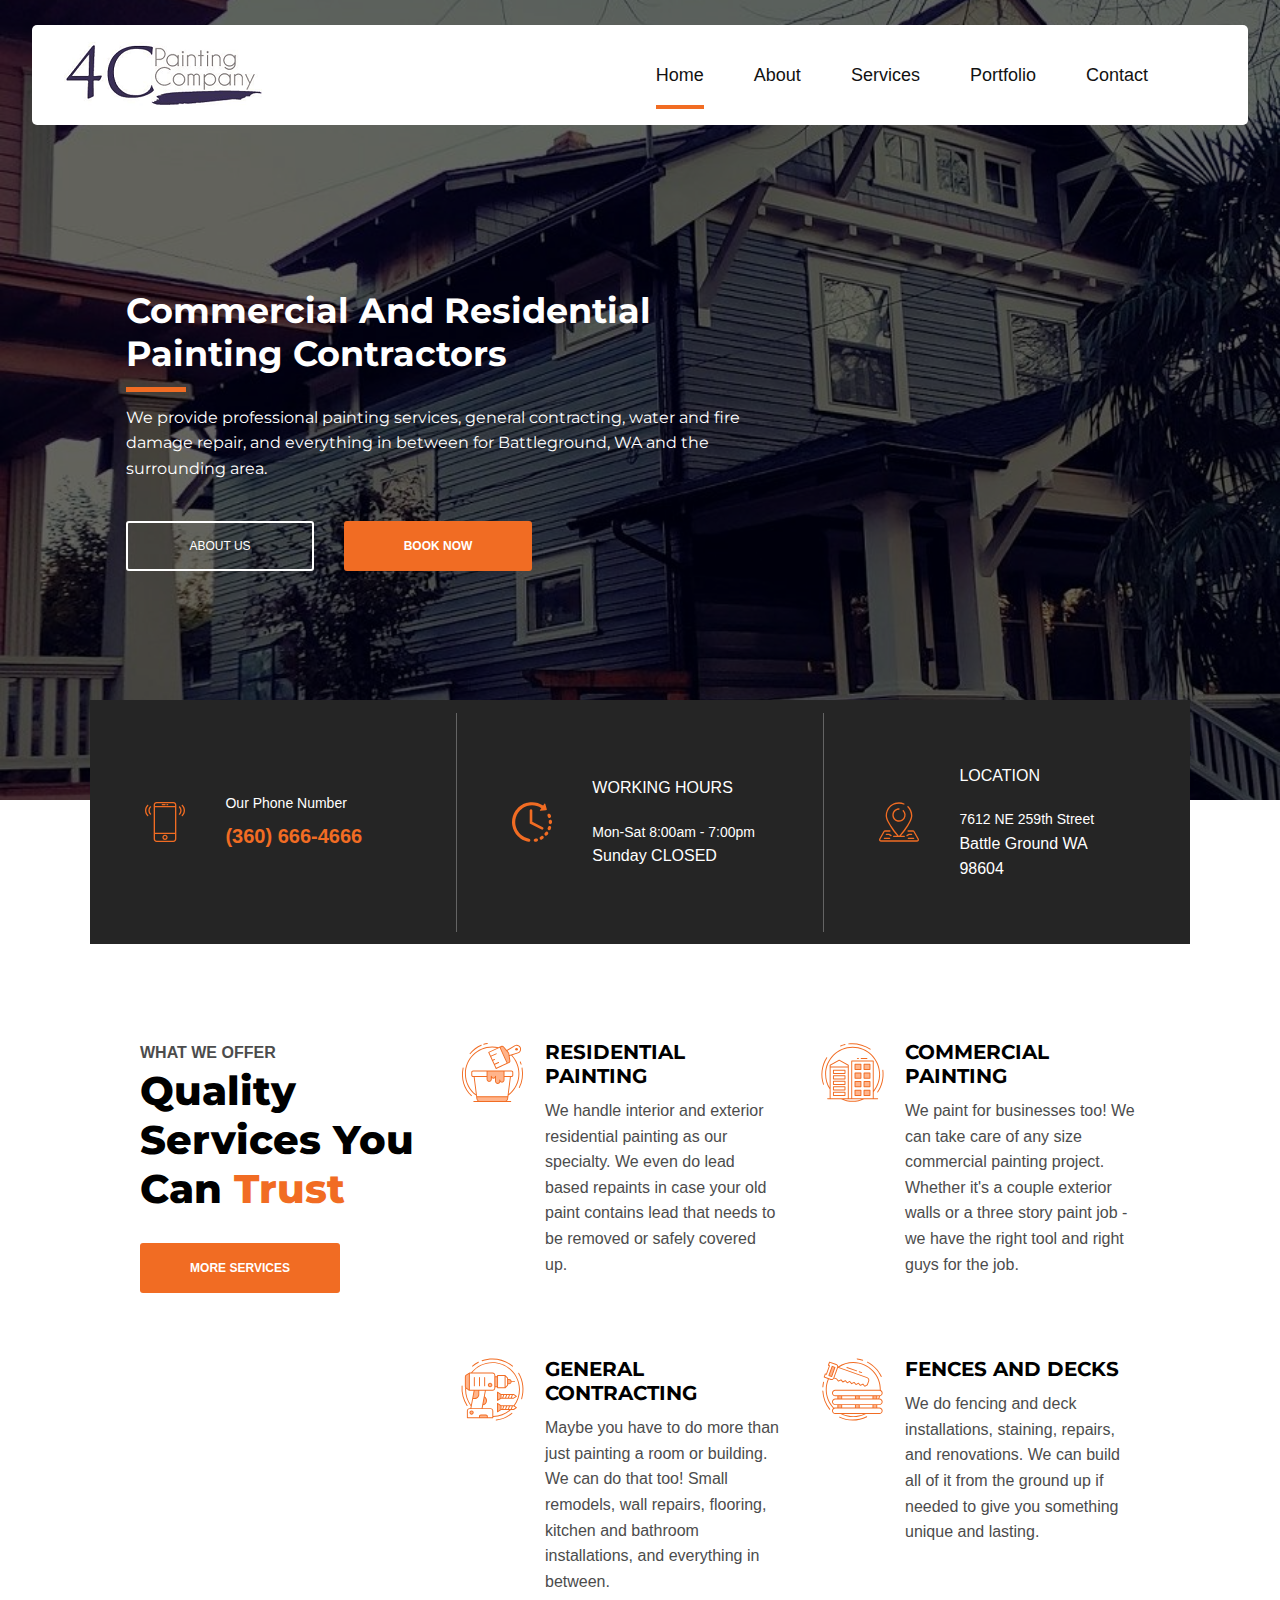
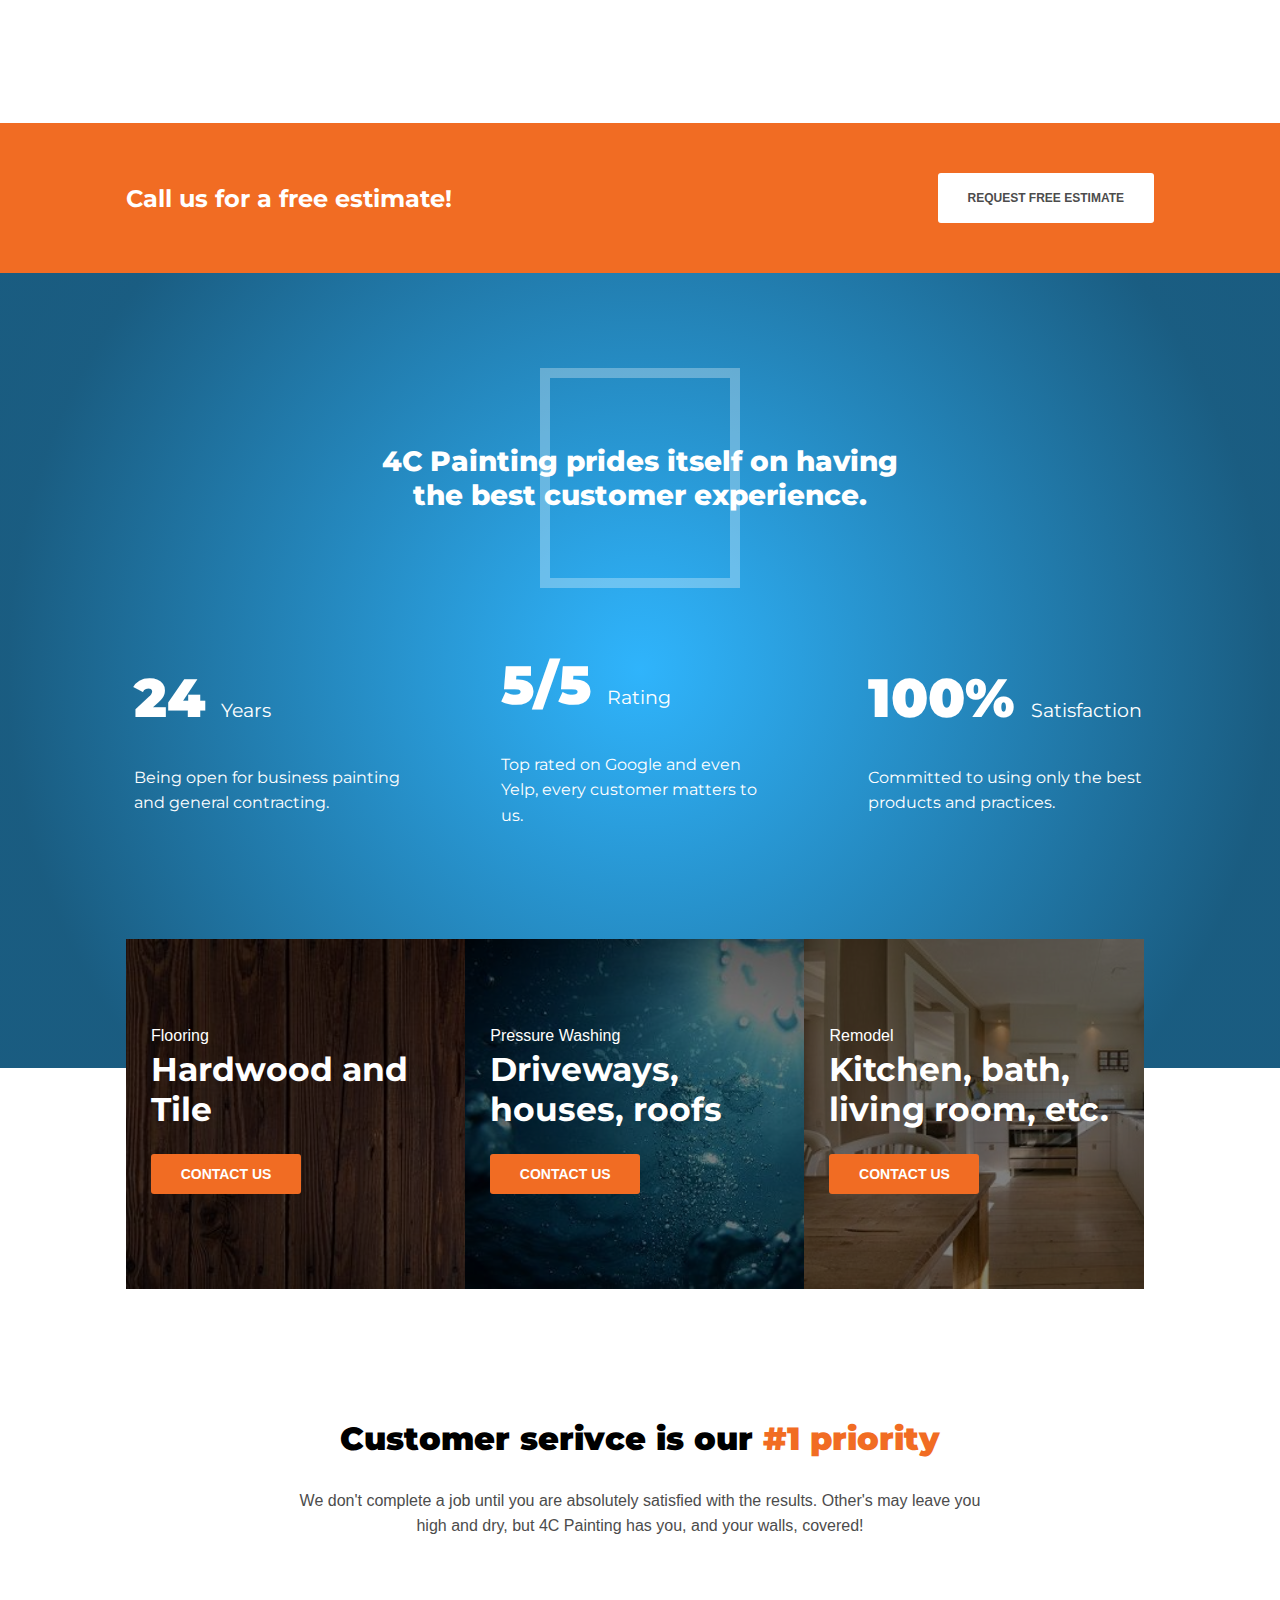
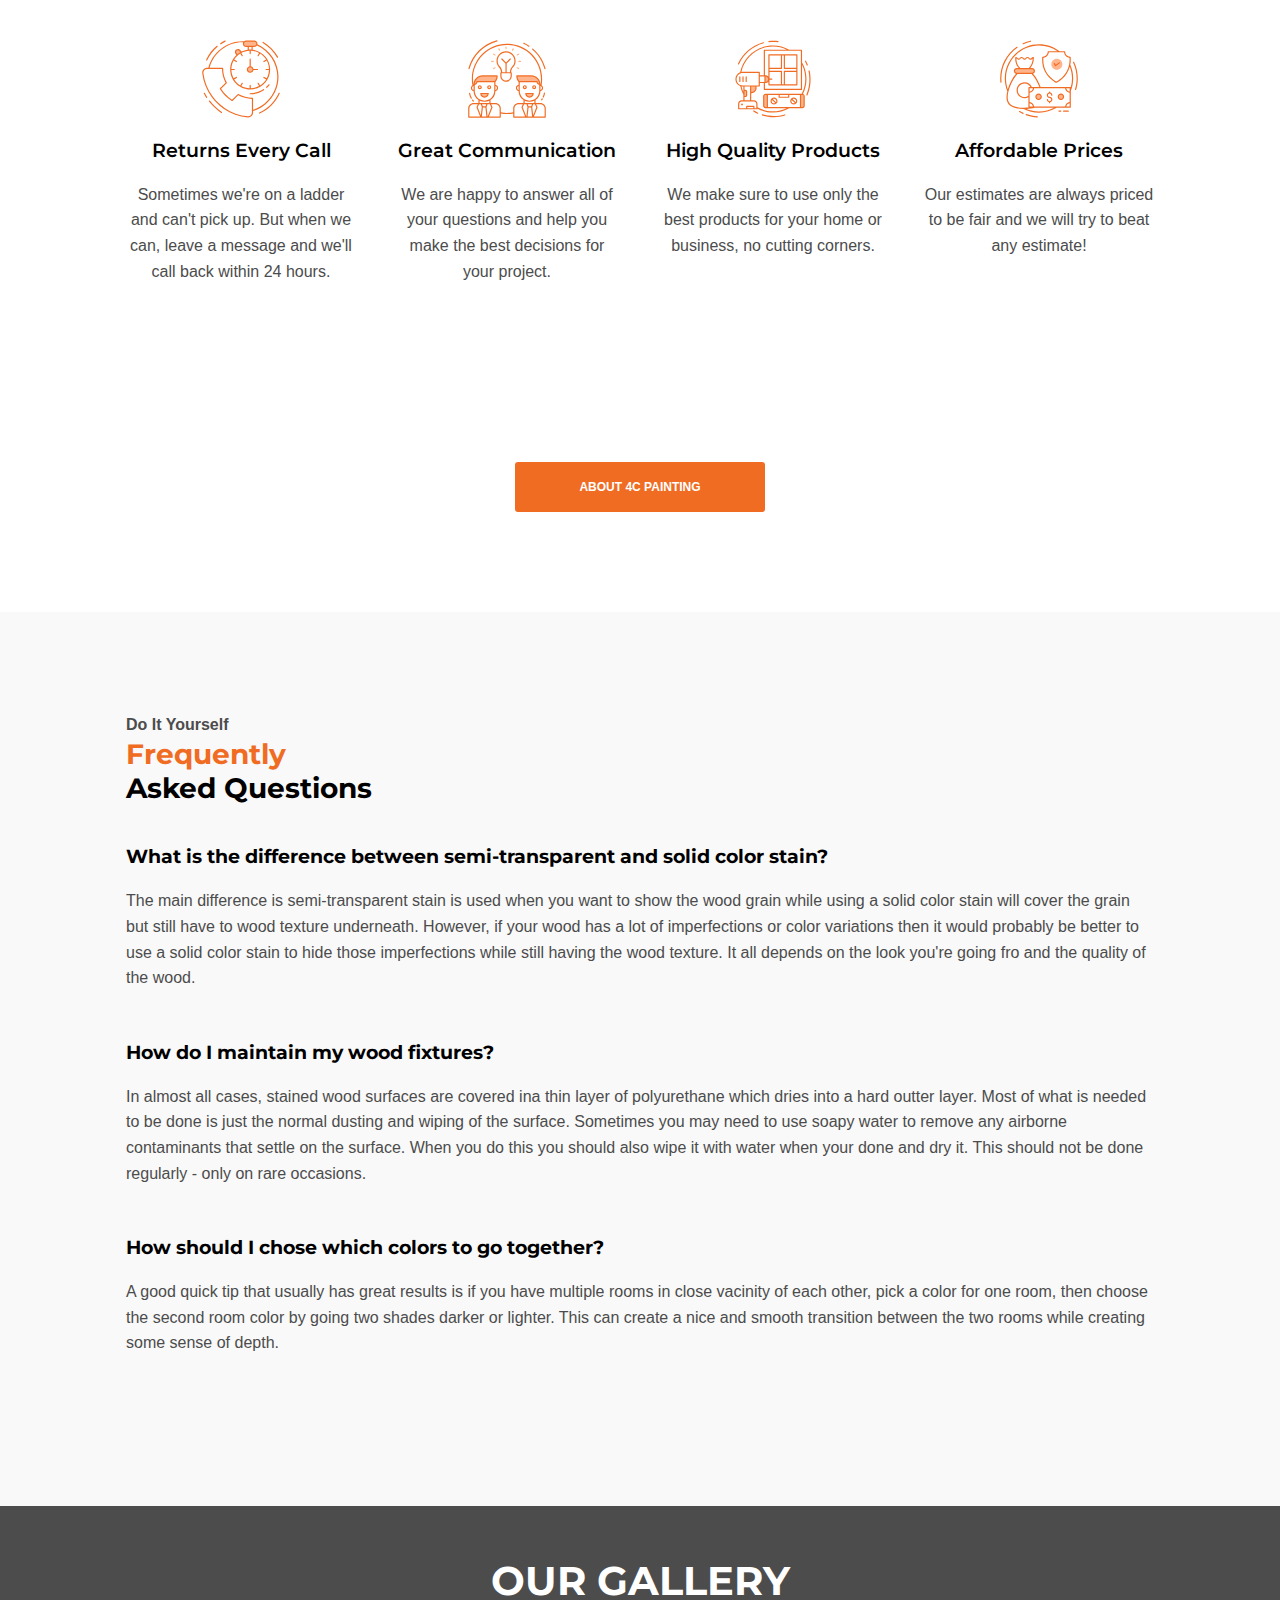
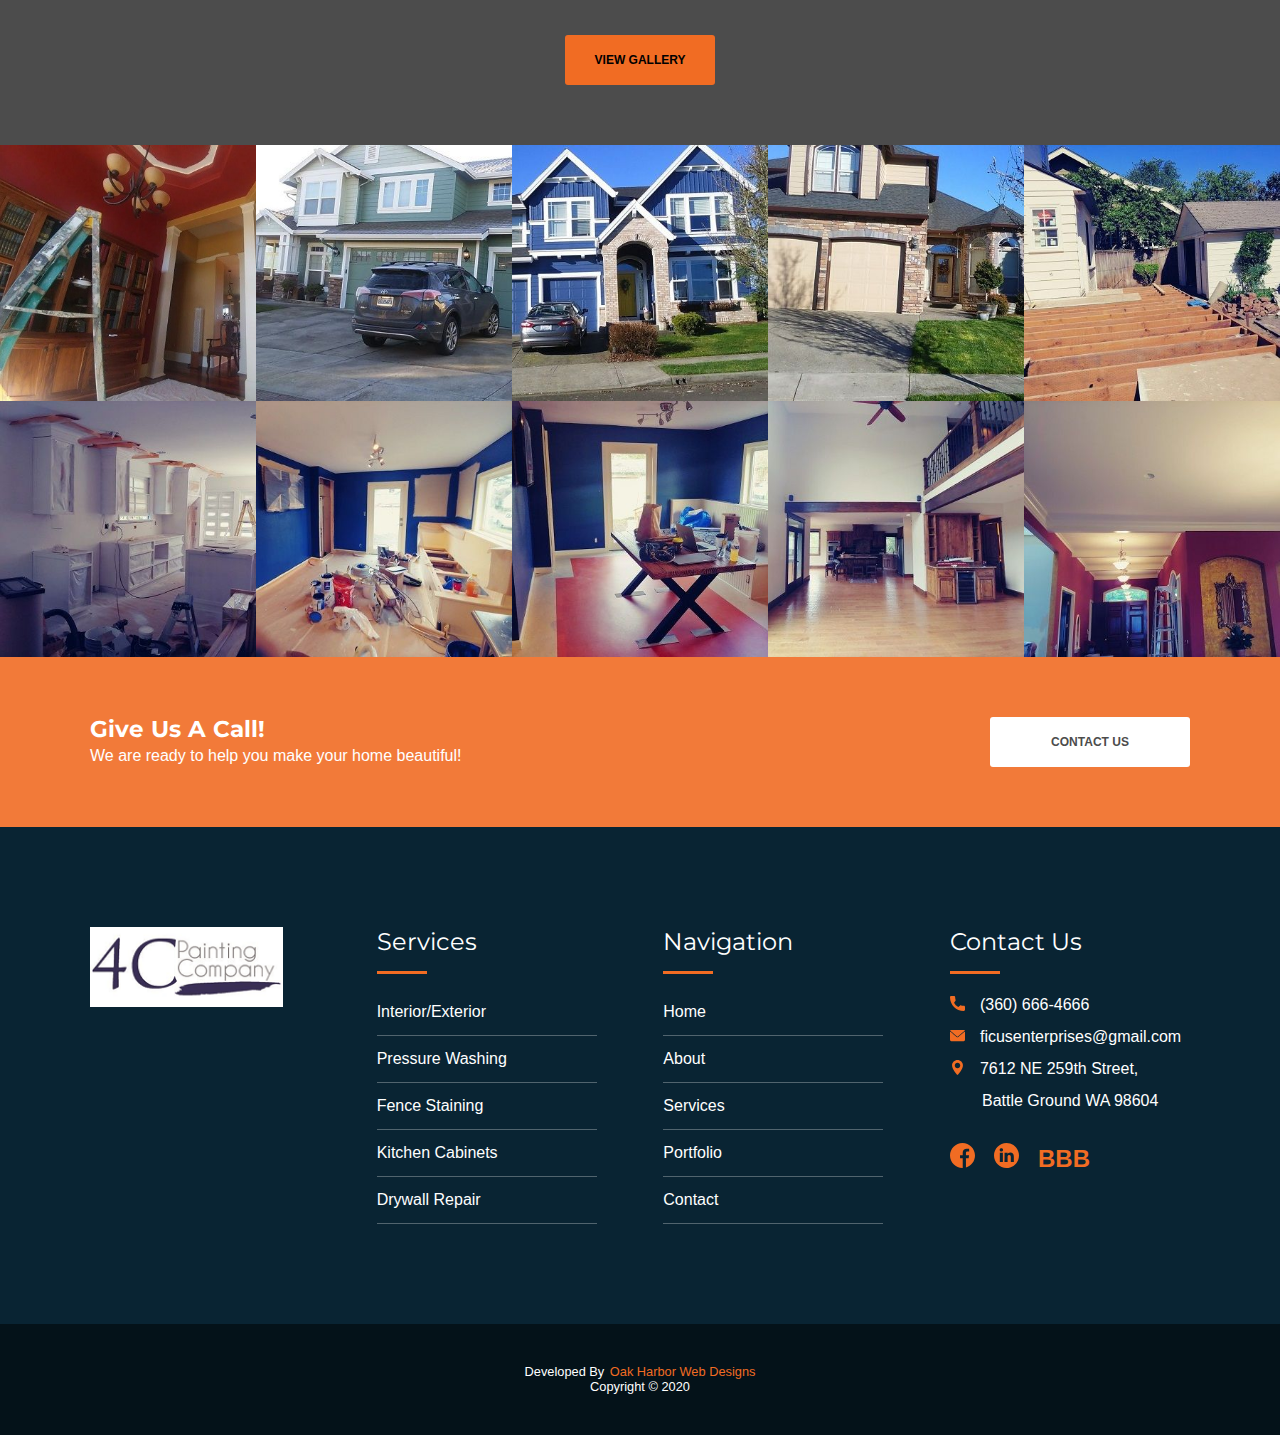
<file: index.html>
<!DOCTYPE html>
<html lang="en">
<head>

    <!-- Global site tag (gtag.js) - Google Analytics -->
    <script async src="https://www.googletagmanager.com/gtag/js?id=UA-137702322-13"></script>
    <script>
    window.dataLayer = window.dataLayer || [];
    function gtag(){dataLayer.push(arguments);}
    gtag('js', new Date());

    gtag('config', 'UA-137702322-13');
    </script>

    <meta charset="UTF-8">
    <meta name="viewport" content="width=device-width, initial-scale=1.0">
    <meta http-equiv="X-UA-Compatible" content="ie=edge">
    <meta name="description" content="4C painting provides professional painting services, general contracting, 
    water and fire damage repair, and everything in between for Battleground, WA and the surrounding area.">
    <meta name="keywords" content="residenital painting company battle ground wa, house painters battle ground wa, house painters vancouver wa, commercial painting contractor battlegorund wa, 
    fencing contractor vancouver wa, fencing contrcator battle ground wa, residential painting contractor battle ground wa, fence staining battle ground wa, fence staining vancouver wa">
    <meta name="format-detection" content="telephone=no">

    <!-- Social Media -->
    <meta property="og:title" content="House Painters | 4C Painting"/>
    <meta property="og:description" content="4C painting provides professional painting services, general contracting, 
    water and fire damage repair, and everything in between for Battleground, WA and the surrounding area."/>
    <meta property="og:type" content="website" />
    <meta property="og:url" content="https://4cpaintinginc.com/"/>
    <meta property="og:image" content="https://i.imgur.com/eH07yox.jpg"/>
    <meta property="og:image:secure_url" content="https://i.imgur.com/eH07yox.jpg"/>

    <link rel="canonical" href="https://4cpaintinginc.com/">

    <!-- Favicons -->
    <link rel="apple-touch-icon" sizes="180x180" href="/apple-touch-icon.png">
    <link rel="icon" type="image/png" sizes="32x32" href="/favicon-32x32.png">
    <link rel="icon" type="image/png" sizes="16x16" href="/favicon-16x16.png">
    <link rel="manifest" href="/site.webmanifest">
    <meta name="msapplication-TileColor" content="#da532c">
    <meta name="theme-color" content="#ffffff">

    <!-- CSS -->
    <link rel="stylesheet" href="css/core-styles.css">
    <link rel="stylesheet" href="css/style.css">
    <link href="https://fonts.googleapis.com/css?family=Montserrat:500,600,700,800,900-Roboto&display=swap" rel="stylesheet">

    <!-- jQuery -->
    <script defer src="https://ajax.googleapis.com/ajax/libs/jquery/3.4.1/jquery.min.js"></script>

    <title>4C Painting | Residential Painters | Battle Ground, WA</title>
</head>
<body>

    <!-- <div class="promotion">
        <p>Call and get 10% off exterior paint jobs for early booking before August 31!</p>
    </div> -->

    <header>
        <!-- Desktop Navbar -->
        <div class="mobile-wrapper">
            <div class="mobile-nav container mobile-nav-container">
                <img id="mobile-logo" src="images/4c-logo.png" alt="mobile_company_logo" height="60"> 

                <!-- Hamburger Menu -->
                <button aria-label="open the menu" id="menu-button" class="hamburger hamburger--spring" onclick="toggleNav()" type="button">
                    <span aria-hidden="true" class="hamburger-box">
                        <span aria-hidden="true" class="hamburger-inner"></span>
                    </span>
                </button>
            </div>
        </div>

        <!-- ============================================ -->
        <!--                   NAVIGATION                 -->
        <!-- ============================================ -->

        <nav>
            <div class="navbar-menu">
                <div id="side-menu" class=" side-nav">
                    <img src="/images/4c-logo.png" alt="compnay logo" width="100">
                    <ul id="on-top" class="navbar-links">
                        <li class="nav-li"><a class="active-menu" href="index.html">Home</a></li>
                        <li class="nav-li"><a href="html/about-Copy.html">About</a></li>
                        <li class="nav-li"><a href="html/services.html">Services</a></li>
                        <li class="nav-li"><a href="html/portfolio.html">Portfolio</a></li>
                        <li class="nav-li"><a href="html/contact.html">Contact</a></li>
                        <li class="nav-li call-us"><svg xmlns="http://www.w3.org/2000/svg" xmlns:xlink="http://www.w3.org/1999/xlink" version="1.1"   x="0px" y="0px" viewBox="0 0 367.633 367.633" style="enable-background:new 0 0 367.633 367.633;" xml:space="preserve" width="512px" height="512px" class=""><g><path d="M266.003,0H101.63C86.293,0,73.816,12.476,73.816,27.812v312.01c0,15.335,12.477,27.812,27.813,27.812h164.373  c15.337,0,27.814-12.477,27.814-27.812V27.812C293.816,12.476,281.34,0,266.003,0z M194.844,338.736  c0,2.175-1.763,3.938-3.938,3.938h-14.18c-2.175,0-3.938-1.763-3.938-3.938v-12.604c0-1.279,0.622-2.481,1.669-3.219l7.09-4.993  c1.362-0.959,3.175-0.959,4.537,0l7.09,4.993c1.047,0.737,1.669,1.939,1.669,3.219V338.736z M260.732,300.516H106.9V42.299h153.832  V300.516z" data-original="#000000" class="active-path" data-old_color="#000000" fill="var(--primary)"/></g> </svg>Call Us: (360) 666-4666</li>
                        <li class="nav-li"><button class="button-solid quote-nav-button" onclick="location.href='html/contact.html'" type="button">
                            GET A FREE QUOTE</button></li>
                    </ul>
                </div>
            </div>
        </nav>
    </header>

    <main>

    <!-- ============================================ -->
    <!--                    LANDING                   -->
    <!-- ============================================ -->

    <section id="hero">
        <div id="dark"></div>
        <div class="container hero-content">
            <div class="heroText">
                <h1 id="home-h">Commercial And Residential Painting Contractors</h1>

                <h2 id="home-p">We provide professional painting services, general contracting, 
                    water and fire damage repair, and everything in between for Battleground, WA and the surrounding area.</h2>

                <button class="button-solid quote-button" onclick="location.href='html/contact.html'" type="button">
                    BOOK NOW</button>

                <button class="button-transparent about-button" onclick="location.href='html/about-Copy.html'" type="button">
                    ABOUT US</button>
            </div>
        </div>
    </section>

    <!-- ============================================ -->
    <!--                   SERVICE                    -->
    <!-- ============================================ -->
        
    <section id="customer-service" class="container-floating-box">
        <div class="floating-box">
            <div class="box-item container first-box">
                <svg xmlns="http://www.w3.org/2000/svg" xmlns:xlink="http://www.w3.org/1999/xlink" version="1.1"   x="0px" y="0px" viewBox="0 0 60 60" style="enable-background:new 0 0 60 60;" xml:space="preserve" width="512px" height="512px" class=""><g><g>
                    <path d="M42.595,0H17.405C14.977,0,13,1.977,13,4.405v51.189C13,58.023,14.977,60,17.405,60h25.189C45.023,60,47,58.023,47,55.595   V4.405C47,1.977,45.023,0,42.595,0z M15,8h30v38H15V8z M17.405,2h25.189C43.921,2,45,3.079,45,4.405V6H15V4.405   C15,3.079,16.079,2,17.405,2z M42.595,58H17.405C16.079,58,15,56.921,15,55.595V48h30v7.595C45,56.921,43.921,58,42.595,58z" data-original="#000000" class="active-path" data-old_color="#000000" fill="var(--primary)"/>
                    <path d="M30,49c-2.206,0-4,1.794-4,4s1.794,4,4,4s4-1.794,4-4S32.206,49,30,49z M30,55c-1.103,0-2-0.897-2-2s0.897-2,2-2   s2,0.897,2,2S31.103,55,30,55z" data-original="#000000" class="active-path" data-old_color="#000000" fill="var(--primary)"/>
                    <path d="M26,5h4c0.553,0,1-0.447,1-1s-0.447-1-1-1h-4c-0.553,0-1,0.447-1,1S25.447,5,26,5z" data-original="#000000" class="active-path" data-old_color="#000000" fill="var(--primary)"/>
                    <path d="M33,5h1c0.553,0,1-0.447,1-1s-0.447-1-1-1h-1c-0.553,0-1,0.447-1,1S32.447,5,33,5z" data-original="#000000" class="active-path" data-old_color="#000000" fill="var(--primary)"/>
                    <path d="M56.612,4.569c-0.391-0.391-1.023-0.391-1.414,0s-0.391,1.023,0,1.414c3.736,3.736,3.736,9.815,0,13.552   c-0.391,0.391-0.391,1.023,0,1.414c0.195,0.195,0.451,0.293,0.707,0.293s0.512-0.098,0.707-0.293   C61.128,16.434,61.128,9.085,56.612,4.569z" data-original="#000000" class="active-path" data-old_color="#000000" fill="var(--primary)"/>
                    <path d="M52.401,6.845c-0.391-0.391-1.023-0.391-1.414,0s-0.391,1.023,0,1.414c1.237,1.237,1.918,2.885,1.918,4.639   s-0.681,3.401-1.918,4.638c-0.391,0.391-0.391,1.023,0,1.414c0.195,0.195,0.451,0.293,0.707,0.293s0.512-0.098,0.707-0.293   c1.615-1.614,2.504-3.764,2.504-6.052S54.017,8.459,52.401,6.845z" data-original="#000000" class="active-path" data-old_color="#000000" fill="var(--primary)"/>
                    <path d="M4.802,5.983c0.391-0.391,0.391-1.023,0-1.414s-1.023-0.391-1.414,0c-4.516,4.516-4.516,11.864,0,16.38   c0.195,0.195,0.451,0.293,0.707,0.293s0.512-0.098,0.707-0.293c0.391-0.391,0.391-1.023,0-1.414   C1.065,15.799,1.065,9.72,4.802,5.983z" data-original="#000000" class="active-path" data-old_color="#000000" fill="var(--primary)"/>
                    <path d="M9.013,6.569c-0.391-0.391-1.023-0.391-1.414,0c-1.615,1.614-2.504,3.764-2.504,6.052s0.889,4.438,2.504,6.053   c0.195,0.195,0.451,0.293,0.707,0.293s0.512-0.098,0.707-0.293c0.391-0.391,0.391-1.023,0-1.414   c-1.237-1.237-1.918-2.885-1.918-4.639S7.775,9.22,9.013,7.983C9.403,7.593,9.403,6.96,9.013,6.569z" data-original="#000000" class="active-path" data-old_color="#000000" fill="var(--primary)"/>
                    </g></g> 
                </svg>
                <div class="box-content">
                    <p>Our Phone Number</p>
                    <p>(360) 666-4666</p>
                </div>
            </div>
            <div class="box-item container">
                <svg xmlns="http://www.w3.org/2000/svg" xmlns:xlink="http://www.w3.org/1999/xlink" version="1.1"   x="0px" y="0px" width="512px" height="512px" viewBox="0 0 465.2 465.2" style="enable-background:new 0 0 465.2 465.2;" xml:space="preserve"><g><g>
                    <g id="Layer_2_16_">
                        <g>
                            <path d="M279.591,423.714c-3.836,0.956-7.747,1.805-11.629,2.52c-10.148,1.887-16.857,11.647-14.98,21.804     c0.927,4.997,3.765,9.159,7.618,11.876c3.971,2.795,9.025,4.057,14.175,3.099c4.623-0.858,9.282-1.867,13.854-3.008     c10.021-2.494,16.126-12.646,13.626-22.662C299.761,427.318,289.618,421.218,279.591,423.714z" data-original="#000000" class="active-path" data-old_color="#000000" fill="var(--primary)"/>
                            <path d="M417.887,173.047c1.31,3.948,3.811,7.171,6.97,9.398c4.684,3.299,10.813,4.409,16.662,2.475     c9.806-3.256,15.119-13.83,11.875-23.631c-1.478-4.468-3.118-8.95-4.865-13.314c-3.836-9.59-14.714-14.259-24.309-10.423     c-9.585,3.834-14.256,14.715-10.417,24.308C415.271,165.528,416.646,169.293,417.887,173.047z" data-original="#000000" class="active-path" data-old_color="#000000" fill="var(--primary)"/>
                            <path d="M340.36,397.013c-3.299,2.178-6.704,4.286-10.134,6.261c-8.949,5.162-12.014,16.601-6.854,25.546     c1.401,2.433,3.267,4.422,5.416,5.942c5.769,4.059,13.604,4.667,20.127,0.909c4.078-2.352,8.133-4.854,12.062-7.452     c8.614-5.691,10.985-17.294,5.291-25.912C360.575,393.686,348.977,391.318,340.36,397.013z" data-original="#000000" class="active-path" data-old_color="#000000" fill="var(--primary)"/>
                            <path d="M465.022,225.279c-0.407-10.322-9.101-18.356-19.426-17.953c-10.312,0.407-18.352,9.104-17.947,19.422     c0.155,3.945,0.195,7.949,0.104,11.89c-0.145,6.473,3.021,12.243,7.941,15.711c2.931,2.064,6.488,3.313,10.345,3.401     c10.322,0.229,18.876-7.958,19.105-18.285C465.247,234.756,465.208,229.985,465.022,225.279z" data-original="#000000" class="active-path" data-old_color="#000000" fill="var(--primary)"/>
                            <path d="M414.835,347.816c-8.277-6.21-19.987-4.524-26.186,3.738c-2.374,3.164-4.874,6.289-7.434,9.298     c-6.69,7.86-5.745,19.666,2.115,26.361c0.448,0.38,0.901,0.729,1.371,1.057c7.814,5.509,18.674,4.243,24.992-3.171     c3.057-3.59,6.037-7.323,8.874-11.102C424.767,365.735,423.089,354.017,414.835,347.816z" data-original="#000000" class="active-path" data-old_color="#000000" fill="var(--primary)"/>
                            <path d="M442.325,280.213c-9.855-3.09-20.35,2.396-23.438,12.251c-1.182,3.765-2.492,7.548-3.906,11.253     c-3.105,8.156-0.13,17.13,6.69,21.939c1.251,0.879,2.629,1.624,4.126,2.19c9.649,3.682,20.454-1.159,24.132-10.812     c1.679-4.405,3.237-8.906,4.646-13.382C457.66,293.795,452.178,283.303,442.325,280.213z" data-original="#000000" class="active-path" data-old_color="#000000" fill="var(--primary)"/>
                            <path d="M197.999,426.402c-16.72-3.002-32.759-8.114-47.968-15.244c-0.18-0.094-0.341-0.201-0.53-0.287     c-3.584-1.687-7.162-3.494-10.63-5.382c-0.012-0.014-0.034-0.023-0.053-0.031c-6.363-3.504-12.573-7.381-18.606-11.628     C32.24,331.86,11.088,209.872,73.062,121.901c13.476-19.122,29.784-35.075,47.965-47.719c0.224-0.156,0.448-0.311,0.67-0.468     c64.067-44.144,151.06-47.119,219.089-1.757l-14.611,21.111c-4.062,5.876-1.563,10.158,5.548,9.518l63.467-5.682     c7.12-0.64,11.378-6.799,9.463-13.675L387.61,21.823c-1.908-6.884-6.793-7.708-10.859-1.833l-14.645,21.161     C312.182,7.638,252.303-5.141,192.87,5.165c-5.986,1.036-11.888,2.304-17.709,3.78c-0.045,0.008-0.081,0.013-0.117,0.021     c-0.225,0.055-0.453,0.128-0.672,0.189C123.122,22.316,78.407,52.207,46.5,94.855c-0.269,0.319-0.546,0.631-0.8,0.978     c-1.061,1.429-2.114,2.891-3.145,4.353c-1.686,2.396-3.348,4.852-4.938,7.308c-0.199,0.296-0.351,0.597-0.525,0.896     C10.762,149.191-1.938,196.361,0.24,244.383c0.005,0.158-0.004,0.317,0,0.479c0.211,4.691,0.583,9.447,1.088,14.129     c0.027,0.302,0.094,0.588,0.145,0.89c0.522,4.708,1.177,9.427,1.998,14.145c8.344,48.138,31.052,91.455,65.079,125.16     c0.079,0.079,0.161,0.165,0.241,0.247c0.028,0.031,0.059,0.047,0.086,0.076c9.142,9.017,19.086,17.357,29.793,24.898     c28.02,19.744,59.221,32.795,92.729,38.808c10.167,1.827,19.879-4.941,21.703-15.103     C214.925,437.943,208.163,428.223,197.999,426.402z" data-original="#000000" class="active-path" data-old_color="#000000" fill="var(--primary)"/>
                            <path d="M221.124,83.198c-8.363,0-15.137,6.78-15.137,15.131v150.747l137.87,71.271c2.219,1.149,4.595,1.69,6.933,1.69     c5.476,0,10.765-2.982,13.454-8.185c3.835-7.426,0.933-16.549-6.493-20.384l-121.507-62.818V98.329     C236.243,89.978,229.477,83.198,221.124,83.198z" data-original="#000000" class="active-path" data-old_color="#000000" fill="var(--primary)"/>
                        </g>
                    </g>
                    </g></g> 
                </svg>
                <div class="box-content">
                    <p>Working Hours</p>
                    <p>Mon-Sat 8:00am - 7:00pm</p>
                    <p>Sunday CLOSED</p>
                </div>
            </div>
            <div class="box-item container">
                <svg xmlns="http://www.w3.org/2000/svg" xmlns:xlink="http://www.w3.org/1999/xlink" version="1.1"   x="0px" y="0px" viewBox="0 0 511.998 511.998" style="enable-background:new 0 0 511.998 511.998;" xml:space="preserve" width="512px" height="512px" class=""><g><g transform="translate(0 -1)">
                    <g>
                        <g>
                            <path d="M167.974,351.473c21.086,29.73,42.138,56.32,56.09,73.446c2.031,2.492,3.934,4.804,5.777,7.031h-42.103     c-4.713,0-8.533,3.82-8.533,8.533s3.82,8.533,8.533,8.533H324.27c4.713,0,8.533-3.82,8.533-8.533s-3.82-8.533-8.533-8.533     h-42.103c1.843-2.227,3.746-4.54,5.786-7.031c13.943-17.067,34.987-43.716,56.081-73.446     c20.929-28.905,39.767-59.267,56.371-90.854c17.425-34.219,26.266-62.626,26.266-84.437     c0.058-45.321-17.926-88.801-49.98-120.841c-2.141-2.22-5.313-3.112-8.297-2.333c-2.984,0.779-5.316,3.107-6.099,6.09     c-0.783,2.983,0.104,6.156,2.321,8.3c28.852,28.844,45.039,67.985,44.988,108.783c0,19.098-8.209,44.902-24.405,76.689     c-16.229,30.855-34.64,60.513-55.091,88.747c-20.804,29.346-41.6,55.637-55.381,72.533c-4.582,5.615-8.704,10.581-12.22,14.78     c-1.641,1.874-4.011,2.948-6.502,2.948c-2.491,0-4.861-1.075-6.502-2.948c-3.516-4.198-7.637-9.165-12.22-14.78     c-13.781-16.887-34.577-43.179-55.381-72.533c-20.451-28.234-38.862-57.892-55.091-88.747     c-16.213-31.787-24.405-57.591-24.405-76.689c-0.005-61.809,36.959-117.627,93.867-141.747     c38.238-16.034,81.314-16.034,119.552,0c2.808,1.19,6.037,0.793,8.472-1.044c2.435-1.836,3.705-4.832,3.332-7.859     c-0.373-3.027-2.332-5.625-5.14-6.815c-86.898-36.652-187.056,4.062-223.735,90.948c-8.895,21.046-13.457,43.669-13.414,66.517     c0,21.811,8.841,50.219,26.266,84.48C128.208,292.234,147.047,322.582,167.974,351.473z" data-original="#000000" class="active-path" data-old_color="#000000" fill="var(--primary)"/>
                            <path d="M256.003,99.151c4.713,0,8.533-3.82,8.533-8.533s-3.82-8.533-8.533-8.533c-40.71-0.001-75.752,28.757-83.695,68.685     c-7.943,39.928,13.426,79.906,51.037,95.486c37.611,15.58,80.99,2.421,103.608-31.428     c22.618-33.849,18.175-78.962-10.611-107.749c-2.143-2.218-5.315-3.108-8.299-2.327c-2.983,0.781-5.313,3.111-6.094,6.094     c-0.781,2.984,0.109,6.156,2.327,8.299c23.03,23.029,26.585,59.118,8.492,86.198c-18.093,27.08-52.796,37.608-82.885,25.146     c-30.089-12.462-47.185-44.444-40.833-76.387S223.435,99.152,256.003,99.151z" data-original="#000000" class="active-path" data-old_color="#000000" fill="var(--primary)"/>
                            <path d="M508.786,470.957l-52.48-93.867c-4.745-8.34-13.624-13.466-23.219-13.406H372.27c-4.713,0-8.533,3.82-8.533,8.533     s3.82,8.533,8.533,8.533h60.817c3.416-0.066,6.603,1.715,8.337,4.659l52.463,93.867c1.429,2.442,1.399,5.471-0.077,7.885     c-1.743,2.88-4.895,4.605-8.26,4.523H26.457c-3.362,0.08-6.51-1.646-8.252-4.523c-1.476-2.414-1.505-5.443-0.077-7.885     l52.463-93.867c1.731-2.943,4.915-4.724,8.328-4.659h60.817c4.713,0,8.533-3.82,8.533-8.533s-3.82-8.533-8.533-8.533H78.92     c-9.6-0.063-18.486,5.063-23.236,13.406L3.212,470.957c-4.375,7.728-4.274,17.208,0.265,24.841     c4.782,8.128,13.551,13.071,22.98,12.954H485.55c9.426,0.114,18.192-4.828,22.972-12.954     C513.061,488.164,513.162,478.685,508.786,470.957z" data-original="#000000" class="active-path" data-old_color="#000000" fill="var(--primary)"/>
                            <path d="M418.137,406.351h-34.133c-1.685,0.003-3.332,0.501-4.736,1.434l-25.6,17.067c-3.921,2.616-4.979,7.915-2.364,11.836     c2.616,3.921,7.915,4.979,11.836,2.364l23.424-15.633h31.573c4.713,0,8.533-3.821,8.533-8.533     C426.67,410.171,422.85,406.351,418.137,406.351z" data-original="#000000" class="active-path" data-old_color="#000000" fill="var(--primary)"/>
                            <path d="M366.937,466.084c0,4.713,3.82,8.533,8.533,8.533h68.267c4.713,0,8.533-3.82,8.533-8.533s-3.82-8.533-8.533-8.533H375.47     C370.757,457.551,366.937,461.371,366.937,466.084z" data-original="#000000" class="active-path" data-old_color="#000000" fill="var(--primary)"/>
                            <path d="M153.603,440.484c3.762,0.005,7.083-2.455,8.176-6.055c1.093-3.6-0.301-7.491-3.431-9.578l-25.6-17.067     c-1.406-0.934-3.057-1.433-4.745-1.434H93.87c-4.713,0-8.533,3.821-8.533,8.533c0,4.713,3.821,8.533,8.533,8.533h31.573     l23.45,15.633C150.288,439.981,151.927,440.48,153.603,440.484z" data-original="#000000" class="active-path" data-old_color="#000000" fill="var(--primary)"/>
                            <path d="M68.27,457.551c-4.713,0-8.533,3.82-8.533,8.533s3.82,8.533,8.533,8.533h68.267c4.713,0,8.533-3.82,8.533-8.533     s-3.82-8.533-8.533-8.533H68.27z" data-original="#000000" class="active-path" data-old_color="#000000" fill="var(--primary)"/>
                        </g>
                    </g>
                    </g></g> 
                </svg>
                <div class="box-content">
                    <p>Location</p>
                    <p>7612 NE 259th Street</p>
                    <p>Battle Ground WA 98604</p>
                </div>
            </div>
        </div>
        <div class="offer container">
            <div class="left">
                <p>What We Offer</p>
                <h2>Quality Services You Can <span>Trust</span></h2>
                <button class="button-solid desktop-service-button" onclick="location.href='html/services.html'" type="button">
                    MORE SERVICES
                </button>
            </div>
            <div class="right">
                <div class="right-card">
                    <svg aria-haspopup="true" xmlns="http://www.w3.org/2000/svg"   enable-background="new 0 0 68 68" height="512px" viewBox="0 0 68 68" width="512px" class=""><g><g><g><path d="m52.78104 38.22262-2.95161 23.19638c-.23441 1.69286-1.68417 2.95166-3.39441 2.95166h-25.34188c-1.71024 0-3.16-1.2588-3.39441-2.95166l-2.94297-23.19638z" fill="#fff" data-original="#FFF" class=""/><path d="m17.43934 59.37437.2594 2.04462c.23438 1.69287 1.68414 2.95166 3.39441 2.95166h25.34186c1.71027 0 3.16003-1.25879 3.39441-2.95166l.26019-2.04462z" fill="#8f9fff" data-original="#8F9FFF" class="active-path" style="fill:#FFB48B" data-old_color="#8f9fff"/><path d="m55.22048 33.73436v3.1166c0 .75527-.61634 1.37166-1.37166 1.37166h-40.16954c-.75527 0-1.37166-.61639-1.37166-1.37166v-3.1166c0-.76396.61639-1.38029 1.37166-1.38029h40.16954c.75532-.00001 1.37166.61633 1.37166 1.38029z" fill="#fff" data-original="#FFF" class=""/></g><path d="m46.05679 32.35406v9.51466c0 1.22409-.98968 2.21377-2.21372 2.21377-.61639 0-1.172-.2431-1.57131-.6511-.39936-.39936-.6511-.94629-.6511-1.56268v1.41505c0 1.22409-.98968 2.21377-2.21377 2.21377-.60765 0-1.16326-.25179-1.57131-.6511-.39931-.39936-.6511-.95497-.6511-1.56267v-5.50391c0 1.22404-.98962 2.21372-2.21371 2.21372-.61639 0-1.17196-.25174-1.57131-.6511-.39936-.39936-.6511-.95492-.6511-1.56262v3.29888c0 1.22404-.98968 2.22241-2.21372 2.22241-.6077 0-1.16332-.25174-1.57131-.6511-.39936-.408-.6511-.96361-.6511-1.57131v-8.72468h17.74456z" fill="#8f9fff" data-original="#8F9FFF" class="active-path" style="fill:#FFB48B" data-old_color="#8f9fff"/><g><path d="m33.337 9.351h12.875v18.624h-12.875z" fill="#fff" transform="matrix(.908 -.418 .418 .908 -4.16 18.334)" data-original="#FFF" class=""/><path d="m51.05931 23.72179-1.54464.7107-7.78475-16.91948 1.54464-.7107c.80175-.36889 1.75869-.15205 2.32354.51672l5.28555 6.24009 1.29489 8.06191c.14036.864-.31748 1.73187-1.11923 2.10076z" fill="#8f9fff" data-original="#8F9FFF" class="active-path" style="fill:#FFB48B" data-old_color="#8f9fff"/><path d="m61.02111 13.26653c-.14148.0651-.28839.11839-.44711.17712l-9.22694 3.01674-.46342-2.90125-2.03579-2.40643 8.33558-5.07818c2.08551-1.27382 4.8112-.44213 5.83109 1.77451.95478 2.07514.02281 4.48981-1.99341 5.41749z" fill="#fff" data-original="#FFF" class=""/></g><g fill="#2a44e2"><path d="m62.88327 22.51095c-.25586.10449-.37891.396-.27441.65186.30371.74658.58398 1.52539.83496 2.31543.19947.63023 1.15398.32785.95312-.30273-.25879-.81445-.54882-1.61865-.8623-2.38965-.1045-.25587-.39649-.3794-.65137-.27491z" data-original="#2A44E2" class="" style="fill:#F16C23" data-old_color="#2A44E2"/><path d="m65.40768 29.26583c-.0498-.27295-.3125-.45166-.58105-.40332-.27148.04932-.45215.30908-.40332.58105 1.24414 6.90088.22168 14.06055-2.8789 20.15967-.12598.24609-.02734.54736.21875.67236.24356.12343.546.02971.67188-.21924 3.1992-6.29247 4.25486-13.67577 2.97264-20.79052z" data-original="#2A44E2" class="" style="fill:#F16C23" data-old_color="#2A44E2"/><path d="m3.74655 29.45724c.05664-.27051-.11621-.53516-.38672-.5918-.26465-.05762-.53613.11621-.5918.38672-2.29688 10.96729 1.0918 22.23438 8.84473 29.4043.20326.18684.51852.17561.70703-.02783.1875-.20264.1748-.51904-.02734-.70654-7.49708-6.93263-10.77149-17.83936-8.5459-28.46485z" data-original="#2A44E2" class="" style="fill:#F16C23" data-old_color="#2A44E2"/><path d="m10.85494 14.68868c3.18164-3.86133 7.18359-6.88867 11.57324-8.75439.25488-.10791.37305-.40137.26465-.65576-.1084-.25342-.40234-.37305-.65527-.26416-4.53711 1.92822-8.6709 5.05371-11.9541 9.03857-.17578.21289-.14551.52832.06738.70361.21624.17682.53019.14393.7041-.06787z" data-original="#2A44E2" class="" style="fill:#F16C23" data-old_color="#2A44E2"/><path d="m25.05416 4.9714c1.1836-.3667 2.39356-.65283 3.59864-.84912.27246-.04492.45703-.30176.41211-.57422-.04492-.27295-.30469-.4541-.57422-.41309-1.24902.2041-2.50586.50049-3.7334.88135-.26367.08154-.41113.36182-.3291.62549.08023.25899.35506.41192.62597.32959z" data-original="#2A44E2" class="" style="fill:#F16C23" data-old_color="#2A44E2"/><circle cx="59.155" cy="9.631" r="1.388" data-original="#2A44E2" class="" style="fill:#F16C23" data-old_color="#2A44E2"/><path d="m53.15084 63.87081h-4.10968c.67816-.60333 1.15277-1.43665 1.28448-2.38867l.44727-3.5155v.02386c6.9071-5.20569 11.38184-13.47449 11.38184-22.77008 0-7.44037-2.87433-14.21576-7.56055-19.29639l6.1748-2.01953c2.80459-1.02668 3.76094-3.95921 2.69922-6.26465-1.12622-2.45048-4.18024-3.43923-6.54492-1.99219l-7.97192 4.85693-2.97144-3.50781c-.69629-.82666-1.92969-1.10254-2.91406-.64844-.10085.04639-2.79712 1.28658-2.62604 1.20789-2.17712-.53516-4.44525-.83582-6.7851-.83582-15.71485 0-28.5 12.78516-28.5 28.5 0 9.39966 4.58588 17.73608 11.62537 22.93011.05038.39698.44847 3.534.42346 3.33698.13116.94904.60535 1.7807 1.28296 2.3833h-4.10034c-.27637 0-.5.22363-.5.5s.22363.5.5.5h38.76465c.27637 0 .5-.22363.5-.5s-.22363-.49999-.5-.49999zm.69825-31.0166c.48047 0 .87109.39502.87109.88037v3.11621c0 .48096-.39063.87207-.87109.87207h-7.29199v-4.86865zm-16.66504 4.42578c-.27637 0-.5.22363-.5.5 0 .94482-.76855 1.71338-1.71289 1.71338-.96487 0-1.72266-.78834-1.72266-1.71338 0-.27637-.22363-.5-.5-.5s-.5.22363-.5.5v3.29883c0 .94971-.76856 1.72217-1.71387 1.72217-.95872 0-1.72266-.78758-1.72266-1.72217v-8.22461h16.74512v9.01465c0 .94482-.76855 1.71387-1.71387 1.71387-1.00294 0-1.72266-.82224-1.72266-1.71387 0-.27637-.22363-.5-.5-.5s-.5.22363-.5.5v1.41504c0 .94482-.76855 1.71387-1.71387 1.71387-.93118 0-1.72266-.76113-1.72266-1.71387v-5.50391c.00002-.27637-.22362-.5-.49998-.5zm-9.37207.44287h-14.13282c-.48046 0-.87109-.39111-.87109-.87207v-3.11621c0-.48535.39063-.88037.87109-.88037h14.13282zm0 1v2.35596c0 1.47855 1.20694 2.72217 2.72266 2.72217 1.4961 0 2.71387-1.22119 2.71387-2.72217v-1.19971c.98145.80518 2.50977.75928 3.43555.00342v3.40137c0 1.51275 1.24518 2.71387 2.72266 2.71387 1.28125 0 2.3584-.89307 2.6416-2.08936.48926.43604 1.12012.67432 1.79492.67432 1.49609 0 2.71387-1.21729 2.71387-2.71387v-3.146h5.65625l-2.56386 20.15137h-31.76965l-2.55713-20.15137zm21.79492-27.44726 7.83691-4.77441c1.83819-1.12299 4.22762-.3756 5.11621 1.55664.80955 1.75828.15022 4.05513-2.1416 4.91064l-8.66803 2.83386-.37299-2.32214c-.03869-.23861-1.85529-2.30484-1.7705-2.20459zm-6.12305-4.01905c.58496-.27148 1.31836-.10498 1.73242.38574l5.19531 6.13379.01288.0802.42853 2.68298c.00067.00403.00366.00714.00439.01117l.82764 5.15045c.10547.64795-.23828 1.29199-.83496 1.56689l-1.08978.50146c-2.57632-5.59912-4.791-10.41226-7.36725-16.01123zm5.36817 16.93067-10.78809 4.96387-1.53589-3.33795 4.04175-1.85931c.25098-.11523.36035-.41211.24512-.66309-.11621-.25195-.41602-.35986-.66309-.24512l-4.04169 1.85931-1.52094-3.30548 1.79407-.82532c.25098-.11523.36035-.41211.24512-.66309-.11523-.25146-.41504-.35938-.66309-.24512l-1.79395.82532-1.521-3.30554 5.39404-2.48169c.25098-.11523.36035-.41211.24512-.66309-.11523-.25146-.41504-.36035-.66309-.24512l-5.39392 2.48169-1.53577-3.33765 10.78803-4.96387c2.57634 5.59913 4.79101 10.41228 7.36727 16.01125zm-42.69727 11.0332c0-15.16357 12.33691-27.5 27.5-27.5 1.80933 0 3.57361.1889 5.28564.52576l-9.11572 4.19446c-.25098.11523-.36035.41211-.24512.66309 2.40929 5.23609 5.5176 11.99136 7.78516 16.91943.11724.25401.41611.35952.66309.24512 3.53785-1.62789 10.29078-4.73514 13.24023-6.09229 1.00391-.46191 1.58105-1.5459 1.4043-2.63428l-.76141-4.74005 1.62366-.53107c4.71063 4.93622 7.62018 11.604 7.62018 18.94983 0 8.61212-3.98749 16.30292-10.20404 21.34888l2.27051-17.84644h.62787c1.03125 0 1.87109-.83984 1.87109-1.87207v-3.11621c0-1.03662-.83984-1.88037-1.87109-1.88037-13.87792 0-32.1008 0-40.16993 0-1.03124 0-1.87109.84375-1.87109 1.88037v3.11621c0 1.03223.83984 1.87207 1.87109 1.87207h.63557l2.28943 18.04126c-6.35671-5.04132-10.44942-12.81915-10.44942-21.5437zm14.93848 28.65039c-1.4541 0-2.7002-1.0835-2.89844-2.51465l-.18805-1.48193h31.5152l-.1875 1.47656c-.19922 1.43652-1.44531 2.52002-2.89941 2.52002z" data-original="#2A44E2" class="" style="fill:#F16C23" data-old_color="#2A44E2"/></g></g></g> </svg>
                    <h3>Residential Painting</h3>
                    <p>We handle interior and exterior residential painting as our specialty.  We even do 
                       lead based repaints in case your old paint contains lead that needs to be removed or safely covered up.
                    </p>
                </div>
                <div class="right-card">
                    <svg aria-hidden="true" xmlns="http://www.w3.org/2000/svg"   enable-background="new 0 0 68 68" height="512px" viewBox="0 0 68 68" width="512px" class=""><g><g><g><path d="m33.182 21.938h22.517v39.552h-22.517z" fill="#fff" data-original="#FFF" class="" data-old_color="#fff" style="fill:#FFFFFF"/><path d="m10.613 28.145h18.983v33.345h-18.983z" fill="#fff" data-original="#FFF" class="" data-old_color="#fff" style="fill:#FFFFFF"/><path d="m29.59483 26.2483v1.89657h-18.98283v-1.89657l9.49141-5.05178z" fill="#fff" data-original="#FFF" class="" data-old_color="#fff" style="fill:#FFFFFF"/><g fill="#8f9fff"><path d="m46.061 25.386h6.19v5.526h-6.19z" data-original="#8F9FFF" class="active-path" style="fill:#FFB48B" data-old_color="#8F9FFF"/><path d="m46.061 34.429h6.19v5.526h-6.19z" data-original="#8F9FFF" class="active-path" style="fill:#FFB48B" data-old_color="#8F9FFF"/><path d="m46.061 52.516h6.19v5.526h-6.19z" data-original="#8F9FFF" class="active-path" style="fill:#FFB48B" data-old_color="#8F9FFF"/><path d="m46.061 43.472h6.19v5.526h-6.19z" data-original="#8F9FFF" class="active-path" style="fill:#FFB48B" data-old_color="#8F9FFF"/><path d="m36.63 25.386h6.19v5.526h-6.19z" data-original="#8F9FFF" class="active-path" style="fill:#FFB48B" data-old_color="#8F9FFF"/><path d="m36.63 34.429h6.19v5.526h-6.19z" data-original="#8F9FFF" class="active-path" style="fill:#FFB48B" data-old_color="#8F9FFF"/><path d="m36.63 43.472h6.19v5.526h-6.19z" data-original="#8F9FFF" class="active-path" style="fill:#FFB48B" data-old_color="#8F9FFF"/><path d="m36.63 52.516h6.19v5.526h-6.19z" data-original="#8F9FFF" class="active-path" style="fill:#FFB48B" data-old_color="#8F9FFF"/></g><path d="m14.061 37.352h12.086v3.414h-12.086z" fill="#fff" data-original="#FFF" class="" data-old_color="#fff" style="fill:#FFFFFF"/><path d="m14.061 54.628h12.086v3.414h-12.086z" fill="#fff" data-original="#FFF" class="" data-old_color="#fff" style="fill:#FFFFFF"/><path d="m14.061 31.593h12.086v3.414h-12.086z" fill="#fff" data-original="#FFF" class="" data-old_color="#fff" style="fill:#FFFFFF"/><path d="m14.061 43.11h12.086v3.414h-12.086z" fill="#fff" data-original="#FFF" class="" data-old_color="#fff" style="fill:#FFFFFF"/><path d="m14.061 48.869h12.086v3.414h-12.086z" fill="#fff" data-original="#FFF" class="" data-old_color="#fff" style="fill:#FFFFFF"/></g><g fill="#2a44e2"><path d="m56.19893 60.98871v-6.68256c4.17175-4.99139 6.69238-11.40765 6.69238-18.40631 0-15.86084-12.89941-28.76465-28.75488-28.76465s-28.75488 12.90381-28.75488 28.76465c0 5.81116 1.75482 11.20923 4.73145 15.73621v9.35266h-2.15235c-.27637 0-.5.22363-.5.5s.22363.5.5.5c1.44328.0001-5.22835-.00036 14.11523.00098 3.67053 1.70483 7.75403 2.66504 12.06055 2.66504 4.3114 0 8.4024-.95721 12.0766-2.66504 14.74294-.00102 14.59918.27622 14.59918-.50098 0-.88553-1.2659-.33774-4.61328-.5zm-22.5166 0v-38.55078h21.5166v38.55078zm-27.30078-25.08887c0-15.30957 12.45117-27.76465 27.75488-27.76465s27.75488 12.45508 27.75488 27.76465c0 6.30743-2.13446 12.1145-5.69238 16.78064v-30.74255c0-.27637-.22363-.5-.5-.5h-22.5166c-.27637 0-.5.22363-.5.5v39.05078h-2.58692c-.00027-9.73329-.0007-24.9756-.00098-34.74023 0-.18457-.10156-.35449-.26465-.44141l-9.49121-5.05176c-.14844-.07813-.32227-.07813-.4707 0l-9.49121 5.05176c-.16309.08691-.26465.25684-.26465.44141.00135 32.43312.00087 20.94918.00098 23.49408-2.36108-4.07935-3.73144-8.79999-3.73144-13.84272zm22.71289-8.25488h-17.98242v-1.09619l8.99121-4.78564 8.99121 4.78564zm-17.98145 1h17.98242v32.34375h-17.98242zm23.02344 35.00976c-3.31293 0-6.48688-.59418-9.43439-1.66504-.11935-.00058 14.12073-.00033 18.85864 0-2.94482 1.06946-6.11449 1.66504-9.42425 1.66504z" data-original="#2A44E2" class="" style="fill:#F16C23" data-old_color="#2A44E2"/><path d="m7.48897 18.81976c.14844-.23291.0791-.54199-.15332-.68994-.23145-.14697-.54297-.0791-.69043.15381-5.33594 8.39258-6.61035 18.94824-3.40918 28.23633.09032.26231.37678.39903.63574.30957.26074-.08984.39941-.37451.30956-.63574-3.10253-9.00244-1.8662-19.23584 3.30763-27.37403z" data-original="#2A44E2" class="" style="fill:#F16C23" data-old_color="#2A44E2"/><path d="m21.7917 6.71478c1.43555-.60547 2.94141-1.10303 4.47461-1.47852.26855-.06592.43262-.33643.36621-.60498-.06543-.26758-.33203-.43311-.60449-.3667-1.58398.38867-3.14063.90283-4.625 1.52832-.25391.10742-.37402.40088-.2666.65527.10769.25367.39831.37335.65527.26661z" data-original="#2A44E2" class="" style="fill:#F16C23" data-old_color="#2A44E2"/><path d="m30.03584 4.55756c7.72168-.90186 15.79883 1.0957 22.17774 5.479.22818.15639.53964.09831.69531-.12891.15625-.22754.09863-.53906-.12891-.69531-6.57616-4.51904-14.90722-6.57812-22.85937-5.64795-.27441.03223-.4707.28027-.43945.55469.03222.27393.28613.46875.55468.43848z" data-original="#2A44E2" class="" style="fill:#F16C23" data-old_color="#2A44E2"/><path d="m59.90108 54.15131c-.15723.22705-.09961.53857.12695.69531.22849.1566.53887.09962.69531-.12793 4.53222-6.57129 6.54199-15.02783 5.51367-23.20117-.03516-.2749-.28906-.46582-.55859-.43359-.27344.03467-.46777.28467-.43359.55859.99804 7.93261-.9502 16.13672-5.34375 22.50879z" data-original="#2A44E2" class="" style="fill:#F16C23" data-old_color="#2A44E2"/><path d="m52.25069 24.88617h-6.18945c-.27637 0-.5.22363-.5.5v5.52588c0 .27637.22363.5.5.5h6.18945c.27637 0 .5-.22363.5-.5v-5.52588c0-.27637-.22363-.5-.5-.5zm-.5 5.52588h-5.18945v-4.52588h5.18945z" data-original="#2A44E2" class="" style="fill:#F16C23" data-old_color="#2A44E2"/><path d="m52.25069 33.92914h-6.18945c-.27637 0-.5.22363-.5.5v5.52588c0 .27637.22363.5.5.5h6.18945c.27637 0 .5-.22363.5-.5v-5.52588c0-.27637-.22363-.5-.5-.5zm-.5 5.52588h-5.18945v-4.52588h5.18945z" data-original="#2A44E2" class="" style="fill:#F16C23" data-old_color="#2A44E2"/><path d="m52.25069 52.01556h-6.18945c-.27637 0-.5.22363-.5.5v5.52588c0 .27637.22363.5.5.5h6.18945c.27637 0 .5-.22363.5-.5v-5.52588c0-.27636-.22363-.5-.5-.5zm-.5 5.52588h-5.18945v-4.52588h5.18945z" data-original="#2A44E2" class="" style="fill:#F16C23" data-old_color="#2A44E2"/><path d="m52.25069 42.9726h-6.18945c-.27637 0-.5.22363-.5.5v5.52588c0 .27637.22363.5.5.5h6.18945c.27637 0 .5-.22363.5-.5v-5.52588c0-.27637-.22363-.5-.5-.5zm-.5 5.52587h-5.18945v-4.52587h5.18945z" data-original="#2A44E2" class="" style="fill:#F16C23" data-old_color="#2A44E2"/><path d="m42.82003 24.88617h-6.18945c-.27637 0-.5.22363-.5.5v5.52588c0 .27637.22363.5.5.5h6.18945c.27637 0 .5-.22363.5-.5v-5.52588c0-.27637-.22364-.5-.5-.5zm-.5 5.52588h-5.18945v-4.52588h5.18945z" data-original="#2A44E2" class="" style="fill:#F16C23" data-old_color="#2A44E2"/><path d="m42.82003 33.92914h-6.18945c-.27637 0-.5.22363-.5.5v5.52588c0 .27637.22363.5.5.5h6.18945c.27637 0 .5-.22363.5-.5v-5.52588c0-.27637-.22364-.5-.5-.5zm-.5 5.52588h-5.18945v-4.52588h5.18945z" data-original="#2A44E2" class="" style="fill:#F16C23" data-old_color="#2A44E2"/><path d="m42.82003 42.9726h-6.18945c-.27637 0-.5.22363-.5.5v5.52588c0 .27637.22363.5.5.5h6.18945c.27637 0 .5-.22363.5-.5v-5.52588c0-.27637-.22364-.5-.5-.5zm-.5 5.52587h-5.18945v-4.52587h5.18945z" data-original="#2A44E2" class="" style="fill:#F16C23" data-old_color="#2A44E2"/><path d="m42.82003 52.01556h-6.18945c-.27637 0-.5.22363-.5.5v5.52588c0 .27637.22363.5.5.5h6.18945c.27637 0 .5-.22363.5-.5v-5.52588c0-.27636-.22364-.5-.5-.5zm-.5 5.52588h-5.18945v-4.52588h5.18945z" data-original="#2A44E2" class="" style="fill:#F16C23" data-old_color="#2A44E2"/><path d="m26.14717 36.85199h-12.08593c-.27637 0-.5.22363-.5.5v3.41357c0 .27637.22363.5.5.5h12.08594c.27637 0 .5-.22363.5-.5v-3.41357c-.00001-.27637-.22364-.5-.50001-.5zm-.5 3.41357h-11.08593v-2.41357h11.08594v2.41357z" data-original="#2A44E2" class="" style="fill:#F16C23" data-old_color="#2A44E2"/><path d="m26.14717 54.12787h-12.08593c-.27637 0-.5.22363-.5.5v3.41357c0 .27637.22363.5.5.5h12.08594c.27637 0 .5-.22363.5-.5v-3.41357c-.00001-.27637-.22364-.5-.50001-.5zm-.5 3.41357h-11.08593v-2.41357h11.08594v2.41357z" data-original="#2A44E2" class="" style="fill:#F16C23" data-old_color="#2A44E2"/><path d="m26.14717 31.0932h-12.08593c-.27637 0-.5.22363-.5.5v3.41357c0 .27637.22363.5.5.5h12.08594c.27637 0 .5-.22363.5-.5v-3.41357c-.00001-.27637-.22364-.5-.50001-.5zm-.5 3.41357h-11.08593v-2.41357h11.08594v2.41357z" data-original="#2A44E2" class="" style="fill:#F16C23" data-old_color="#2A44E2"/><path d="m26.14717 42.61029h-12.08593c-.27637 0-.5.22363-.5.5v3.41406c0 .27637.22363.5.5.5h12.08594c.27637 0 .5-.22363.5-.5v-3.41406c-.00001-.27637-.22364-.5-.50001-.5zm-.5 3.41406h-11.08593v-2.41406h11.08594v2.41406z" data-original="#2A44E2" class="" style="fill:#F16C23" data-old_color="#2A44E2"/><path d="m26.14717 48.36908h-12.08593c-.27637 0-.5.22363-.5.5v3.41357c0 .27637.22363.5.5.5h12.08594c.27637 0 .5-.22363.5-.5v-3.41357c-.00001-.27637-.22364-.5-.50001-.5zm-.5 3.41357h-11.08593v-2.41357h11.08594v2.41357z" data-original="#2A44E2" class="" style="fill:#F16C23" data-old_color="#2A44E2"/><path d="m43.00948 19.76215h6.14648c.27637 0 .5-.22363.5-.5s-.22363-.5-.5-.5h-6.14648c-.27637 0-.5.22363-.5.5s.22363.5.5.5z" data-original="#2A44E2" class="" style="fill:#F16C23" data-old_color="#2A44E2"/><path d="m39.08175 19.76215h1.23145c.27637 0 .5-.22363.5-.5s-.22363-.5-.5-.5h-1.23145c-.27637 0-.5.22363-.5.5s.22363.5.5.5z" data-original="#2A44E2" class="" style="fill:#F16C23" data-old_color="#2A44E2"/></g></g></g> </svg>
                    <h3>Commercial Painting</h3>
                    <p>We paint for businesses too!  We can take care of any size commercial painting project.  Whether it's a couple exterior walls 
                       or a three story paint job - we have the right tool and right guys for the job.
                    </p>
                </div>
                <div class="right-card">
                    <svg aria-hidden="true" xmlns="http://www.w3.org/2000/svg"   enable-background="new 0 0 68 68" height="512px" viewBox="0 0 68 68" width="512px" class="hovered-paths"><g><g><path d="m34.31755 56.32079v7.33701h-26.61572v-7.33701c0-1.28963 1.04189-2.33153 2.33153-2.33153h21.95271c1.28959 0 2.33148 1.04189 2.33148 2.33153z" fill="#fff" data-original="#FFF" class=""/><path d="m36.40867 19.18404v13.29694c0 1.30422-1.04918 2.35341-2.3534 2.35341h-24.25507v-18.00371h24.25507c1.30422 0 2.3534 1.04918 2.3534 2.35336z" fill="#fff" data-original="#FFF" class=""/><path d="m9.8002 16.83068v18.00371l-3.30783-2.22956c-.55374-.37155-.88891-.99088-.88891-1.66118v-10.22227c0-.6703.33517-1.28959.88891-1.66118z" fill="#8f9fff" data-original="#8F9FFF" class="hovered-path active-path" style="fill:#FFB48B" data-old_color="#8f9fff"/><path d="m26.63363 34.83224-3.60998 19.16004h-11.73999l1.97003-10.47003 1.62994-8.69001z" fill="#fff" data-original="#FFF" class=""/><path d="m36.409 20.612h2.885v10.441h-2.885z" fill="#8f9fff" data-original="#8F9FFF" class="hovered-path active-path" style="fill:#FFB48B" data-old_color="#8f9fff"/><path d="m39.294 19.395h7.876v12.874h-7.876z" fill="#fff" data-original="#FFF" class=""/><path d="m49.79304 22.09844v7.46815l-2.62298 2.70312v-12.87435z" fill="#fff" data-original="#FFF" class=""/><g fill="#8f9fff"><path d="m53.5526 25.82888c0 .61204-.2477 1.16578-.64846 1.5738-.40072.40072-.95446.64842-1.56646.64842h-1.54463v-4.43715h1.54463c1.22403.00001 2.21492.99818 2.21492 2.21493z" data-original="#8F9FFF" class="hovered-path active-path" style="fill:#FFB48B" data-old_color="#8F9FFF"/><path d="m27.71681 45.50106v.22586c0 2.22952-1.71948 4.05101-3.90528 4.21133l1.53024-8.23273c.45902.20403.7867.45859 1.13646.8083.76502.75773 1.23858 1.8215 1.23858 2.98724z" data-original="#8F9FFF" class="hovered-path active-path" style="fill:#FFB48B" data-old_color="#8F9FFF"/><path d="m28.56901 62.00404v1.65376h-8.16783v-1.65376c0-.77672.62965-1.40637 1.40637-1.40637h5.35509c.77672-.00001 1.40637.62965 1.40637 1.40637z" data-original="#8F9FFF" class="hovered-path active-path" style="fill:#FFB48B" data-old_color="#8F9FFF"/><path d="m13.81822 58.1295c0 .94323-.76855 1.71172-1.72052 1.71172-.94323 0-1.71178-.7685-1.71178-1.71172 0-.94323.76855-1.71178 1.71178-1.71178.95197 0 1.72052.76855 1.72052 1.71178z" data-original="#8F9FFF" class="hovered-path active-path" style="fill:#FFB48B" data-old_color="#8F9FFF"/><path d="m33.34966 29.29161c0 1.03054-.83843 1.86023-1.86023 1.86023-1.03054 0-1.86897-.82969-1.86897-1.86023s.83843-1.86897 1.86897-1.86897c1.0218 0 1.86023.83843 1.86023 1.86897z" data-original="#8F9FFF" class="hovered-path active-path" style="fill:#FFB48B" data-old_color="#8F9FFF"/></g><g><g><path d="m56.10434 54.90252h-13.19333v-3.95508h13.19333l2.93512 1.98121z" fill="#fff" data-original="#FFF" class=""/><path d="m39.1981 57.27995v-8.7026l3.71291 2.37009v3.95508z" fill="#8f9fff" data-original="#8F9FFF" class="hovered-path active-path" style="fill:#FFB48B" data-old_color="#8f9fff"/></g><g><path d="m56.10434 43.08337h-13.19333v-3.95508h13.19333l2.93512 1.98121z" fill="#fff" data-original="#FFF" class=""/><path d="m39.1981 45.4608v-8.7026l3.71291 2.37009v3.95508z" fill="#8f9fff" data-original="#8F9FFF" class="hovered-path active-path" style="fill:#FFB48B" data-old_color="#8f9fff"/></g></g><g><path d="m19.64364 34.83224v4.41003c0 2.35999-1.90997 4.27997-4.26996 4.27997h-2.12l1.62994-8.69z" fill="#8f9fff" data-original="#8F9FFF" class="hovered-path active-path" style="fill:#FFB48B" data-old_color="#8f9fff"/><g fill="#2a44e2"><path d="m13.46988 9.96163c1.81592-1.5498 3.82324-2.88867 5.96582-3.98047.24609-.125.34375-.42676.21826-.67188-.12549-.24609-.42627-.34473-.67236-.21875-2.2124 1.12695-4.28516 2.50977-6.16064 4.10938-.21046.17969-.23536.49512-.05616.70508.17872.21057.49509.23507.70508.05664z" data-original="#2A44E2" class="" style="fill:#F16C23" data-old_color="#2A44E2"/><path d="m23.27066 4.34053c10.81689-3.80566 22.82715-1.6543 31.34375 5.61523.20937.18008.52564.15471.70508-.05566.1792-.20996.1543-.52539-.05566-.7041-8.78613-7.5-21.17285-9.72363-32.3252-5.79883-.26025.0918-.39746.37695-.30566.6377s.37695.39844.63769.30566z" data-original="#2A44E2" class="" style="fill:#F16C23" data-old_color="#2A44E2"/><path d="m61.75455 16.82881c-.14453-.23535-.45117-.30859-.6875-.16797-.23535.14355-.31055.45117-.16797.6875 4.64355 7.65332 5.79883 17.4541 3.09082 26.2168-.08203.26367.06641.54395.33008.625.25035.08011.54039-.05634.625-.33008 2.79101-9.03124 1.59863-19.13672-3.19043-27.03125z" data-original="#2A44E2" class="" style="fill:#F16C23" data-old_color="#2A44E2"/><path d="m53.95279 58.5212c-4.62451 3.8252-10.34229 6.30859-16.1001 6.99316-.27393.03223-.47021.28125-.4375.55469.03428.2886.30318.47445.55566.4375 5.94629-.70605 11.84863-3.26855 16.61963-7.21582.2124-.17578.24219-.49023.06641-.70313-.17529-.21289-.48975-.24218-.7041-.0664z" data-original="#2A44E2" class="" style="fill:#F16C23" data-old_color="#2A44E2"/><path d="m7.75894 51.31124c.23242-.14941.29981-.45801.15088-.69043-3.93896-6.14258-5.80029-13.30078-5.24072-20.15723.02246-.27539-.18262-.5166-.45801-.53906-.27197-.02148-.51611.18262-.53906.45703-.57715 7.07422 1.33936 14.45313 5.396 20.77832.15031.23468.4609.29933.69091.15137z" data-original="#2A44E2" class="" style="fill:#F16C23" data-old_color="#2A44E2"/><path d="m34.0441 5.38741c-9.11469 0-17.22266 4.29395-22.47827 10.94336-1.79513.00278-1.83788-.02728-2.0119.07385-.01044.00598-.02319.00433-.03326.01111l-3.30664 2.22949c-.69531.46582-1.11035 1.24219-1.11035 2.07617v10.22266c0 .43707.11987.85516.3288 1.22449-.48023 7.01183 1.63637 13.77765 5.82428 19.26056l-.38702 2.05988h-.83636c-1.56152 0-2.83154 1.27051-2.83154 2.83203v7.33691c0 .27637.22363.5.5.5h26.61572c.27637 0 .5-.22363.5-.5v-.9231c7.04926-.18842 13.4704-2.92792 18.3725-7.33276h2.91412c.09961 0 .19678-.0293.27881-.08496l2.93506-1.97363c.13818-.09277.22119-.24805.22119-.41504 0-.16602-.08252-.32129-.22021-.41406l-2.17267-1.4668c3.50519-4.75635 5.58282-10.62604 5.58282-16.97461-.00002-15.81739-12.86819-28.68555-28.68508-28.68555zm12.62597 26.38183h-6.87597c0-5.1878 0-2.83077 0-11.87402h6.87598v11.87402zm-7.87597-1.21582h-1.88525v-9.44141h1.88525zm-2.88526 1.92774c0 1.02246-.83154 1.85352-1.85352 1.85352-3.29183 0-23.89194.00003-23.75537 0v-17.00391h23.75537c1.02197 0 1.85352.83105 1.85352 1.85352zm-20.61071 2.85351h3.84558v3.90723c0 2.08398-1.69141 3.78027-3.77002 3.78027h-1.51758zm-9.19446-14.61328c0-.5.24951-.96582.66797-1.24609l2.52832-1.7041v16.12305l-2.52881-1.7041c-.41797-.28125-.66748-.74707-.66748-1.2461zm.28406 12.41657c2.92528 1.93575 3.12923 2.19672 3.41223 2.19672h4.48071l-2.77362 14.76208c-3.49122-4.89237-5.34883-10.79951-5.11932-16.9588zm7.27826 10.88421h1.7077c2.63037 0 4.77002-2.14453 4.77002-4.78027v-3.90723h5.88635l-3.42047 18.1543h-10.72217zm12.03778-1.52832c.13623.10352.27295.22559.42236.375.69336.68652 1.09082 1.64551 1.09082 2.63184v.22656c0 1.71387-1.17871 3.18555-2.78369 3.60352zm-4.80274 20.66407v-1.1543c0-.5.40674-.90625.90674-.90625h5.35498c.49951 0 .90625.40625.90625.90625v1.1543zm12.91651 0h-4.74854v-1.1543c0-1.05078-.85498-1.90625-1.90625-1.90625h-5.35498c-1.05127 0-1.90674.85547-1.90674 1.90625v1.1543h-11.69922v-6.83692c0-1.00977.82178-1.83203 1.83154-1.83203.13002.00003 17.48481.00432 21.95264 0 1.00977 0 1.83154.82227 1.83154 1.83203v6.83692zm1-1.42249v-5.41443c0-1.56152-1.27002-2.83203-2.83154-2.83203h-8.35895l.58679-3.11456c2.26898-.35065 4.00311-2.31244 4.00311-4.64716v-.22656c0-1.25098-.50537-2.46973-1.38525-3.34082-.31628-.31628-.6095-.54694-.93231-.73138l1.14819-6.09381h7.00775c1.57324 0 2.85352-1.28027 2.85352-2.85352v-.92774h1.88525v.71582c0 .27637.22363.5.5.5h7.87598c.06635 0 .13214-.01337.19342-.039.06128-.0257.11597-.06348.16199-.11005.00104-.00104.0025-.00128.00348-.00232l2.62305-2.70313c.09033-.09375.14111-.21875.14111-.34863v-1.01465h1.04443c1.32483 0 2.44731-.94369 2.67041-2.26758h3.12109c.27637 0 .5-.22363.5-.5s-.22363-.5-.5-.5h-3.13171c-.25299-1.23676-1.3493-2.16992-2.65979-2.16992h-1.04443v-1.01563c0-.12988-.05078-.25488-.14111-.34863l-2.62305-2.70313c-.00085-.00085-.00214-.00079-.00299-.00165-.06012-.0611-.13831-.09912-.22321-.12299-.02277-.00647-.04297-.01019-.06635-.01337-.02264-.00311-.04279-.01337-.06635-.01337h-7.87597c-.27637 0-.5.22363-.5.5v.7168h-1.88525v-.92773c0-1.57324-1.28027-2.85352-2.85352-2.85352h-21.20111c5.07947-6.06293 12.67957-9.94336 21.18988-9.94336 15.26563 0 27.68506 12.41992 27.68506 27.68555 0 6.15381-2.04047 11.82715-5.45032 16.42767-.12853-.05-4.07171-.06604-13.22144-.05365l-3.59045-2.29102c-.15332-.09668-.34912-.10352-.50928-.0166-.16016.08789-.25977.25586-.25977.43848v8.70215c0 .18262.09961.35059.26025.43848.15871.08714.35422.0821.50928-.01758l3.58936-2.29883h8.60291c-4.60425 3.80948-10.45514 6.15646-16.84216 6.3334zm15.47558-37.62146h1.04443c.9458 0 1.71484.76953 1.71484 1.71484 0 .95049-.76023 1.72266-1.71484 1.72266h-1.04443zm-1 5.24902-1.62305 1.67285v-10.40722l1.62305 1.67285zm1.89331 25.03907 1.10913-2.95508h1.91833l-1.10913 2.95508zm-2.98681 0 1.10913-2.95508h1.91833l-1.10913 2.95508zm-2.98682 0 1.10913-2.95508h1.91833l-1.10913 2.95508zm-1.802 0v-2.95508h1.84265l-1.10913 2.95508zm-3.71289 1.96386v-6.87598l2.71289 1.73145v3.40723zm16.2539-1.96386h-1.77856l1.10913-2.95508h.66895l2.19287 1.48047z" data-original="#2A44E2" class="" style="fill:#F16C23" data-old_color="#2A44E2"/><path d="m12.09781 55.91768c-1.21973 0-2.21191.99219-2.21191 2.21191s.99219 2.21191 2.21191 2.21191c1.22412 0 2.22021-.99219 2.22021-2.21191s-.99609-2.21191-2.22021-2.21191zm0 3.42383c-.66846 0-1.21191-.54395-1.21191-1.21191s.54346-1.21191 1.21191-1.21191c.67285 0 1.22021.54395 1.22021 1.21191s-.54736 1.21191-1.22021 1.21191z" data-original="#2A44E2" class="" style="fill:#F16C23" data-old_color="#2A44E2"/><path d="m14.98843 20.95088c-.27637 0-.5.22363-.5.5v8.7627c0 .27637.22363.5.5.5s.5-.22363.5-.5v-8.7627c0-.27636-.22363-.5-.5-.5z" data-original="#2A44E2" class="" style="fill:#F16C23" data-old_color="#2A44E2"/><path d="m20.39908 20.95088c-.27637 0-.5.22363-.5.5v8.7627c0 .27637.22363.5.5.5s.5-.22363.5-.5v-8.7627c0-.27636-.22363-.5-.5-.5z" data-original="#2A44E2" class="" style="fill:#F16C23" data-old_color="#2A44E2"/><path d="m25.80972 20.95088c-.27637 0-.5.22363-.5.5v8.7627c0 .27637.22363.5.5.5s.5-.22363.5-.5v-8.7627c0-.27636-.22363-.5-.5-.5z" data-original="#2A44E2" class="" style="fill:#F16C23" data-old_color="#2A44E2"/><path d="m31.48941 26.92256c-1.30615 0-2.36914 1.0625-2.36914 2.36914 0 1.30176 1.06299 2.36035 2.36914 2.36035 1.30127 0 2.36035-1.05859 2.36035-2.36035 0-1.30664-1.05908-2.36914-2.36035-2.36914zm0 3.7295c-.75488 0-1.36914-.61035-1.36914-1.36035 0-.75488.61426-1.36914 1.36914-1.36914.75 0 1.36035.61426 1.36035 1.36914 0 .74999-.61035 1.36035-1.36035 1.36035z" data-original="#2A44E2" class="" style="fill:#F16C23" data-old_color="#2A44E2"/><path d="m38.95767 45.89913c.1613.08798.35621.08113.50977-.01758l3.58936-2.29785h13.04736c.09961 0 .19678-.0293.2793-.08496l2.93506-1.97461c.1377-.09277.2207-.24805.2207-.41504 0-.16602-.08252-.32129-.22021-.41406l-2.93506-1.98047c-.08252-.05664-.18018-.08594-.27979-.08594-.72048 0-11.08645-.00021-13.04669 0l-3.59052-2.29199c-.15332-.09668-.34912-.10352-.50928-.0166-.16016.08789-.25977.25586-.25977.43848v8.70215c.00001.18261.09962.35058.25977.43847zm4.45313-6.27051h1.84235l-1.10889 2.95508h-.73346zm4.82916 0-1.10889 2.95508h-1.91833l1.10889-2.95508zm2.98682 0-1.10889 2.95508h-1.91833l1.10889-2.95508zm2.98681 0-1.10889 2.95508h-1.91833l1.10889-2.95508zm3.93061 1.47949-2.19238 1.47559h-1.77863l1.10889-2.95508h.66925zm-18.44629-3.4375 2.71289 1.73242v3.40723l-2.71289 1.73633z" data-original="#2A44E2" class="" style="fill:#F16C23" data-old_color="#2A44E2"/></g></g></g></g> </svg>
                    <h3>General Contracting</h3>
                    <p>Maybe you have to do more than just painting a room or building.  We can do that too!  Small remodels,
                       wall repairs, flooring, kitchen and bathroom installations, and everything in between.  
                    </p>
                </div>
                <div class="right-card">
                    <svg aria-hidden="true" xmlns="http://www.w3.org/2000/svg"   enable-background="new 0 0 68 68" height="512px" viewBox="0 0 68 68" width="512px" class=""><g><g><path d="m50.93027 25.16207-1.45034 4.05895-2.65342 1.35714-1.94751-2.25876-2.6448 1.36022-1.94192-2.24704-2.65344 1.35719-1.93882-2.25571-2.6448 1.36022-1.93884-2.25566-2.6448 1.36022-1.94194-2.24699-2.64475 1.36024-1.93884-2.25566-2.6448 1.36022-1.93882-2.25571-.0031.00867-2.86717-1.02449 4.04226-11.31275 30.71231 10.9741c1.44674.51695 2.20049 2.10884 1.68354 3.5556z" fill="#fff" data-original="#FFF" class="" data-old_color="#fff" style="fill:#FFFFFF"/><path d="m18.4214 10.94864-3.97418 11.12221c-.4426 1.23868-1.80644 1.88449-3.04517 1.44186l-7.01631-2.50706 1.15141-3.22234 1.15208.41166 3.27467-9.16456-1.15208-.41166 1.15139-3.22229 7.01631 2.50706c1.23873.44263 1.88448 1.80644 1.44188 3.04512z" fill="#fff" data-original="#FFF" class="" data-old_color="#fff" style="fill:#FFFFFF"/><path d="m7.366 13.553h10.21v3.082h-10.21z" fill="#8f9fff" transform="matrix(.336 -.942 .942 .336 -5.939 21.759)" data-original="#8F9FFF" class="" style="fill:#FFB48B" data-old_color="#8f9fff"/><g fill="#fff"><path d="m65.04917 56.17635c0 1.60963-1.30486 2.91448-2.91447 2.91448h-46.16789c-1.60962 0-2.91447-1.30486-2.91447-2.91447v-.00001c0-1.60962 1.30485-2.91447 2.91447-2.91447h46.16789c1.60962 0 2.91447 1.30485 2.91447 2.91447z" data-original="#FFF" class="" data-old_color="#FFF" style="fill:#FFFFFF"/><path d="m65.04917 46.89624c0 1.60963-1.30486 2.91448-2.91447 2.91448h-46.16789c-1.60962 0-2.91447-1.30485-2.91447-2.91447v-.00001c0-1.60962 1.30485-2.91447 2.91447-2.91447h46.16789c1.60962 0 2.91447 1.30485 2.91447 2.91447z" data-original="#FFF" class="" data-old_color="#FFF" style="fill:#FFFFFF"/><path d="m65.04917 37.61613c0 1.60962-1.30486 2.91448-2.91447 2.91448h-46.16789c-1.60962 0-2.91447-1.30486-2.91447-2.91447 0-1.60962 1.30485-2.91447 2.91447-2.91447h46.16789c1.60962-.00001 2.91447 1.30485 2.91447 2.91446z" data-original="#FFF" class="" data-old_color="#FFF" style="fill:#FFFFFF"/></g><g fill="#8f9fff"><g><path d="m18.705 40.527h3.982v3.456h-3.982z" data-original="#000000" class="active-path" style="fill:#FFB48B" data-old_color="#000000"/><path d="m18.705 49.814h3.982v3.446h-3.982z" data-original="#000000" class="active-path" style="fill:#FFB48B" data-old_color="#000000"/></g><g><path d="m37.06 40.527h3.982v3.456h-3.982z" data-original="#000000" class="active-path" style="fill:#FFB48B" data-old_color="#000000"/><path d="m37.06 49.814h3.982v3.446h-3.982z" data-original="#000000" class="active-path" style="fill:#FFB48B" data-old_color="#000000"/></g><g><path d="m55.415 40.527h3.982v3.456h-3.982z" data-original="#000000" class="active-path" style="fill:#FFB48B" data-old_color="#000000"/><path d="m55.415 49.814h3.982v3.446h-3.982z" data-original="#000000" class="active-path" style="fill:#FFB48B" data-old_color="#000000"/></g></g><g fill="#2a44e2"><path d="m38.81755 2.50264c1.92773.24512 3.85596.68262 5.73193 1.2998.25064.08512.54235-.04761.63135-.31836.08643-.26172-.05664-.54492-.31885-.63086-1.93604-.6377-3.92774-1.08984-5.91846-1.34277-.27344-.03613-.52393.15918-.55908.43262-.03467.27441.15918.52441.43311.55957z" data-original="#2A44E2" class="" style="fill:#F16C23" data-old_color="#2A44E2"/><path d="m49.3527 5.83858c6.24316 3.2666 11.31689 8.51855 14.2876 14.78711.11654.245.40964.35744.66601.23828.25-.11816.35645-.41699.23828-.66602-3.06347-6.46387-8.29394-11.87891-14.72802-15.24609-.24463-.125-.54639-.0332-.6748.21191-.12793.24414-.0337.54688.21093.67481z" data-original="#2A44E2" class="" style="fill:#F16C23" data-old_color="#2A44E2"/><path d="m48.64274 62.0378c-8.91064 4.44824-19.36719 4.6123-27.97022.44043-.24902-.12109-.54736-.0166-.66797.23242-.12061.24805-.01709.54688.23145.66797 4.2876 2.0791 9.01904 3.11523 13.80029 3.11523 5.12207 0 10.30176-1.18945 15.05273-3.56152.24707-.12305.34766-.42383.22412-.6709-.12255-.24609-.42235-.34863-.6704-.22363z" data-original="#2A44E2" class="" style="fill:#F16C23" data-old_color="#2A44E2"/><path d="m3.44938 35.61299c-.01514-.27637-.2627-.50684-.52637-.47168-.27588.01465-.4873.25098-.47168.52637.39258 7.14453 3.01416 14.04688 7.38135 19.43652.1752.21576.49023.24717.70361.07422.21436-.17383.24756-.48926.07373-.70313-4.23632-5.22851-6.77929-11.92675-7.16064-18.8623z" data-original="#2A44E2" class="" style="fill:#F16C23" data-old_color="#2A44E2"/><path d="m2.95475 31.77998c.0127.00098.02539.00098.03809.00098.25928 0 .47852-.2002.49805-.46289.12061-1.60449.36035-3.2002.7124-4.74316.06152-.26953-.10693-.53711-.37598-.59863-.26758-.06348-.5376.10645-.59863.37598-.36328 1.5918-.61084 3.2373-.73486 4.8916-.02051.27538.18554.51464.46093.53612z" data-original="#2A44E2" class="" style="fill:#F16C23" data-old_color="#2A44E2"/><path d="m12.20475 20.91963c.07324 0 .14648-.0166.21387-.04785.12012-.05664.2124-.15918.25684-.28418l3.43555-9.61523c.04492-.125.03809-.26172-.01904-.38184-.05664-.12012-.15869-.21289-.28369-.25684l-2.90186-1.03613c-.25732-.09082-.5459.04199-.63867.30273l-3.43555 9.61426c-.09326.25977.04248.5459.30225.63867l2.90186 1.03711c.05467.01954.1118.0293.16844.0293zm-2.26269-1.83984 3.09912-8.67285 1.95996.7002-3.09912 8.67383z" data-original="#2A44E2" class="" style="fill:#F16C23" data-old_color="#2A44E2"/><path d="m62.13444 50.31026c1.88281 0 3.41504-1.53125 3.41504-3.41406s-1.53223-3.41406-3.41504-3.41406h-.13244c.28503-.82074.52747-1.66022.73853-2.51245 1.59369-.28778 2.80896-1.67847 2.80896-3.35376 0-1.36554-.81262-2.53345-1.97412-3.07867.83852-14.54237-11.79408-29.25435-28.77247-29.25435-5.81684 0-11.21698 1.76007-15.74872 4.73816-.05121-1.13519-.77203-2.18286-1.90607-2.58777l-7.0166-2.50781c-.12549-.04492-.26221-.03711-.38232.01856-.12012.05664-.2124.15918-.25684.28418l-1.15137 3.22265c-.04492.125-.03808.26172.01905.38184.05664.12012.15869.21289.28369.25684l.68115.24316-2.93848 8.22266-.68066-.24316c-.12402-.04395-.26172-.03711-.38232.01855-.12012.05664-.2124.15918-.25684.28418l-1.15137 3.22265c-.09326.25977.04248.5459.30225.63867l4.04968 1.44696c-1.44879 3.43115-2.25964 7.19452-2.25964 11.14679 0 7.55078 2.93115 14.42261 7.70312 19.56329-.70471.62604-1.1582 1.52869-1.1582 2.54315 0 1.88281 1.53174 3.41406 3.41455 3.41406h5.56995c3.97443 2.07825 8.47864 3.27441 13.26599 3.27441 4.7915 0 9.302-1.19263 13.27777-3.27441h14.05377c1.88281 0 3.41504-1.53125 3.41504-3.41406s-1.53223-3.41504-3.41504-3.41504h-2.23779v-2.45117h2.23779zm2.41504-12.69434c0 1.33203-1.083 2.41504-2.41504 2.41504-20.03699 0-30.01678 0-34.63953 0-2.55835 0-3.48462 0-3.54608 0-1.77979 0-4.34387 0-7.98187 0-1.33154 0-2.41455-1.08301-2.41455-2.41504 0-1.33105 1.08301-2.41406 2.41455-2.41406h46.16748c1.33203 0 2.41504 1.08301 2.41504 2.41406zm-2.86487 3.41504c-.22156.83173-.47528 1.65009-.7674 2.45117h-1.02057v-2.45117zm-2.78796 0v2.45117h-2.98145v-2.45117zm-3.98145 0v2.45117h-13.37353v-2.45117zm-14.37353 0v2.45117h-2.98193v-2.45117zm-3.98194 0v2.45117h-13.37353v-2.45117zm-14.37353 0v2.45117h-2.98145v-2.45117zm-3.34906-29.75977 30.24115 10.80566c1.18506.42383 1.80469 1.73242 1.38135 2.91699l-1.38379 3.87305-2.12744 1.08691-1.69043-1.96094c-.09766-.11328-.2373-.17383-.37891-.17383-.07764 0-.15625.01758-.22852.05566l-2.29541 1.17969-1.68457-1.94922c-.15186-.1748-.40234-.22461-.60596-.11816l-2.30322 1.17871-1.68213-1.95801c-.1499-.1748-.40332-.22461-.60791-.11816l-2.29395 1.17969-1.68164-1.95703c-.15088-.1748-.40234-.22461-.60791-.11816l-2.29541 1.17969-1.68457-1.94922c-.15137-.1748-.40332-.22559-.60693-.11719l-2.29394 1.17969-1.68164-1.95703c-.15039-.1748-.40234-.22461-.60791-.11816l-2.29395 1.17969-1.68164-1.95703c-.0752-.08691-.17725-.14258-.28711-.16211l-2.32324-.83008c.15186-.42499-.60004 1.67926 3.70563-10.3711zm-13.81208 9.43165.81494-2.28027.68066.24316c.125.04492.2627.03906.38232-.01855.12012-.05664.2124-.15918.25684-.28418l3.2749-9.16504c.04492-.125.03809-.26172-.01904-.38184-.05663-.12012-.15868-.21289-.28368-.25684l-.68115-.24316.81494-2.28125 6.5459 2.33984c.97626.3493 1.48663 1.427 1.13977 2.40387l-3.92981 10.99847s0 .00031-.00006.00043l-.04486.12555c-.34033.9502-1.44629 1.48047-2.40625 1.13867zm1.98243 13.36718c0-3.83575.80432-7.47949 2.22064-10.80347l2.00543.71655c.31348.1123.63965.16895.97021.16895 1.09045 0 2.07678-.6225 2.5639-1.57776l2.31403.82678 1.84033 2.1416c.15088.17578.4043.22656.60791.11816l2.29395-1.17969 1.68164 1.95703c.15137.17578.40332.22656.60791.11816l2.29492-1.17969 1.68457 1.94922c.15088.17285.40283.22363.60693.11719l2.29443-1.17969 1.68164 1.95703c.15137.17578.40332.22656.60791.11816l2.29395-1.17969 1.68164 1.95703c.15137.17578.40234.22559.60693.11914l2.3042-1.17871 1.68506 1.9502c.15088.17285.40234.22363.60693.11719l2.29492-1.17969 1.68994 1.95996c.09766.11328.2373.17383.37891.17383.07715 0 .15527-.01758.22754-.05469l2.65381-1.35645c.11328-.05762.20068-.15723.24316-.27734l1.4502-4.05957c.60889-1.70313-.28174-3.58496-1.98584-4.19434l-29.45708-10.52505c4.29974-2.72925 9.38519-4.32745 14.84479-4.32745 16.14922 0 28.27431 13.74109 27.79089 27.96539-.15173-.02069-.30206-.04645-.45935-.04645h-46.16748c-1.88281 0-3.41455 1.53125-3.41455 3.41406s1.53174 3.41504 3.41455 3.41504h2.23779v2.45117h-2.23779c-1.88281 0-3.41455 1.53125-3.41455 3.41406s1.53174 3.41406 3.41455 3.41406h2.23779v2.45117h-2.23779c-.50183 0-.97491.11517-1.40448.31049-4.67481-4.97454-7.55499-11.65307-7.55499-19.00189zm27.79541 27.79492c-3.89734 0-7.60358-.8172-10.97174-2.27441h21.9195c-3.35999 1.45544-7.05634 2.27441-10.94776 2.27441zm27.33154-8.10351c1.33203 0 2.41504 1.08301 2.41504 2.41504 0 1.33105-1.083 2.41406-2.41504 2.41406h-46.16748c-1.33154 0-2.41455-1.08301-2.41455-2.41406 0-1.33203 1.08301-2.41504 2.41455-2.41504zm-42.92969-1.00195v-2.44531h2.98145v2.44531zm3.98145.00195v-2.45117h13.37354v2.45117zm14.37353-.00195v-2.44531h2.98193v2.44531zm3.98194.00195v-2.45117h13.37353v2.45117zm14.37353-.00195v-2.44531h2.98145v2.44531zm-39.94824-3.44922c-1.33154 0-2.41455-1.08301-2.41455-2.41406s1.08301-2.41406 2.41455-2.41406h46.16748c1.33203 0 2.41504 1.08301 2.41504 2.41406s-1.083 2.41406-2.41504 2.41406z" data-original="#2A44E2" class="" style="fill:#F16C23" data-old_color="#2A44E2"/><path d="m43.76139 15.82784-2.58936-.8877c-.26074-.09082-.54541.04883-.63525.31055-.08936.26074.0498.5459.31104.63477l2.58936.8877c.25845.08928.54485-.04677.63525-.31055.08936-.26075-.04981-.54591-.31104-.63477z" data-original="#2A44E2" class="" style="fill:#F16C23" data-old_color="#2A44E2"/><path d="m38.5822 14.05147-10.26416-3.52051c-.26172-.0918-.5459.04883-.63525.31055-.08936.26074.0498.5459.31104.63477l10.26416 3.52051c.2592.08954.54521-.04783.63525-.31055.08935-.26075-.04981-.5459-.31104-.63477z" data-original="#2A44E2" class="" style="fill:#F16C23" data-old_color="#2A44E2"/></g></g></g> </svg>
                    <h3>Fences And Decks</h3>
                    <p>We do fencing and deck installations, staining, repairs, and renovations.  We can build all of 
                       it from the ground up if needed to give you something unique and lasting.
                    </p>
                </div>
                <button class="button-solid mobile-service-button" onclick="location.href='html/services.html'" type="button">
                    ALL OUR SERVICES
                </button>
            </div>
        </div>
    </section>

    <!-- ============================================ -->
    <!--                   TRUST US                   -->
    <!-- ============================================ -->

    <section id="trust-us">
        <div class="estimate">
            <div class="container estimate-container">
                <h2 >Call us for a free estimate!</h2>
                <button class="button-solid estimate-button" onclick="location.href='html/contact.html'" type="button">
                    REQUEST FREE ESTIMATE
                </button>
            </div>
        </div>
        <div class="content">
            <h3 class="header-h3 container">4C Painting prides itself on having the best customer experience.</h3>
            <div class="why-item-container">
                <div class="why-item container">
                    <p>24 <span>Years</span></p>
                    <h3>Being open for business painting and general contracting. </h3>
                </div>
                <div class="why-item container">
                    <p>5/5 <span>Rating</span></p>
                    <h3>Top rated on Google and even Yelp, every customer matters to us.</h3>
                </div>
                <div class="why-item container">
                    <p>100% <span>Satisfaction</span></p>
                    <h3>Committed to using only the best products and practices.</h3>
                </div>
            </div>
        </div>
    </section>

    <!-- ============================================ -->
    <!--                    WHY US                    -->
    <!-- ============================================ -->

    <section id="why-us">
        <div class="container">
            <div class="why-us-float">
                <div class="card">
                    <p>Flooring</p>
                    <h2>Hardwood and Tile</h2>
                    <button class="button-solid" onclick="location.href='html/contact.html'" type="button">
                        CONTACT US</button>
                </div>
                <div class="card">
                    <p>Pressure Washing</p>
                    <h2>Driveways, houses, roofs</h2>
                    <button class="button-solid" onclick="location.href='html/contact.html'" type="button">
                        CONTACT US</button>
                </div>
                <div class="card">
                    <p>Remodel</p>
                    <h2>Kitchen, bath, living room, etc.</h2>
                    <button class="button-solid" onclick="location.href='html/contact.html'" type="button">
                        CONTACT US</button>
                </div>
            </div>
            <h2 class=" service-h2">Customer serivce is our <span>#1 priority</span></h2>
        <p class=" service-p">We don't complete a job until you are absolutely satisfied with the results.  Other's may 
            leave you high and dry, but 4C Painting has you, and your walls, covered!
        </p>
        <div class="icon-container">
            <div class="icon-group">
                <svg aria-hidden="true" xmlns="http://www.w3.org/2000/svg"   enable-background="new 0 0 67 67" height="512px" viewBox="0 0 67 67" width="512px" class=""><g><g><g><path d="m48.60339 62.25182c-.11621-.25049-.00732-.54785.24316-.66406 7.18018-3.33057 12.93311-9.125 16.19825-16.31641.11377-.25146.41016-.36328.66162-.24854.25146.11377.36279.41016.24854.66162-3.36377 7.40918-9.29053 13.37939-16.6875 16.81055-.24866.11546-.54737.00846-.66407-.24316z" fill="#2a44e2" data-original="#2A44E2" class="" style="fill:#F16C23" data-old_color="#2a44e2"/></g><g><path d="m4.53698 18.0194c-.25-.11719-.35742-.41504-.24023-.66504 2.08008-4.43701 5.16553-8.45605 8.92285-11.62207.21143-.17871.52686-.15088.70459.06006.17773.21143.15088.52686-.06006.70459-3.64746 3.07373-6.64307 6.9751-8.66211 11.28223-.11695.24936-.41453.35749-.66504.24023z" fill="#2a44e2" data-original="#2A44E2" class="" style="fill:#F16C23" data-old_color="#2a44e2"/></g><g><path d="m16.01452 4.2152c-.1543-.229-.09375-.54004.13525-.69385 1.21143-.81543 2.48633-1.55908 3.79053-2.20996.24707-.12256.54785-.02344.67041.22412.12354.24707.02295.54736-.22412.67041-1.26514.63184-2.50293 1.35352-3.67822 2.14453-.22937.15509-.54103.09281-.69385-.13525z" fill="#2a44e2" data-original="#2A44E2" class="" style="fill:#F16C23" data-old_color="#2a44e2"/></g><g><path d="m63.62976 15.41442c-2.84912-4.98926-6.95606-9.16699-11.87647-12.08252-.23779-.14062-.31592-.44727-.17529-.68506.14111-.23682.44727-.31592.68506-.17529 5.06934 3.00342 9.2998 7.30762 12.23487 12.44678.13721.23975.05371.54541-.18604.68213-.2353.13529-.54335.05701-.68213-.18604z" fill="#2a44e2" data-original="#2A44E2" class="" style="fill:#F16C23" data-old_color="#2a44e2"/></g><g><path d="m4.33191 49.10094c-.72266-1.0918-1.40771-2.23047-2.03662-3.3833-.13232-.24219-.04297-.5459.19971-.67822.24121-.13232.5459-.04297.67822.19971.61523 1.12793 1.28564 2.2417 1.99268 3.31006.15234.23047.08936.54053-.14111.69287-.23027.15218-.54059.08925-.69288-.14112z" fill="#2a44e2" data-original="#2A44E2" class="" style="fill:#F16C23" data-old_color="#2a44e2"/></g><g><path d="m16.9115 61.88757c-3.87549-2.64746-7.30615-5.84326-10.19629-9.49951-.17139-.2168-.13477-.53125.08203-.70215.21777-.17188.53174-.13428.70215.08203 2.82764 3.57666 6.18408 6.70361 9.97656 9.29346.22803.15576.28662.46729.13086.69531-.15656.22815-.46665.28588-.69531.13086z" fill="#2a44e2" data-original="#2A44E2" class="" style="fill:#F16C23" data-old_color="#2a44e2"/></g><path d="m31.04198 46.56294-4.96585 4.96585c-3.97906-2.51479-7.35329-5.88902-9.85215-9.86808l4.94992-4.94992c-1.9736-3.58115-3.10359-7.68756-3.10359-12.08036h-6.79626-6.10753c-2.16684 0-3.90272 1.88228-3.64037 4.03318.89696 7.35366 3.71033 14.11389 7.9175 19.77743 2.76941 3.75621 6.1755 7.03494 10.04313 9.67709 5.71404 3.9039 12.4369 6.43204 19.70162 7.10766 2.11808.19698 3.93403-1.52245 3.93403-3.64967v-5.0974-6.8121c-4.37695 0-8.4993-1.13008-12.08045-3.10368z" fill="#fff" data-original="#FFF" class=""/><path d="m39.578 6.115h3.22v7.486h-3.22z" fill="#fff" data-original="#FFF" class=""/><path d="m35.92766 14.6497-3.17156 2.22075c-.05104.03574-.12139.02334-.15713-.02771l-3.31735-4.73766c-.63858-.91198-.41694-2.16896.49504-2.80753l.05382-.03768c.91198-.63858 2.16896-.41694 2.80753.49504l3.31735 4.73766c.03575.05104.02334.12139-.0277.15713z" fill="#8f9fff" data-original="#8F9FFF" class="active-path" style="fill:#FFB48B" data-old_color="#8f9fff"/><path d="m44.66854 1.75913h-6.96029c-1.18354 0-2.14299.95945-2.14299 2.14299v.06984c0 1.18354.95945 2.14299 2.14299 2.14299h6.96029c1.18354 0 2.14299-.95945 2.14299-2.14299v-.06985c0-1.18354-.95945-2.14298-2.14299-2.14298z" fill="#8f9fff" data-original="#8F9FFF" class="active-path" style="fill:#FFB48B" data-old_color="#8f9fff"/><g><path d="m41.18884 46.34704c-.27637 0-.5-.22363-.5-.5s.22363-.5.5-.5c3.90527 0 7.68555-1.14014 10.93311-3.29785.23047-.15332.54004-.08984.69336.13965.15283.22998.09033.54053-.13965.69336-3.41211 2.2666-7.38428 3.46484-11.48682 3.46484z" fill="#2a44e2" data-original="#2A44E2" class="" style="fill:#F16C23" data-old_color="#2a44e2"/></g><g><path d="m54.61218 40.7738c-.18799-.20264-.17578-.51904.02686-.70654.68359-.63281 1.32959-1.32129 1.91992-2.04688.17432-.21387.48877-.24707.70313-.07227.21436.17432.24658.48926.07227.70313-.61963.76221-1.29785 1.48535-2.01563 2.14941-.2028.18838-.52041.17503-.70655-.02685z" fill="#2a44e2" data-original="#2A44E2" class="" style="fill:#F16C23" data-old_color="#2a44e2"/></g><circle cx="41.188" cy="25.538" fill="#fff" r="16.244" data-original="#FFF" class=""/><circle cx="41.188" cy="25.538" fill="#8f9fff" r="2.332" data-original="#8F9FFF" class="active-path" style="fill:#FFB48B" data-old_color="#8f9fff"/><g fill="#2a44e2"><path d="m64.91443 31.70348c0-12.12299-7.26245-22.5675-17.65656-27.24902.03491-.17773.05353-.3623.05353-.55225 0-1.45752-1.18555-2.64307-2.64307-2.64307h-6.95996c-.62311 0-1.18884.22601-1.64117.59344-13.45819-.68877-26.32837 8.58802-29.91797 22.27766h-.98285c-2.48365 0-4.43347 2.16404-4.13623 4.59375.88086 7.22363 3.65137 14.14502 8.01123 20.01416 2.81006 3.81055 6.22949 7.10547 10.16309 9.79297 5.91797 4.04248 12.81201 6.52979 19.9375 7.19287.12695.01172.25244.01709.37695.01709 2.25849 0 4.10352-1.87779 4.10352-4.16504v-1.27118c12.29833-3.69958 21.29199-15.1098 21.29199-28.60138zm-27.20606-29.44433h6.95996c.90576 0 1.64307.7373 1.64307 1.71289 0 .90576-.7373 1.64307-1.64307 1.64307-.63812 0-5.23352 0-6.95996 0-.90576 0-1.64307-.7373-1.64307-1.71289 0-.90577.73731-1.64307 1.64307-1.64307zm9.88525 12.18457c.2384.1377.5448.05634.68311-.18311l1.20203-2.08154c2.0542 1.27954 3.78894 3.01428 5.06848 5.06848l-2.08154 1.20203c-.23926.13818-.32129.44385-.18311.68311.13855.23987.44513.32056.68311.18311l2.09528-1.20996c1.11676 2.07617 1.76666 4.43292 1.8457 6.93213h-2.40778c-.27637 0-.5.22363-.5.5s.22363.5.5.5h2.40778c-.07904 2.49921-.72894 4.85596-1.8457 6.93213l-2.09528-1.20996c-.23975-.13818-.54541-.05664-.68311.18311-.13818.23926-.05615.54492.18311.68311l2.08154 1.20203c-1.27954 2.0542-3.01428 3.78894-5.06848 5.06848l-1.20203-2.08154c-.13867-.23975-.44482-.32178-.68311-.18311-.23926.13818-.32129.44385-.18311.68311l1.20996 2.09528c-2.07617 1.11676-4.43292 1.76666-6.93213 1.8457v-2.40781c0-.27637-.22363-.5-.5-.5s-.5.22363-.5.5v2.40778c-2.49921-.07904-4.85596-.72894-6.93213-1.8457l1.20996-2.09528c.13818-.23926.05615-.54492-.18311-.68311-.23877-.13867-.54492-.05664-.68311.18311l-1.20203 2.08154c-2.0542-1.27954-3.78894-3.01428-5.06848-5.06848l2.08154-1.20203c.23926-.13818.32129-.44385.18311-.68311-.13818-.23975-.44531-.32129-.68311-.18311l-2.09528 1.20996c-1.11676-2.07617-1.76666-4.43292-1.8457-6.93213h2.40778c.27637 0 .5-.22363.5-.5s-.22363-.5-.5-.5h-2.40778c.07904-2.49921.72894-4.85596 1.8457-6.93213l2.09528 1.20996c.2384.1377.5448.05634.68311-.18311.13818-.23926.05615-.54492-.18311-.68311l-2.08154-1.20203c1.27954-2.0542 3.01428-3.78894 5.06848-5.06848l1.20203 2.08154c.13855.23987.44513.32056.68311.18311.23926-.13818.32129-.44385.18311-.68311l-1.20996-2.09528c2.07617-1.11676 4.43292-1.76666 6.93213-1.8457v2.40778c0 .27637.22363.5.5.5s.5-.22363.5-.5v-2.40775c2.49921.07904 4.85596.72894 6.93213 1.8457l-1.20996 2.09528c-.13817.23926-.05614.54492.18311.68311zm-17.90234-2.62598c-.45117-.64264-.37463-1.58746.42578-2.14844.69073-.48291 1.63501-.30798 2.11133.37207l.68414.97723c-.8996.51678-1.74859 1.11047-2.53497 1.77936zm12.60693-2.96686c-.36859-.02466-.73553-.05658-1.10986-.05658-.37439 0-.74127.03192-1.10986.05658v-2.23578h2.21973v2.23578zm.32422 52.72516c0 1.82568-1.55851 3.32872-3.3877 3.15186-6.95654-.64697-13.68799-3.0752-19.46582-7.02295-3.84131-2.62354-7.17969-5.84033-9.92383-9.56201-4.25732-5.73145-6.9624-12.48828-7.82275-19.54004-.22828-1.87543 1.29976-3.47266 3.14404-3.47266h12.40869c.0791 4.00684 1.10498 7.96143 2.98145 11.49072l-4.68603 4.68604c-.16504.16504-.19385.42188-.06982.61963 2.52002 4.0127 5.98096 7.47949 10.0083 10.0249.19629.12402.45459.09619.62061-.06934l4.70215-4.70215c3.52978 1.87695 7.48437 2.90283 11.49072 2.98193v11.41407zm1-2.31604v-9.59314c0-.27637-.22363-.5-.5-.5-4.13428 0-8.22852-1.05176-11.83935-3.04199-.19482-.10742-.4375-.07373-.59473.08447l-4.68115 4.68116c-3.64697-2.37158-6.79639-5.52637-9.146-9.16016l4.66602-4.66602c.15723-.15723.19189-.3999.08447-.59473-1.98975-3.61035-3.0415-7.7041-3.0415-11.83936 0-.27637-.22363-.5-.5-.5h-10.87146c3.51514-12.9173 15.46222-21.53937 28.11322-21.2995-.15466.34576-.24664.72925-.24664 1.1413 0 1.45752 1.18555 2.64307 2.64307 2.64307h1.37012v2.32892c-1.87018.23938-3.64404.79254-5.27496 1.60321l-.7558-1.07959c-.76709-1.09521-2.31787-1.44775-3.55762-.57959-1.13837.7962-1.41589 2.36395-.61816 3.50342l.75922 1.08423c-3.18329 3.0509-5.18646 7.32843-5.18646 12.06225 0 9.15595 7.49652 16.74365 16.74365 16.74365 9.15564 0 16.74365-7.49603 16.74365-16.74365 0-8.50745-6.44092-15.54523-14.63379-16.59387v-2.32898h1.37012c.93201 0 1.7486-.48773 2.2193-1.23663 10.02665 4.53284 17.02677 14.62213 17.02677 26.32501 0 12.93451-8.55303 23.8902-20.29199 27.55652z" data-original="#2A44E2" class="" style="fill:#F16C23" data-old_color="#2A44E2"/><path d="m43.96984 25.03795c-.20837-1.1601-1.1214-2.07312-2.28149-2.28149v-5.88452c0-.27637-.22363-.5-.5-.5s-.5.22363-.5.5v5.88452c-1.323.23761-2.33203 1.39117-2.33203 2.78149 0 1.56152 1.27051 2.83203 2.83203 2.83203 1.39032 0 2.54388-1.00903 2.78149-2.33203h3.33716c.27637 0 .5-.22363.5-.5s-.22363-.5-.5-.5zm-2.78149 2.33204c-1.01025 0-1.83203-.82178-1.83203-1.83203s.82178-1.83203 1.83203-1.83203 1.83203.82178 1.83203 1.83203-.82178 1.83203-1.83203 1.83203z" data-original="#2A44E2" class="" style="fill:#F16C23" data-old_color="#2A44E2"/></g></g></g> </svg>
                <h3>Returns Every Call</h3>
                <p>Sometimes we're on a ladder and can't pick up.  But when we can, leave a message and we'll call back within 24 hours.</p>
            </div>
            <div class="icon-group">
                <svg aria-hidden="true" xmlns="http://www.w3.org/2000/svg"   enable-background="new 0 0 67 67" height="512px" viewBox="0 0 67 67" width="512px" class=""><g><g><path d="m40.22092 18.34698c-.02002 1.95001-.79004 3.71997-2.02002 5.03998-1.17999 1.26001-1.77002 2.96002-1.77002 4.67999v.21002h-7.42999v-.32001c0-1.75-.71002-3.39001-1.88-4.70001-1.19-1.32996-1.90997-3.07996-1.90997-5 0-4.26996 3.56-7.69995 7.87-7.5 3.98997.19 7.18998 3.60003 7.14 7.59003z" fill="#fff" data-original="#FFF" class=""/><path d="m19.19606 50.86423v3.18249h-9.10608v-3.2109z" fill="#fff" data-original="#FFF" class=""/><path d="m5.99153 38.09166c0-3.9639 3.18819-7.1748 7.11699-7.1748h12.11793c0 1.8825-.71946 3.59451-1.89739 4.86608z" fill="#8f9fff" data-original="#8F9FFF" class="" style="fill:#FFB48B" data-old_color="#8f9fff"/><g fill="#fff"><path d="m5.99152 38.09167v5.32782c0 4.82344 3.87943 8.73051 8.66879 8.73051 4.78932 0 8.66875-3.90707 8.66875-8.73051v-7.65788h-15.0169c0 1.28578-1.03689 2.33006-2.32064 2.33006z" data-original="#FFF" class=""/><path d="m3.77708 40.97578c0 1.22898.99453 2.23059 2.21481 2.23059v-4.46119c-1.22028 0-2.21481 1.00166-2.21481 2.2306z" data-original="#FFF" class=""/><path d="m23.32944 38.74518v4.46119c1.22024 0 2.21477-1.00161 2.21477-2.23059 0-1.22894-.99453-2.2306-2.21477-2.2306z" data-original="#FFF" class=""/><path d="m9.86482 54.04672h-4.29997c-2.24252 0-4.06313 1.83358-4.06313 4.09208v7.2823h26.31789v-7.2823c0-2.2585-1.82066-4.09208-4.06313-4.09208h-4.30001z" data-original="#FFF" class=""/></g><path d="m17.72561 45.63494c-.05205 1.66374-1.40043 2.99963-3.06496 2.99963s-3.01287-1.33589-3.06491-2.99963z" fill="#8f9fff" data-original="#8F9FFF" class="" style="fill:#FFB48B" data-old_color="#8f9fff"/><path d="m56.91347 50.83582v3.2109h-9.10608v-3.18249z" fill="#fff" data-original="#FFF" class=""/><path d="m43.67439 35.78294c-1.17794-1.27157-1.8974-2.98358-1.8974-4.86608h12.11793c3.92881 0 7.11699 3.2109 7.11699 7.1748z" fill="#8f9fff" data-original="#8F9FFF" class="" style="fill:#FFB48B" data-old_color="#8f9fff"/><path d="m61.01192 38.09167v5.32782c0 4.82344-3.87943 8.73051-8.66879 8.73051-4.78932 0-8.66875-3.90707-8.66875-8.73051v-7.65788h15.01691c0 1.28578 1.03689 2.33006 2.32063 2.33006z" fill="#fff" data-original="#FFF" class=""/><path d="m63.22636 40.97578c0 1.22898-.99453 2.23059-2.21481 2.23059v-4.46119c1.22029 0 2.21481 1.00166 2.21481 2.2306z" fill="#fff" data-original="#FFF" class=""/><path d="m43.67401 38.74518v4.46119c-1.22025 0-2.21477-1.00161-2.21477-2.23059 0-1.22894.99453-2.2306 2.21477-2.2306z" fill="#fff" data-original="#FFF" class=""/><path d="m57.13862 54.04672h4.29997c2.24252 0 4.06313 1.83358 4.06313 4.09208v7.2823h-26.31788v-7.2823c0-2.2585 1.82066-4.09208 4.06313-4.09208h4.30001z" fill="#fff" data-original="#FFF" class=""/><path d="m49.27784 45.63494c.05204 1.66374 1.40043 2.99963 3.06496 2.99963s3.01287-1.33589 3.06491-2.99963z" fill="#8f9fff" data-original="#8F9FFF" class="" style="fill:#FFB48B" data-old_color="#8f9fff"/><g fill="#2a44e2"><path d="m64.32742 48.84094c.51367-1.13135.86328-2.32471 1.03955-3.54785.03906-.27344-.15039-.52686-.42383-.56641-.27441-.03857-.52686.15088-.56641.42383-.1626 1.12939-.48535 2.23193-.95947 3.27734-.11426.25146-.00293.54785.24854.66162.24562.11296.54605.00695.66162-.24853z" data-original="#2A44E2" class="" style="fill:#F16C23" data-old_color="#2A44E2"/><path d="m1.55301 25.34094c.04346.01172.08691.01709.13037.01709.22021 0 .42236-.14697.48242-.37012 3.00879-11.16845 11.82373-19.95312 23.00488-22.92529.26709-.07129.42578-.34521.35498-.61182-.07129-.26709-.34375-.42578-.61182-.35498-11.52538 3.06397-20.6123 12.11963-23.71386 23.63233-.07178.2666.08643.54102.35303.61279z" data-original="#2A44E2" class="" style="fill:#F16C23" data-old_color="#2A44E2"/><path d="m47.31229 4.06702c1.47461.69678 2.90918 1.51221 4.26416 2.42432.08594.05811.18262.08545.27881.08545.16064 0 .31885-.07715.41504-.2207.1543-.229.09375-.54004-.13525-.69385-1.39648-.94043-2.87549-1.78125-4.396-2.49951-.25-.11914-.54736-.01074-.66553.23877-.11768.2495-.01123.54735.23877.66552z" data-original="#2A44E2" class="" style="fill:#F16C23" data-old_color="#2A44E2"/><path d="m64.83475 24.98792c.0725.26938.34965.42399.61279.35303.2666-.07178.4248-.34619.35303-.61279-1.74756-6.48535-5.38086-12.24561-10.50781-16.65771-.20898-.18018-.5249-.15723-.70508.05273-.18018.20947-.15674.5249.05273.70508 4.97412 4.28124 8.49951 9.86913 10.19434 16.15966z" data-original="#2A44E2" class="" style="fill:#F16C23" data-old_color="#2A44E2"/><path d="m33.10428 10.25745c-7.17505-.32566-11.01476 8.12525-6.35645 13.33252 1.08655 1.21655 1.69775 2.69727 1.74396 4.18701h-.09113c-.27637 0-.5.22363-.5.5v2.68018c0 2.65771 2.1626 4.81982 4.82031 4.81982 2.65234 0 4.81006-2.16211 4.81006-4.81982v-2.68018c0-.27637-.22363-.5-.5-.5h-.07471c.06433-1.55731.61761-2.98907 1.61035-4.04932 4.65333-4.99364 1.27442-13.14927-5.46239-13.47021zm3.42676 20.6997c0 2.10645-1.70898 3.81982-3.81006 3.81982-2.10645 0-3.82031-1.71338-3.82031-3.81982v-2.18018h.1001c.30765 0 7.91095 0 7.43018 0h.1001v2.18018zm1.30517-7.91211c-1.16699 1.24561-1.83594 2.91699-1.8999 4.73193h-2.71924v-7.24213l3.38867-3.39801c.19483-.19531.19483-.51221-.00097-.70703-.19531-.19434-.51172-.19434-.70703.00098l-3.18066 3.18945-3.18115-3.18945c-.19531-.1958-.51172-.1958-.70703-.00098-.1958.19482-.1958.51172-.00098.70703l3.38916 3.39807v7.24207h-2.71875c-.0459-1.73535-.75342-3.45215-2.00488-4.85352-4.11071-4.59617-.6371-11.97001 5.56348-11.66699 5.88856.28049 8.8554 7.4149 4.77928 11.78858z" data-original="#2A44E2" class="" style="fill:#F16C23" data-old_color="#2A44E2"/><g><path d="m32.71707 6.17981c-.27637 0-.5.22363-.5.5v1.3667c0 .27637.22363.5.5.5s.5-.22363.5-.5v-1.3667c0-.27637-.22363-.5-.5-.5z" data-original="#000000" class="active-path" style="fill:#FFB48B" data-old_color="#000000"/><path d="m27.11453 8.047c-.13867-.24023-.44482-.32129-.68311-.18311-.23926.13818-.32129.44385-.18311.68311l.68359 1.18359c.13855.23987.44513.32056.68311.18311.23926-.13818.32129-.44385.18311-.68311z" data-original="#000000" class="active-path" style="fill:#FFB48B" data-old_color="#000000"/><path d="m23.69705 12.96545-1.18359-.68311c-.23877-.13867-.54492-.05615-.68311.18311s-.05615.54492.18311.68311l1.18359.68311c.23663.13666.5434.05811.68311-.18311.13818-.23926.05615-.54492-.18311-.68311z" data-original="#000000" class="active-path" style="fill:#FFB48B" data-old_color="#000000"/><path d="m22.01297 18.25061h-1.3667c-.27637 0-.5.22363-.5.5s.22363.5.5.5h1.3667c.66199 0 .66132-1 0-1z" data-original="#000000" class="active-path" style="fill:#FFB48B" data-old_color="#000000"/><path d="m23.19705 23.66907-1.18359.68359c-.23926.13818-.32129.44385-.18311.68311.13855.23987.44513.32056.68311.18311l1.18359-.68359c.23926-.13818.32129-.44385.18311-.68311-.13916-.23975-.44532-.32178-.68311-.18311z" data-original="#000000" class="active-path" style="fill:#FFB48B" data-old_color="#000000"/><path d="m43.4202 24.35266-1.18359-.68359c-.23926-.13867-.54492-.05664-.68311.18311-.13818.23926-.05615.54492.18311.68311l1.18359.68359c.2384.1377.5448.05634.68311-.18311.13818-.23926.05614-.54493-.18311-.68311z" data-original="#000000" class="active-path" style="fill:#FFB48B" data-old_color="#000000"/><path d="m44.78738 18.25061h-1.3667c-.27637 0-.5.22363-.5.5s.22363.5.5.5h1.3667c.27637 0 .5-.22363.5-.5s-.22363-.5-.5-.5z" data-original="#000000" class="active-path" style="fill:#FFB48B" data-old_color="#000000"/><path d="m42.2366 13.83167 1.18359-.68311c.23926-.13818.32129-.44385.18311-.68311-.13867-.23926-.4458-.32178-.68311-.18311l-1.18359.68311c-.23926.13818-.32129.44385-.18311.68311.13953.24084.44617.31995.68311.18311z" data-original="#000000" class="active-path" style="fill:#FFB48B" data-old_color="#000000"/><path d="m39.00223 7.86389c-.23926-.13818-.54541-.05713-.68311.18311l-.68359 1.18359c-.13818.23926-.05615.54492.18311.68311.2384.1377.5448.05634.68311-.18311l.68358-1.18359c.13819-.23926.05616-.54492-.1831-.68311z" data-original="#000000" class="active-path" style="fill:#FFB48B" data-old_color="#000000"/></g><path d="m5.67068 52.36877c.2041-.18555.21924-.50195.0332-.70605-.22705-.25-.44385-.50879-.65039-.77686-.16895-.21875-.48291-.26025-.70117-.09082-.21875.16846-.25928.48242-.09082.70117.22314.28955.45752.56982.70313.83936.18694.20545.50335.21832.70605.0332z" data-original="#2A44E2" class="" style="fill:#F16C23" data-old_color="#2A44E2"/><path d="m1.67215 45.50403c.24121 1.51904.74316 2.97314 1.4917 4.32227.13375.24103.43845.32869.67969.19434.24121-.13379.32861-.43799.19434-.67969-.69141-1.24658-1.15527-2.59033-1.37842-3.99414-.04346-.27246-.2959-.45898-.57227-.41504-.27246.04296-.4585.29931-.41504.57226z" data-original="#2A44E2" class="" style="fill:#F16C23" data-old_color="#2A44E2"/><path d="m18.58572 42.00842c.91748 0 1.66406-.75 1.66406-1.67188 0-.91797-.74658-1.66504-1.66406-1.66504-.91357 0-1.65674.74707-1.65674 1.66504.00001.92188.74317 1.67188 1.65674 1.67188zm0-2.33691c.36621 0 .66406.29834.66406.66504 0 .37061-.29785.67188-.66406.67188-.3623 0-.65674-.30127-.65674-.67188.00001-.37305.28858-.66504.65674-.66504z" data-original="#2A44E2" class="" style="fill:#F16C23" data-old_color="#2A44E2"/><path d="m12.3992 40.33655c0-.91797-.74609-1.66504-1.66357-1.66504s-1.66406.74707-1.66406 1.66504c0 .92188.74658 1.67188 1.66406 1.67188s1.66357-.75001 1.66357-1.67188zm-1.66357.67187c-.36621 0-.66406-.30127-.66406-.67188 0-.3667.29785-.66504.66406-.66504.36572 0 .66357.29834.66357.66504 0 .37061-.29785.67188-.66357.67188z" data-original="#2A44E2" class="" style="fill:#F16C23" data-old_color="#2A44E2"/><path d="m18.22537 45.65051c.00391-.13525-.04688-.2666-.14111-.36377s-.22363-.15186-.35889-.15186h-6.12988c-.13525 0-.26465.05469-.35889.15186s-.14502.22852-.14063.36377c.06104 1.95361 1.62695 3.48389 3.56445 3.48389 1.938 0 3.50392-1.53027 3.56495-3.48389zm-6.06396.48438h4.99805c-.26514 1.15479-1.27979 1.99951-2.49902 1.99951-1.21876 0-2.23341-.84473-2.49903-1.99951z" data-original="#2A44E2" class="" style="fill:#F16C23" data-old_color="#2A44E2"/><path d="m63.30936 49.75061c-.23291-.14551-.54199-.07666-.68945.15723-.16162.25684-.33154.50684-.51123.75049-.16357.22217-.11572.53516.10645.69922.22372.16381.53592.11536.69922-.10645.19336-.26318.37793-.53369.55225-.81104.14696-.23388.07664-.54248-.15724-.68945z" data-original="#2A44E2" class="" style="fill:#F16C23" data-old_color="#2A44E2"/><path d="m61.43826 53.54681h-4.02002v-2.44c2.40002-1.62 4-4.34998 4.08002-7.45001 1.26001-.22998 2.22998-1.33997 2.22998-2.67999 0-.96069-.50494-1.80121-1.258-2.28735.31165-1.7121.48511-3.47174.48511-5.27234 0-16.23535-13.21289-29.44385-29.45361-29.44385s-29.45361 13.20849-29.45361 29.44384c0 1.79773.1731 3.55463.48364 5.26416-.75232.48602-1.25464 1.33044-1.25464 2.29443 0 1.33716.96234 2.448 2.22626 2.68073.07886 3.10455 1.68036 5.8327 4.08673 7.4472v2.44287h-4.02539c-2.51611 0-4.56299 2.06006-4.56299 4.59229v7.28223c0 .27637.22363.5.5.5h26.31787c.27637 0 .5-.22363.5-.5v-3.01678c1.68365.30042 3.41339.46649 5.18213.46649 1.77271 0 3.50073-.18103 5.18652-.48578v3.03186c0 .28003.21997.5.5.5h26.31c.27997 0 .5-.21997.5-.5v-7.27997c0-2.53003-2.04004-4.59003-4.56-4.59003zm-.92999-10.13c0 4.54004-3.66003 8.23004-8.17004 8.23004-4.5 0-8.15997-3.69-8.15997-8.23004 0-.27588 0-7.52454 0-7.14996h6.94 7.12c.17358 1.04138 1.00916 2.02777 2.27002 2.27997-.00001.79998-.00001 4.86999-.00001 4.86999zm-12.20001 10.13v-1.84998c1.21997.59998 2.58997.95001 4.02997.95001 1.47003 0 2.85004-.35004 4.08002-.97003v1.87zm6.07995 1-.63995 1.87h-2.23999l-.65002-1.87zm-10.5-19.27996c-.92999-1.07001-1.48999-2.42004-1.58997-3.85004h11.59998c3.45001 0 6.29004 2.67999 6.59003 6.09003-.75-.22003-1.29999-.91998-1.29999-1.73999 0-.28003-.22003-.5-.5-.5zm17.62006 7.35998v-3.31c.70996.21997 1.21997.88 1.21997 1.65997 0 .78004-.51001 1.44001-1.21997 1.65003zm-38.34399-7.42749h.00397v.0625h-14.85596c-.27637 0-.5.22363-.5.5 0 .82373-.54822 1.51392-1.29468 1.74243.29578-3.40625 3.13849-6.08765 6.59106-6.08765h11.59912c-.10296 1.39973-.64575 2.71491-1.54351 3.78272zm-18.88715 5.77637c0-.77863.51202-1.43854 1.21436-1.65503v3.31006c-.70234-.21649-1.21436-.87641-1.21436-1.65503zm2.21436 2.44385c0-.80627-.00001-4.97524 0-4.87256 1.15576-.2085 2.06982-1.12549 2.27686-2.28516h14.06055v7.15771c0 4.53809-3.66455 8.23047-8.16846 8.23047-4.5044 0-8.16895-3.69238-8.16895-8.23046zm4.09863 8.25878c1.22833.61609 2.60736.97168 4.07031.97168 1.44934 0 2.81598-.34949 4.03564-.9549v1.85138c-.2773 0-8.53777 0-8.10596 0v-1.86816zm-.40656 2.86817h1.36859l.81616 2.34735-.7796 6.8941-2.62555-6.62085zm2.42707 0h3.53418l-.64893 1.86768h-2.23584zm4.65783 10.37451-.90112-7.96893.836-2.40558h1.93103l1.21991 2.62012-3.07495 7.75439zm-15.26672-6.78223c0-1.98096 1.59814-3.59229 3.56299-3.59229h3.51605l-1.11469 2.39355c-.05811.12451-.0625.26758-.01172.39502l3.00806 7.58594h-8.96069zm10.46533 6.78223.84912-7.50684h2.09668l.84912 7.50684zm14.85254 0h-8.9646l3.00806-7.58594c.05078-.12744.04639-.27051-.01172-.39502l-1.11432-2.39355h3.51959c1.96484 0 3.56299 1.61133 3.56299 3.59229zm11.36865-6.78418v3.23413c-1.68372.31488-3.41248.49976-5.18652.49976-1.77081 0-3.50031-.17432-5.18213-.48602v-3.24591c0-2.53223-2.04688-4.59229-4.56299-4.59229h-4.06055v-2.42175c2.42474-1.61163 4.04169-4.3493 4.12091-7.4682 1.26434-.23236 2.22723-1.34338 2.22723-2.68085 0-1.33337-.95673-2.44263-2.21533-2.67963v-2.33154c1.2215-1.39209 1.89746-3.17401 1.89746-5.04791 0-.27637-.22363-.5-.5-.5h-12.11767c-4.2002 0-7.61719 3.44287-7.61719 7.6748v.20471c-.00463.00086-.00958.00061-.01422.00147-.276-1.5871-.42914-3.2157-.42914-4.88049 0-15.68408 12.76416-28.44385 28.45361-28.44385s28.45361 12.75977 28.45361 28.44385c0 1.66626-.15442 3.29596-.43121 4.88422-.00549-.0011-.01038-.00348-.01587-.00452.0108-.16266.04065-.24823 0-.34998-.07001-4.16998-3.46002-7.53003-7.61005-7.53003h-12.12c-.27997 0-.5.22003-.5.5 0 1.87.67004 3.66003 1.90002 5.04999v2.33002c-1.26001.23999-2.22003 1.35004-2.22003 2.67999 0 1.34003.97003 2.45001 2.23004 2.67999.07996 3.12006 1.69 5.86005 4.12 7.47003v2.41998h-4.06c-2.52 0-4.55998 2.06-4.55998 4.59003zm-14.85888-15.50586v-3.31055c.70264.21631 1.21484.87646 1.21484 1.65527s-.51221 1.43897-1.21484 1.65528zm19.34887-3.31415v3.31c-.71002-.21002-1.22003-.87-1.22003-1.65002 0-.77997.51001-1.44001 1.22003-1.65998zm-3.48999 25.59998v-6.77997c0-1.98004 1.58997-3.59003 3.56-3.59003h3.51996l-1.12 2.39001c-.04999.13-.06.27002-.01001.40002l3.01001 7.57996h-8.95996zm10.04999 0h-.01001l-3.08002-7.75 1.22003-2.62h1.92999l.83997 2.41003zm1 0 .84998-7.5h2.10004l.84998 7.5zm3.89996-8.01996.81006-2.35004h1.37l1.21997 2.62-2.62 6.62zm10.36005 8.01996h-8.96002l3.01001-7.57996c.04999-.13.04999-.27002-.01001-.40002l-1.12-2.39001h3.52002c1.96997 0 3.56 1.60999 3.56 3.59003z" data-original="#2A44E2" class="" style="fill:#F16C23" data-old_color="#2A44E2"/><path d="m50.07449 40.33655c0-.91797-.74365-1.66504-1.65723-1.66504-.91748 0-1.66357.74707-1.66357 1.66504 0 .92188.74609 1.67188 1.66357 1.67188.91358-.00001 1.65723-.75001 1.65723-1.67188zm-1.65722.67187c-.36572 0-.66357-.30127-.66357-.67188 0-.3667.29785-.66504.66357-.66504.36865 0 .65723.29199.65723.66504-.00001.37061-.29493.67188-.65723.67188z" data-original="#2A44E2" class="" style="fill:#F16C23" data-old_color="#2A44E2"/><path d="m56.26785 38.67151c-.91748 0-1.66357.74707-1.66357 1.66504 0 .92188.74609 1.67188 1.66357 1.67188s1.66406-.75 1.66406-1.67188c.00001-.91797-.74658-1.66504-1.66406-1.66504zm0 2.33691c-.36572 0-.66357-.30127-.66357-.67188 0-.3667.29785-.66504.66357-.66504.36621 0 .66406.29834.66406.66504.00001.37061-.29785.67188-.66406.67188z" data-original="#2A44E2" class="" style="fill:#F16C23" data-old_color="#2A44E2"/><path d="m55.4075 45.13489h-6.12988c-.13525 0-.26465.05469-.35889.15186s-.14502.22852-.14063.36377c.06104 1.95361 1.62695 3.48389 3.56494 3.48389s3.50342-1.53027 3.56445-3.48389c.00391-.13525-.04688-.2666-.14111-.36377s-.22362-.15186-.35888-.15186zm-3.06445 2.99951c-1.21924 0-2.23389-.84473-2.49951-1.99951h4.99805c-.26514 1.15478-1.2793 1.99951-2.49854 1.99951z" data-original="#2A44E2" class="" style="fill:#F16C23" data-old_color="#2A44E2"/></g></g></g> </svg>
                <h3>Great Communication</h3>
                <p>We are happy to answer all of your questions and help you make the best decisions for your project.</p>
            </div>
            <div class="icon-group">
                <svg aria-hidden="true" xmlns="http://www.w3.org/2000/svg"   enable-background="new 0 0 68 68" height="512px" viewBox="0 0 68 68" width="512px" class=""><g><g><path d="m26.658 9.588h31.537v33.241h-31.537z" fill="#fff" data-original="#FFF" class=""/><path d="m60.47414 48.58457v8.24805c0 .83152-.67408 1.50559-1.5056 1.50559h-31.35342c-.83152 0-1.5056-.67408-1.5056-1.50559v-8.24805c0-.83152.67408-1.5056 1.5056-1.5056h31.35343c.83151 0 1.50559.67408 1.50559 1.5056z" fill="#fff" data-original="#FFF" class=""/><path d="m29.20565 47.07897h-1.59053c-.83152 0-1.5056.67408-1.5056 1.5056v8.24805c0 .83152.67408 1.50559 1.5056 1.50559h1.59053z" fill="#8f9fff" data-original="#8F9FFF" class="active-path" style="fill:#FFB48B" data-old_color="#8f9fff"/><path d="m58.96855 47.07897h-1.59053v11.25924h1.59053c.83152 0 1.5056-.67408 1.5056-1.50559v-8.24805c-.00001-.83152-.67409-1.5056-1.5056-1.5056z" fill="#8f9fff" data-original="#8F9FFF" class="active-path" style="fill:#FFB48B" data-old_color="#8f9fff"/><g fill="#fff"><path d="m20.32825 55.21416v4.08908h-15.49663v-4.08908c0-1.41097 1.14382-2.55478 2.55478-2.55478h10.38706c1.41097 0 2.55479 1.14382 2.55479 2.55478z" data-original="#FFF" class=""/><path d="m22.32444 28.40835v11.52822h-14.00545c-3.19075 0-5.77216-2.58141-5.77216-5.76413 0-1.58732.64134-3.03035 1.69155-4.07253 1.04218-1.04218 2.48521-1.69155 4.08061-1.69155h14.00545z" data-original="#FFF" class=""/><path d="m30.33329 34.17243c0 1.5633-1.26663 2.82998-2.82993 2.82998h-5.17892v-5.65991h5.17892c.77761 0 1.49113.31267 2.00422.82571.50506.51309.82571 1.21858.82571 2.00422z" data-original="#FFF" class=""/></g><path d="m29.50757 32.16821c-.51309-.51304-1.22661-.82571-2.00422-.82571h-.31957v5.65991h.31957c1.5633 0 2.82993-1.26668 2.82993-2.82998.00001-.78564-.32064-1.49113-.82571-2.00422z" fill="#8f9fff" data-original="#8F9FFF" class="active-path" style="fill:#FFB48B" data-old_color="#8f9fff"/><path d="m9.299 39.937h5.708v12.723h-5.708z" fill="#fff" data-original="#FFF" class=""/><path d="m11.59195 44.78188v3.0402c0 .58172-.47158 1.05331-1.05331 1.05331h-1.23955v-5.14682h1.23955c.58173.00001 1.05331.47159 1.05331 1.05331z" fill="#8f9fff" data-original="#8F9FFF" class="active-path" style="fill:#FFB48B" data-old_color="#8f9fff"/><path d="m19.58475 41.73238c0 2.12444-1.72365 3.84809-3.85611 3.84809-.24852 0-.48902-.02407-.72154-.07217v-5.57174h4.12871c.28859.53717.44894 1.14646.44894 1.79582z" fill="#8f9fff" data-original="#8F9FFF" class="active-path" style="fill:#FFB48B" data-old_color="#8f9fff"/><path d="m11.661 57.287h6.1v2.021h-6.1z" fill="#fff" data-original="#FFF" class=""/><g fill="#2a44e2"><path d="m4.47183 21.71755c.25102.1136.54737.00213.66113-.25 3.85205-8.5376 11.6377-15.18897 20.82715-17.79199.26563-.0752.41992-.35156.34473-.61719-.0752-.26611-.35352-.42188-.61719-.34473-9.46973 2.68213-17.49414 9.53907-21.46582 18.34278-.11377.25146-.00196.54785.25.66113z" data-original="#2A44E2" class="" style="fill:#F16C23" data-old_color="#2A44E2"/><path d="m30.5729 2.73513c2.54981-.32129 5.11084-.31689 7.61475.01318.27641.03605.52519-.15871.56104-.43018.03613-.27393-.15625-.5249-.43018-.56104-2.58887-.3418-5.23682-.34619-7.87061-.01416-.27393.03467-.46826.28467-.43359.55859.03418.27394.28125.46632.55859.43361z" data-original="#2A44E2" class="" style="fill:#F16C23" data-old_color="#2A44E2"/><path d="m62.66323 22.33327c.09958.25751.38932.3849.64697.28564.25732-.09961.38525-.38916.28564-.64697-.43799-1.13037-.93848-2.24512-1.4873-3.3125-.12646-.24561-.42871-.3418-.67334-.21631-.24561.12646-.34229.42822-.21631.67334.53321 1.03663 1.01905 2.11866 1.44434 3.2168z" data-original="#2A44E2" class="" style="fill:#F16C23" data-old_color="#2A44E2"/><path d="m65.13003 27.05349c-.06006-.26953-.33057-.44043-.59619-.38037-.26953.05957-.43994.32666-.38037.59619 1.50244 6.7959.87451 13.91797-1.76709 20.05469-.10889.25391.0083.54785.26172.65723.25691.10899.54867-.01017.65723-.26172 2.72362-6.32764 3.37157-13.667 1.8247-20.66602z" data-original="#2A44E2" class="" style="fill:#F16C23" data-old_color="#2A44E2"/><path d="m43.88003 64.1404c-5.94238 1.8457-12.62061 1.81592-18.80225-.08447-.26318-.07959-.54346.06787-.625.33105-.08105.26416.06738.54395.33105.625 3.2334.99365 6.59814 1.49072 9.93115 1.49072 3.23535 0 6.44092-.46875 9.46191-1.40723.26367-.08203.41113-.3623.3291-.62598-.08152-.26317-.36131-.40916-.62596-.32909z" data-original="#2A44E2" class="" style="fill:#F16C23" data-old_color="#2A44E2"/><path d="m21.2189 62.60036c-1.15869-.52295-2.29492-1.11865-3.37646-1.76953-.23584-.14307-.54395-.06641-.68604.17041-.14258.23633-.06641.54395.17041.68604 1.11523.67139 2.28613 1.28516 3.48096 1.82422.25102.1136.54737.00213.66113-.25.11377-.25147.00195-.54785-.25-.66114z" data-original="#2A44E2" class="" style="fill:#F16C23" data-old_color="#2A44E2"/><path d="m59.46463 46.64846c1.91046-3.82263 2.99939-8.12402 2.99939-12.68042 0-5.13037-1.38538-9.93207-3.77002-14.09247v-10.28741c0-.27637-.22363-.5-.5-.5h-10.36194c-4.10754-2.29968-8.83075-3.625-13.86316-3.625-13.7887 0-25.30298 9.84772-27.92578 22.87518-2.29486.89395-3.99609 3.11891-3.99609 5.83429 0 2.68719 1.70618 4.97784 4.09076 5.86554.55981 2.54913 1.46722 4.96527 2.66119 7.21057 0 .14091 0 5.22623 0 4.91071h-1.4126c-1.68457 0-3.05469 1.37012-3.05469 3.05469v4.08886c0 .27637.22363.5.5.5.70122-.00002 15.63856-.00009 15.49658 0 .27637 0 .5-.22363.5-.5v-.06488c3.93567 2.05377 8.4021 3.22504 13.14063 3.22504 5.03143 0 9.75226-1.32629 13.85876-3.625h11.14075c1.10596 0 2.00586-.89941 2.00586-2.00537v-8.24805c0-.93372-.64435-1.71387-1.50964-1.93628zm-36.64026-14.80591h3.85938v4.65967h-3.85938zm7.00878 2.33008c0 1.14477-.87796 2.21206-2.14941 2.31134v-4.62402c1.27484.0966 2.14941 1.13487 2.14941 2.31268zm23.96387-20.1875v10.48633h-9.63867v-10.48633zm-10.13867 11.48633h10.13867v1.47461h-10.13867c-.27637 0-.5.22363-.5.5v10.98682h-1.46484v-10.98682c0-.27637-.22363-.5-.5-.5h-10.13868v-1.47461h10.13867c.27637 0 .5-.22363.5-.5v-10.98633h1.46484v10.98633c.00001.27637.22364.5.50001.5zm10.13867 2.47461v10.48682h-9.63867v-10.48682zm-22.74219 10.48681v-3.76025h1.90772c.27637 0 .5-.22363.5-.5s-.22363-.5-.5-.5h-1.90772v-5.72656h9.63867v10.48682h-9.63867zm9.63868-13.96142h-9.63867v-10.48633h9.63867zm-13.53614 13.03076h.02637.31982c1.02966 0 1.94-.47968 2.55127-1.21619v2.64685c0 .27637.22363.5.5.5h23.74219c.27637 0 .5-.22363.5-.5 0-6.54199 0-18.90669 0-25.44775 0-.27637-.22363-.5-.5-.5-6.10337 0-17.62905 0-23.74219 0-.27637 0-.5.22363-.5.5v18.56824c-.69117-.83988-1.60732-1.21082-2.55127-1.21082h-.31982-.02637v-20.75439h30.53663v32.2417h-30.53663zm6.81153-31.03906c4.17731 0 8.13257.94965 11.68134 2.625h-18.99287c-.27637 0-.5.22363-.5.5v21.25439h-3.33301v-2.43408c0-.27637-.22363-.5-.5-.5h-14.00537c-.39661 0-.78693.03937-1.16846.11102 2.73023-12.30975 13.69886-21.55633 26.81837-21.55633zm-30.92188 27.70947c0-2.97121 2.42869-5.26416 5.27197-5.26416h13.50537c0 .26233 0 10.78571 0 10.52832-4.16734 0-8.07003 0-13.50537 0-2.90673 0-5.27197-2.36133-5.27197-5.26416zm16.0376 7.55957c0 1.84619-1.50537 3.34814-3.35596 3.34814-.07471 0-.14844-.00244-.22168-.00732v-4.63623h3.31543c.17432.40674.26221.84131.26221 1.29541zm-9.28565 2.49658h.73975c.30518 0 .55322.24805.55322.55322v3.04004c0 .30518-.24805.55322-.55322.55322h-.73975zm-2.55865-3.89142c.3512.06116.71021.09943 1.07867.09943h.47998c0 .41137 0 4.65233 0 4.5481-.65344-1.48542-1.17382-3.03968-1.55865-4.64753zm2.55865 9.03791h.73975c.85645 0 1.55322-.69678 1.55322-1.55322v-3.04004c0-.85645-.69678-1.55322-1.55322-1.55322h-.73975v-2.79199h4.70801v5.07129 6.65137h-4.70801zm7.46241 9.42773h-5.1001v-1.01563h5.1001zm2.56689 0h-1.56689v-1.51563c0-.27637-.22363-.5-.5-.5h-6.1001c-.27637 0-.5.22363-.5.5v1.51563h-5.82959v-3.58887c0-1.13281.92188-2.05469 2.05469-2.05469h10.38721c1.13281 0 2.05469.92188 2.05469 2.05469v3.58887zm14.14063 2.66016c-4.75891 0-9.23242-1.22571-13.14063-3.36115v-2.88788c0-1.68457-1.37012-3.05469-3.05469-3.05469h-2.2666v-6.10132c.07507.00403.14575.02222.22168.02222 2.40186 0 4.35596-1.95068 4.35596-4.34814 0-.44843-.0741-.88025-.20532-1.29541h2.44507c.27637 0 .5-.22363.5-.5v-2.43457h3.33301v5.32764c0 .27637.22363.5.5.5h31.53662c.27637 0 .5-.22363.5-.5v-20.86139c1.77057 3.62787 2.77002 7.69745 2.77002 11.99957 0 4.54578-1.1214 8.82983-3.08331 12.61084h-1.00262c-10.12856 0-18.06547 0-28.17237 0h-1.59082c-1.10596 0-2.00537.8999-2.00537 2.00586v8.24805c0 1.10596.89941 2.00537 2.00537 2.00537h18.0661c-3.55561 1.68127-7.52521 2.625-11.7121 2.625zm-5.26319-3.625h-1.09082c-.5542 0-1.00537-.45117-1.00537-1.00537v-8.24805c0-.55469.45117-1.00586 1.00537-1.00586h1.09082zm1-10.25928h9.01319v1.92334c0 .27637.22363.5.5.5h8.146c.81447 0 .38797-1.20939.5-2.42334h9.01318v10.25928h-27.17237zm10.01319 0h7.146v1.42334h-7.146zm20.25537 9.25391c0 .5542-.45117 1.00537-1.00586 1.00537h-1.09033v-10.25928h1.09033c.55469 0 1.00586.45117 1.00586 1.00586z" data-original="#2A44E2" class="" style="fill:#F16C23" data-old_color="#2A44E2"/><path d="m34.86148 49.72341c-1.66857 0-2.98291 1.37251-2.98291 2.98291 0 1.64697 1.33789 2.9873 2.98291 2.9873 1.64065 0 2.9873-1.33891 2.9873-2.9873 0-1.64502-1.34033-2.98291-2.9873-2.98291zm1.9873 2.98291c0 .38159-.11346.73505-.30072 1.03815l-2.7215-2.7215c.30219-.18652.65454-.29956 1.03491-.29956 1.09571 0 1.98731.88965 1.98731 1.98291zm-3.97021 0c0-.34961.09875-.67352.25824-.95905l2.68689 2.68689c-.28638.16022-.61139.25946-.96222.25946-1.09326.00001-1.98291-.8916-1.98291-1.9873z" data-original="#2A44E2" class="" style="fill:#F16C23" data-old_color="#2A44E2"/><path d="m5.8063 31.73611c-.27637 0-.5.22363-.5.5v3.87256c0 .27637.22363.5.5.5s.5-.22363.5-.5v-3.87256c0-.27637-.22363-.5-.5-.5z" data-original="#2A44E2" class="" style="fill:#F16C23" data-old_color="#2A44E2"/><path d="m9.0104 36.10867v-3.87256c0-.27637-.22363-.5-.5-.5s-.5.22363-.5.5v3.87256c0 .27637.22363.5.5.5s.5-.22364.5-.5z" data-original="#2A44E2" class="" style="fill:#F16C23" data-old_color="#2A44E2"/><path d="m11.21499 36.60867c.27637 0 .5-.22363.5-.5v-3.87256c0-.27637-.22363-.5-.5-.5s-.5.22363-.5.5v3.87256c0 .27636.22363.5.5.5z" data-original="#2A44E2" class="" style="fill:#F16C23" data-old_color="#2A44E2"/><circle cx="7.676" cy="55.641" r=".771" data-original="#2A44E2" class="" style="fill:#F16C23" data-old_color="#2A44E2"/><path d="m54.62222 52.70632c0-1.64502-1.34033-2.98291-2.98779-2.98291-1.64304 0-2.98242 1.34419-2.98242 2.98291 0 1.64697 1.33789 2.9873 2.98242 2.9873 1.60954.00001 2.98779-1.3117 2.98779-2.9873zm-1 0c0 .38177-.1134.73541-.30084 1.03851l-2.72186-2.72186c.30212-.18652.65448-.29956 1.03491-.29956 1.09619 0 1.98779.88965 1.98779 1.98291zm-3.97022 0c0-.34949.09863-.67334.258-.9588l2.68677 2.68677c-.28644.16016-.61145.25934-.96234.25934-1.09327 0-1.98243-.89161-1.98243-1.98731z" data-original="#2A44E2" class="" style="fill:#F16C23" data-old_color="#2A44E2"/></g></g></g> </svg>
                <h3>High Quality Products</h3>
                <p>We make sure to use only the best products for your home or business, no cutting corners.</p>
            </div>
            <div class="icon-group">
                <svg  aria-hidden="true" xmlns="http://www.w3.org/2000/svg"   enable-background="new 0 0 67 67" height="512px" viewBox="0 0 67 67" width="512px" class=""><g><g><path d="m36.07447 48.8314c-.0098 7.57492-6.56692 9.26807-14.66051 9.26807-8.09365-.0098-14.65078-1.69315-14.65078-9.26807s6.56692-23.06734 14.66057-23.06734c8.09359-.00001 14.65072 15.49241 14.65072 23.06734z" fill="#fff" data-original="#FFF" class=""/><path d="m28.70984 15.49742c.04711 3.53201-.98864 6.69361-3.55147 9.33286h-7.47828c-2.80529-2.59453-3.77669-5.77313-3.55147-9.33286 1.13375.06755 1.17129 1.39654 2.36514 1.39654 1.22386 0 1.22386-1.40406 2.45524-1.40406 1.23133 0 1.23133 1.40406 2.46271 1.40406s1.23138-1.40406 2.46276-1.40406c1.23133 0 1.23133 1.40406 2.46271 1.40406 1.20131 0 1.23888-1.32899 2.37266-1.39654z" fill="#fff" data-original="#FFF" class=""/><path d="m29.62635 26.77559c0 1.07438-.87095 1.94532-1.94532 1.94532h-12.79794c-1.07437 0-1.94532-.87095-1.94532-1.94532 0-1.07437.87095-1.94532 1.94532-1.94532h12.79794c1.07437 0 1.94532.87095 1.94532 1.94532z" fill="#8f9fff" data-original="#8F9FFF" class="active-path" style="fill:#FFB48B" data-old_color="#8f9fff"/><g fill="#fff"><circle cx="21.414" cy="42.871" r="6.185" data-original="#FFF" class=""/><path d="m25.134 40.718h34.517v16.378h-34.517z" data-original="#FFF" class=""/><path d="m55.80191 57.09556h-26.81826c0-2.12601-1.72347-3.84949-3.84949-3.84949v-8.67855c2.12601 0 3.84949-1.72348 3.84949-3.84949h26.81826c0 2.12601 1.72348 3.84949 3.84949 3.84949v8.67855c-2.12602 0-3.84949 1.72347-3.84949 3.84949z" data-original="#FFF" class=""/></g><path d="m35.36136 48.42253c0 1.22736-.99259 2.22002-2.20933 2.22002-1.22736 0-2.21995-.99265-2.21995-2.22002 0-1.21674.99259-2.20933 2.21995-2.20933 1.21674 0 2.20933.99258 2.20933 2.20933z" fill="#8f9fff" data-original="#8F9FFF" class="active-path" style="fill:#FFB48B" data-old_color="#8f9fff"/><path d="m54.06059 48.42253c0 1.22736-.99259 2.22002-2.20933 2.22002-1.22743 0-2.22001-.99265-2.22001-2.22002 0-1.21674.99258-2.20933 2.22001-2.20933 1.21674 0 2.20933.99258 2.20933 2.20933z" fill="#8f9fff" data-original="#8F9FFF" class="active-path" style="fill:#FFB48B" data-old_color="#8f9fff"/><g fill="#fff"><path d="m42.39278 48.90444c-1.0141 0-1.84041-.82162-1.84041-1.83571 0-1.01413.82631-1.84044 1.84041-1.84044 1.01413 0 1.84041.82631 1.84041 1.84044" data-original="#FFF" class=""/><path d="m42.39278 48.90444c1.01413 0 1.84041.82631 1.84041 1.84041 0 1.01413-.82629 1.84044-1.84041 1.84044-1.0141 0-1.84041-.82632-1.84041-1.84044" data-original="#FFF" class=""/><path d="m42.393 45.228v-.786" data-original="#FFF" class=""/><path d="m42.393 53.371v-.786" data-original="#FFF" class=""/></g><path d="m59.59731 15.33643v2.16807c0 3.51949-.89444 6.92231-2.52779 9.91681-1.62362 3.00417-3.99587 5.60008-6.94177 7.51536l-2.01253 1.30282-2.01247-1.30282c-5.91121-3.83061-9.46962-10.39319-9.46962-17.43216v-2.16807c2.56672 0 4.63758-2.07086 4.63758-4.63758h13.67935c-.00001 2.56671 2.08059 4.63757 4.64725 4.63757z" fill="#fff" data-original="#FFF" class=""/><g><path d="m53.04445 21.12118c0 2.55698-2.06113 4.61811-4.60838 4.61811-2.55698 0-4.61812-2.06113-4.61812-4.61811 0-2.54725 2.06113-4.60839 4.61812-4.60839 2.54725.00001 4.60838 2.06114 4.60838 4.60839z" fill="#8f9fff" data-original="#8F9FFF" class="active-path" style="fill:#FFB48B" data-old_color="#8f9fff"/></g><g fill="#2a44e2"><path d="m15.36035 7.31739c.22559-.15918.2793-.47119.12012-.69678-.16113-.22656-.47461-.27783-.69629-.11963-8.63184 6.09619-13.78418 16.01807-13.78418 26.54004 0 .99805.05078 2.03857.15137 3.09326.02803.28571.28818.48051.5459.4502.27441-.02588.47656-.27002.4502-.54492-.09767-1.02344-.14747-2.03223-.14747-2.99854 0-10.19775 4.99512-19.81397 13.36035-25.72363z" data-original="#2A44E2" class="" style="fill:#F16C23" data-old_color="#2A44E2"/><path d="m20.44043 4.39453c1.95215-.89209 4.00098-1.58447 6.08887-2.05762.26953-.06104.43848-.3291.37695-.59814s-.32813-.44092-.59766-.37744c-2.15527.48828-4.26855 1.20313-6.28418 2.12402-.25098.11475-.36133.41113-.24707.6626.11467.25066.41138.3615.66309.24658z" data-original="#2A44E2" class="" style="fill:#F16C23" data-old_color="#2A44E2"/><path d="m62.95508 19.33448c-.11719-.25098-.41699-.35742-.66504-.24121-.25.11719-.3584.41504-.24121.66504 1.95801 4.18652 2.95117 8.65576 2.95117 13.28271 0 3.09033-.4541 6.15527-1.34863 9.11084-.19155.63305.76507.92322.95703.29004.92383-3.04981 1.3916-6.2124 1.3916-9.40088 0-4.77441-1.02441-9.38623-3.04492-13.70654z" data-original="#2A44E2" class="" style="fill:#F16C23" data-old_color="#2A44E2"/><path d="m57.99023 59.90967h-3.87598c-.27637 0-.5.22363-.5.5s.22363.5.5.5h3.87598c.27637 0 .5-.22363.5-.5s-.22363-.5-.5-.5z" data-original="#2A44E2" class="" style="fill:#F16C23" data-old_color="#2A44E2"/><path d="m51.69141 59.90967h-1.42773c-.27637 0-.5.22363-.5.5s.22363.5.5.5h1.42773c.27637 0 .5-.22363.5-.5s-.22364-.5-.5-.5z" data-original="#2A44E2" class="" style="fill:#F16C23" data-old_color="#2A44E2"/><path d="m32.11914 64.65234c-3.14355-.13574-6.23535-.7373-9.18848-1.78808-.25977-.09033-.54688.04346-.63867.30371-.09277.26025.04297.5459.30273.63867 3.04785 1.08398 6.2373 1.70507 9.48145 1.84472.00684.00049.01465.00049.02148.00049.2666 0 .48828-.20996.5-.47852.01173-.27587-.20214-.50927-.47851-.52099z" data-original="#2A44E2" class="" style="fill:#F16C23" data-old_color="#2A44E2"/><path d="m20.38867 61.83301c-.9834-.4502-1.95508-.95703-2.8877-1.50586-.2373-.14063-.54395-.06201-.68457.17725-.14063.23779-.06055.54443.17676.68408.96289.56689 1.96484 1.08936 2.97949 1.55371.25109.11463.54665.00502.66309-.24658.11426-.25098.00391-.54785-.24707-.6626z" data-original="#2A44E2" class="" style="fill:#F16C23" data-old_color="#2A44E2"/><path d="m59.70221 21.55713c.25989-1.33258.39545-2.69025.39545-4.05273v-2.16797c0-.27637-.22363-.5-.5-.5-2.28711 0-4.14746-1.85596-4.14746-4.1377 0-.27637-.22363-.5-.5-.5h-4.2353c-4.79809-3.62323-10.75195-5.79394-17.2149-5.79394-15.79492 0-28.64551 12.84619-28.64551 28.63623 0 3.78302.75342 7.38849 2.09302 10.6969-.44092 1.86133-.68481 3.61121-.68481 5.09363 0 8.30896 7.48322 9.65881 14.32959 9.75812 3.88287 1.97113 8.26337 3.09735 12.90771 3.09735 5.37872 0 10.40753-1.50226 14.7121-4.09131h11.43927c.27637 0 .5-.22363.5-.5 0-.16596 0-14.30318 0-13.58118 1.28113-3.24683 1.99512-6.77692 1.99512-10.47351-.00001-4.08862-.88923-7.96411-2.44428-11.48389zm-.60455-5.74463v1.69189c0 3.37256-.85352 6.71924-2.46777 9.6792-3.06667 5.67381-7.69637 7.80871-8.51465 8.45996-.45596-.46648-10.98244-5.35577-10.98244-18.13915v-1.6919c2.43458-.23633 4.37696-2.17871 4.61329-4.61377h12.72852c.23633 2.43506 2.18359 4.37793 4.62305 4.61377zm-53.24317 17.22852c0-15.23877 12.40137-27.63623 27.64551-27.63623 5.74707 0 11.07611 1.78149 15.50269 4.79395h-7.73218c-.27637 0-.5.22363-.5.5 0 2.28174-1.85645 4.1377-4.1377 4.1377-.27636 0-.5.22363-.5.5v2.16797c0 13.22364 11.302 18.73883 11.71095 19.15479.08203.05322.17676.08008.27148.08008s.18945-.02686.27148-.08008c1.07478-.85139 8.3519-4.19449 10.92853-13.48761 1.17853 3.0672 1.83124 6.39252 1.83124 9.86945 0 2.58783-.3797 5.08441-1.04871 7.4613-.08105-.16681-.24835-.28406-.44641-.28406h-3.84961-20.94684c-1.4201-4.08893-3.63983-8.25543-6.33459-11.1554.9342-.3443 1.60565-1.23547 1.60565-2.28748 0-1.34814-1.09668-2.44531-2.44531-2.44531h-1.41425c2.01978-2.44336 2.98987-5.34393 2.94354-8.83936-.00195-.13623-.05957-.26611-.15918-.35938-.09961-.09277-.23633-.13721-.37012-.13281-1.34417.07958-1.49459 1.39551-2.34375 1.39551-.85466 0-1.02189-1.4043-2.46289-1.4043-1.42381 0-1.61634 1.4043-2.46191 1.4043-.85466 0-1.02189-1.4043-2.46289-1.4043-1.42287 0-1.61891 1.4043-2.45508 1.4043-.85036 0-.98077-1.31549-2.33594-1.39551-.26953-.01416-.51074.19287-.52832.46729-.22595 3.56342.71796 6.47327 2.86475 8.86426h-1.61183c-1.34862 0-2.4453 1.09717-2.4453 2.44531 0 1.12872.77271 2.07214 1.81445 2.35242-3.07916 3.34546-5.52838 8.35022-6.86627 12.95831-.98822-2.83552-1.53119-5.8769-1.53119-9.04511zm53.29688 10.97583c-1.44421-.21881-2.5802-1.35443-2.79907-2.79858h2.79907zm-44.26857-15.79614c-.79687 0-1.4453-.64844-1.4453-1.44531s.64844-1.44531 1.4453-1.44531h12.79786c.79688 0 1.44531.64844 1.44531 1.44531s-.64844 1.44531-1.44531 1.44531zm2.99513-3.89063c-2.25977-2.15625-3.33691-4.81738-3.27832-8.11182.41262.37181.82561 1.17578 1.89453 1.17578 1.42315 0 1.60818-1.4043 2.45508-1.4043.85466 0 1.02189 1.4043 2.46289 1.4043 1.42383 0 1.6197-1.4043 2.46191-1.4043.85466 0 1.02189 1.4043 2.46289 1.4043 1.03624 0 1.45145-.74645 1.86621-1.14307-.10352 3.21436-1.17383 5.86475-3.25879 8.0791h-7.0664zm-10.61523 24.50147c0-5.39423 3.45819-14.83325 8.26111-19.61084h11.77521c2.7204 2.70056 5.00769 6.87701 6.48206 10.99756-.23279 0-6.35867 0-6.25598 0-1.03076-2.36475-3.37073-4.03223-6.11102-4.03223-3.68652 0-6.68555 2.99902-6.68555 6.68506 0 3.68652 2.99902 6.68555 6.68555 6.68555 1.17023 0 2.26331-.31323 3.21973-.84528v4.53473 3.84961c0 .14728.0661.27631.16724.36774-1.04871.08679-2.16833.13617-3.38599.13617-9.78811-.01173-14.15236-2.71583-14.15236-8.76807zm18.37109 7.76416v-2.79907c1.44421.21881 2.5802 1.35455 2.79907 2.79907zm-1-15.87744c0 .6705 0 6.9149 0 6.81067-.91748.63843-2.01959 1.02771-3.21973 1.02771-3.13477 0-5.68555-2.55029-5.68555-5.68555 0-3.13477 2.55078-5.68506 5.68555-5.68506 2.17407 0 4.05353 1.23425 5.00897 3.03223h-1.28925c-.27636 0-.49999.22363-.49999.5zm1 .5h2.79907c-.21887 1.44415-1.35486 2.57977-2.79907 2.79858zm7.86621 19.46875c-3.74823 0-7.3241-.75079-10.58643-2.10828 2.41687-.0636 4.87134-.31451 7.02808-.98303h16.24023c-3.80102 1.97186-8.11218 3.09131-12.68188 3.09131zm-4.04492-4.09131c-.23047-1.99951-1.82129-3.59131-3.82129-3.8208v-7.73584c2-.22998 3.59082-1.82129 3.82129-3.8208h25.875c.23047 1.99951 1.82129 3.59082 3.82129 3.8208v7.73584c-2 .22949-3.59082 1.82129-3.82129 3.8208zm26.89721 0c.21887-1.44452 1.35486-2.58026 2.79907-2.79907v2.79907z" data-original="#2A44E2" class="" style="fill:#F16C23" data-old_color="#2A44E2"/><path d="m33.15234 45.71338c-1.5 0-2.7207 1.21533-2.7207 2.70898 0 1.5 1.2207 2.72021 2.7207 2.72021 1.49414 0 2.70898-1.22021 2.70898-2.72021.00001-1.49365-1.21484-2.70898-2.70898-2.70898zm0 4.4292c-.94922 0-1.7207-.77148-1.7207-1.72021 0-.94238.77148-1.70898 1.7207-1.70898.94238 0 1.70898.7666 1.70898 1.70898.00001.94873-.76659 1.72021-1.70898 1.72021z" data-original="#2A44E2" class="" style="fill:#F16C23" data-old_color="#2A44E2"/><path d="m51.85156 45.71338c-1.5 0-2.7207 1.21533-2.7207 2.70898 0 1.5 1.2207 2.72021 2.7207 2.72021 1.49414 0 2.70898-1.22021 2.70898-2.72021.00001-1.49365-1.21484-2.70898-2.70898-2.70898zm0 4.4292c-.94922 0-1.7207-.77148-1.7207-1.72021 0-.94238.77148-1.70898 1.7207-1.70898.94238 0 1.70898.7666 1.70898 1.70898.00001.94873-.76659 1.72021-1.70898 1.72021z" data-original="#2A44E2" class="" style="fill:#F16C23" data-old_color="#2A44E2"/><path d="m42.39258 45.72852c.73926 0 1.34082.60107 1.34082 1.34033 0 .27637.22363.5.5.5s.5-.22363.5-.5c0-1.11865-.78986-2.05377-1.84082-2.28375v-.34271c0-.27637-.22363-.5-.5-.5s-.5.22363-.5.5v.34277c-1.05011.23004-1.83984 1.16516-1.83984 2.28369 0 1.2876 1.0498 2.33545 2.33984 2.33545.73926 0 1.34082.60107 1.34082 1.34033s-.60156 1.34082-1.34082 1.34082-1.33984-.60156-1.33984-1.34082c0-.27637-.22363-.5-.5-.5s-.5.22363-.5.5c0 1.11853.78973 2.05402 1.83984 2.28412v.34235c0 .27637.22363.5.5.5s.5-.22363.5-.5v-.34229c1.05096-.2301 1.84082-1.16553 1.84082-2.28418 0-1.29053-1.0498-2.34033-2.34082-2.34033-.73926 0-1.33984-.59912-1.33984-1.33545-.00001-.73926.60058-1.34033 1.33984-1.34033z" data-original="#2A44E2" class="" style="fill:#F16C23" data-old_color="#2A44E2"/><path d="m46.93555 22.52784c.07324.11475.19141.19434.3252.22021.03125.00586.06348.00879.09473.00879.10352 0 .20508-.03174.29004-.09277l3.17676-2.26221c.22461-.16016.27734-.47217.11719-.69727-.16016-.22559-.47266-.27686-.69727-.11719l-2.75 1.9585-.74121-1.15039c-.14844-.23193-.46094-.29834-.69043-.14941-.23242.14941-.2998.45898-.14941.69141z" data-original="#2A44E2" class="" style="fill:#F16C23" data-old_color="#2A44E2"/></g></g></g> </svg>
                <h3>Affordable Prices</h3>
                <p>Our estimates are always priced to be fair and we will try to beat any estimate!</p>
            </div>
        </div>
        <button class="button-solid service-button" onclick="location.href='html/about-Copy.html'" type="button">
            ABOUT 4C PAINTING
        </button>
        </div>
    </section>

    <!-- ============================================ -->
    <!--                      FAQ                     -->
    <!-- ============================================ -->

    <section id="frequently-asked-questions">
        <p class="faq-p container">Do It Yourself</p>
        <h2 class="faq-h2 container"><span>Frequently</span> Asked Questions</h2>
        <div class="faq container">
            <div class="faq-group">
                <h3>What is the difference between semi-transparent and solid color stain?</h3>
                <p>The main difference is semi-transparent stain is used when you want to show the wood grain
                   while using a solid color stain will cover the grain but still have to wood texture underneath.
                   However, if your wood has a lot of imperfections or color variations then it would probably be better
                   to use a solid color stain to hide those imperfections while still having the wood texture.  It all depends
                   on the look you're going fro and the quality of the wood.
                </p>
            </div>
            <div class="faq-group">
                <h3>How do I maintain my wood fixtures?</h3>
                <p>In almost all cases, stained wood surfaces are covered ina  thin layer of polyurethane which dries into a hard outter
                   layer.  Most of what is needed to be done is just the normal dusting and wiping of the surface. Sometimes you may 
                   need to use soapy water to remove any airborne contaminants that settle on the surface.  When you do this you should also 
                   wipe it with water when your done and dry it.  This should not be done regularly - only on rare occasions.
                </p>
            </div>
            <div class="faq-group">
                <h3>How should I chose which colors to go together?</h3>
                <p>A good quick tip that usually has great results is if you have multiple rooms in close vacinity of 
                    each other, pick a color for one room,  then choose the second room color by going two shades darker 
                    or lighter.  This can create a nice and smooth transition between the two rooms while creating some sense of 
                    depth.
                </p>
            </div>
            <!-- <button class="button-solid faq-button" onclick="location.href='html/services.html'" type="button">
                MORE FAQ'S
            </button> -->
        </div>
    </section>

    <!-- ============================================ -->
	<!--                   GALLERY                    -->
    <!-- ============================================ -->

    <section id="gallery">
        <div class="gallery-topper">
            <div aria-hidden="true" class="dark"></div>
            <h2>OUR GALLERY</h2>
            <button class="button-solid gallery-button"  type="button" onclick="location.href='/html/portfolio.html'">
                VIEW GALLERY
            </button>
        </div>
        <div class="gallery-group">
            <img src="/images/img-1-compressor-crop.jpg" alt="red walled room with pillars" width="360" height="360">
            <img src="/images/img-2-compressor-crop.jpg" alt="green house exterior" width="360" height="360">
            <img src="/images/img-3-compressor-crop.jpg" alt="blue and white house" width="360" height="360">
            <img src="/images/img-4-compressor-crop.jpg" alt="tan and natural stone house" width="360" height="360">
            <img src="/images/img-5-compressor-crop.jpg" alt="deck halfway built" width="360" height="360">
            <img class="mobile-remove" src="/images/img-6-compressor-crop.jpg" alt="kitchen beinf prepped for paint" width="360" height="360">
            <img class="mobile-remove" src="/images/img-7-compressor-crop.jpg" alt="blue room" width="360" height="360">
            <img class="mobile-remove" src="/images/img-8-compressor-crop.jpg" alt="blue room finished" width="360" height="360">
            <img class="mobile-remove" src="/images/img-11-compressor-crop.jpg" alt="wooden beams with white walls" width="360" height="360">
            <img class="mobile-remove" src="/images/img-10-compressor-crop.jpg" alt="red room with white ceilings" width="360" height="360">
        </div>
    </section>

    <!-- ============================================ -->
    <!--                   CONTACT US                 -->
    <!-- ============================================ -->

    <section id="contact-strip">
        <div class="contact-group">
            <div class="top">
                <h2>Give Us A Call!</h2>
                <p>We are ready to help you make your home beautiful!</p>
            </div>
            <button class="button-solid contact-button" onclick="location.href='/html/contact.html'" type="button">
                CONTACT US
            </button>
        </div>
    </section>

    </main>

    <!-- ============================================ -->
    <!--                     FOOTER                   -->
    <!-- ============================================ -->
    
    <footer>
        <div class="footer-container container">
            <div class="footer-item item-4">
                <img src="/images/4c-logo.png" alt="company logo" height="40">
            </div>
            <div class="footer-item item-2">
                <h2>Services</h2>
                <div class="line"></div>
                <div class="item-content">
                    <p>Interior/Exterior</p>
                    <p>Pressure Washing</p>
                    <p>Fence Staining</p>
                    <p>Kitchen Cabinets</p>
                    <p>Drywall Repair</p>
                </div>
            </div>
            <div class="footer-item item-3">
                <h2>Navigation</h2>
                <div class="line"></div>
                <div class="item-content">
                    <p><a href="index.html">Home</a></p>
                    <p><a href="/html/about-Copy.html">About</a></p>
                    <p><a href="/html/services.html">Services</a></p>
                    <p><a href="/html/portfolio.html">Portfolio</a></p>
                    <p><a href="/html/contact.html">Contact</a></p>
                </div>
            </div>
            <div class="footer-item item-1">
                <h2>Contact Us</h2>
                <div class="line"></div>
                <div class="item-content">
                    <p><svg aria-hidden="true" xmlns="http://www.w3.org/2000/svg" xmlns:xlink="http://www.w3.org/1999/xlink" version="1.1"   x="0px" y="0px" viewBox="0 0 384 384" style="enable-background:new 0 0 384 384;" xml:space="preserve" width="512px" height="512px"><g><g>
                        <g>
                            <path d="M353.188,252.052c-23.51,0-46.594-3.677-68.469-10.906c-10.719-3.656-23.896-0.302-30.438,6.417l-43.177,32.594    c-50.073-26.729-80.917-57.563-107.281-107.26l31.635-42.052c8.219-8.208,11.167-20.198,7.635-31.448    c-7.26-21.99-10.948-45.063-10.948-68.583C132.146,13.823,118.323,0,101.333,0H30.813C13.823,0,0,13.823,0,30.813    C0,225.563,158.438,384,353.188,384c16.99,0,30.813-13.823,30.813-30.813v-70.323C384,265.875,370.177,252.052,353.188,252.052z" data-original="#000000" class="active-path" data-old_color="#000000" fill="#F16C23"/>
                        </g>
                    </g></g> </svg>(360) 666-4666</p>
                    <p><svg aria-hidden="true" xmlns="http://www.w3.org/2000/svg" xmlns:xlink="http://www.w3.org/1999/xlink" version="1.1"   x="0px" y="0px" viewBox="0 0 512 512" style="enable-background:new 0 0 512 512;" xml:space="preserve" width="512px" height="512px"><g><g>
                        <g>
                            <g>
                                <path d="M10.688,95.156C80.958,154.667,204.26,259.365,240.5,292.01c4.865,4.406,10.083,6.646,15.5,6.646     c5.406,0,10.615-2.219,15.469-6.604c36.271-32.677,159.573-137.385,229.844-196.896c4.375-3.698,5.042-10.198,1.5-14.719     C494.625,69.99,482.417,64,469.333,64H42.667c-13.083,0-25.292,5.99-33.479,16.438C5.646,84.958,6.313,91.458,10.688,95.156z" data-original="#000000" class="active-path" data-old_color="#000000" fill="#F16C23"/>
                                <path d="M505.813,127.406c-3.781-1.76-8.229-1.146-11.375,1.542C416.51,195.01,317.052,279.688,285.76,307.885     c-17.563,15.854-41.938,15.854-59.542-0.021c-33.354-30.052-145.042-125-208.656-178.917c-3.167-2.688-7.625-3.281-11.375-1.542     C2.417,129.156,0,132.927,0,137.083v268.25C0,428.865,19.135,448,42.667,448h426.667C492.865,448,512,428.865,512,405.333     v-268.25C512,132.927,509.583,129.146,505.813,127.406z" data-original="#000000" class="active-path" data-old_color="#000000" fill="#F16C23"/>
                            </g>
                        </g>
                    </g></g> </svg>ficusenterprises@gmail.com</p>
                    <p><svg xmlns="http://www.w3.org/2000/svg" xmlns:xlink="http://www.w3.org/1999/xlink" version="1.1"   x="0px" y="0px" viewBox="0 0 512 512" style="enable-background:new 0 0 512 512;" xml:space="preserve" width="512px" height="512px"><g><g>
                        <g>
                            <path d="M256,0C153.755,0,70.573,83.182,70.573,185.426c0,126.888,165.939,313.167,173.004,321.035    c6.636,7.391,18.222,7.378,24.846,0c7.065-7.868,173.004-194.147,173.004-321.035C441.425,83.182,358.244,0,256,0z M256,278.719    c-51.442,0-93.292-41.851-93.292-93.293S204.559,92.134,256,92.134s93.291,41.851,93.291,93.293S307.441,278.719,256,278.719z" data-original="#000000" class="active-path" data-old_color="#000000" fill="#F16C23"/>
                        </g>
                    </g></g> </svg>7612 NE 259th Street, <span>Battle Ground WA 98604</span></p>
                    <a href="https://www.facebook.com/pages/category/House-Painting/4C-Painting-Company-Inc-336402836529554/"><svg aria-hidden="true" class="icon" xmlns="http://www.w3.org/2000/svg" height="512px" viewBox="0 0 512 512" width="512px" ><g><path d="m297.277344 508.667969c-2.132813.347656-4.273438.667969-6.421875.960937 2.148437-.292968 4.289062-.613281 6.421875-.960937zm0 0" data-original="#000000" class="active-path" data-old_color="#000000" fill="#F16C23"/><path d="m302.398438 507.792969c-1.019532.1875-2.039063.359375-3.058594.535156 1.019531-.175781 2.039062-.347656 3.058594-.535156zm0 0" data-original="#000000" class="active-path" data-old_color="#000000" fill="#F16C23"/><path d="m285.136719 510.339844c-2.496094.28125-5.007813.53125-7.527344.742187 2.519531-.210937 5.03125-.460937 7.527344-.742187zm0 0" data-original="#000000" class="active-path" data-old_color="#000000" fill="#F16C23"/><path d="m290.054688 509.738281c-1.199219.160157-2.40625.308594-3.609376.449219 1.203126-.140625 2.410157-.289062 3.609376-.449219zm0 0" data-original="#000000" class="active-path" data-old_color="#000000" fill="#F16C23"/><path d="m309.367188 506.410156c-.898438.191406-1.800782.382813-2.703126.566406.902344-.183593 1.804688-.375 2.703126-.566406zm0 0" data-original="#000000" class="active-path" data-old_color="#000000" fill="#F16C23"/><path d="m326.664062 502.113281c-.726562.207031-1.453124.402344-2.179687.605469.726563-.203125 1.453125-.398438 2.179687-.605469zm0 0" data-original="#000000" class="active-path" data-old_color="#000000" fill="#F16C23"/><path d="m321.433594 503.542969c-.789063.207031-1.582032.417969-2.375.617187.792968-.199218 1.585937-.40625 2.375-.617187zm0 0" data-original="#000000" class="active-path" data-old_color="#000000" fill="#F16C23"/><path d="m314.589844 505.253906c-.835938.195313-1.679688.378906-2.523438.566406.84375-.1875 1.6875-.371093 2.523438-.566406zm0 0" data-original="#000000" class="active-path" data-old_color="#000000" fill="#F16C23"/><path d="m277.527344 511.089844c-1.347656.113281-2.695313.214844-4.046875.304687 1.351562-.089843 2.699219-.191406 4.046875-.304687zm0 0" data-original="#000000" class="active-path" data-old_color="#000000" fill="#F16C23"/><path d="m512 256c0-141.363281-114.636719-256-256-256s-256 114.636719-256 256 114.636719 256 256 256c1.503906 0 3-.03125 4.5-.058594v-199.285156h-55v-64.097656h55v-47.167969c0-54.703125 33.394531-84.476563 82.191406-84.476563 23.367188 0 43.453125 1.742188 49.308594 2.519532v57.171875h-33.648438c-26.546874 0-31.6875 12.617187-31.6875 31.128906v40.824219h63.476563l-8.273437 64.097656h-55.203126v189.453125c107.003907-30.675781 185.335938-129.257813 185.335938-246.109375zm0 0" data-original="#000000" class="active-path" data-old_color="#000000" fill="#F16C23"/><path d="m272.914062 511.429688c-2.664062.171874-5.339843.308593-8.023437.398437 2.683594-.089844 5.359375-.226563 8.023437-.398437zm0 0" data-original="#000000" class="active-path" data-old_color="#000000" fill="#F16C23"/><path d="m264.753906 511.835938c-1.414062.046874-2.832031.082031-4.25.105468 1.417969-.023437 2.835938-.058594 4.25-.105468zm0 0" data-original="#000000" class="active-path" data-old_color="#000000" fill="#F16C23"/></g> </svg></a>
                    <a href="https://www.linkedin.com/in/misa-chavez-6888512a"><svg aria-hidden="true" class="icon" xmlns="http://www.w3.org/2000/svg" height="512px" viewBox="0 0 512 512" width="512px"><g><path d="m256 0c-141.363281 0-256 114.636719-256 256s114.636719 256 256 256 256-114.636719 256-256-114.636719-256-256-256zm-74.390625 387h-62.347656v-187.574219h62.347656zm-31.171875-213.1875h-.40625c-20.921875 0-34.453125-14.402344-34.453125-32.402344 0-18.40625 13.945313-32.410156 35.273437-32.410156 21.328126 0 34.453126 14.003906 34.859376 32.410156 0 18-13.53125 32.402344-35.273438 32.402344zm255.984375 213.1875h-62.339844v-100.347656c0-25.21875-9.027343-42.417969-31.585937-42.417969-17.222656 0-27.480469 11.601563-31.988282 22.800781-1.648437 4.007813-2.050781 9.609375-2.050781 15.214844v104.75h-62.34375s.816407-169.976562 0-187.574219h62.34375v26.558594c8.285157-12.78125 23.109375-30.960937 56.1875-30.960937 41.019531 0 71.777344 26.808593 71.777344 84.421874zm0 0" data-original="#000000" class="active-path" data-old_color="#000000" fill="#F16C23"/></g> </svg></a>
                    <a class="bbb" href="https://www.bbb.org/us/wa/battle-ground/profile/painting-contractors/4c-painting-company-inc-1296-22726239">BBB</a>
                </div>
            </div>
        </div>
        <div class="branding">
            <p class="brnd container">Developed By <a href="https://www.oakharborwebdesigns.com/"> Oak Harbor Web Designs</a></p>
            <p class="brnd container">Copyright &copy; 2020</p>
        </div>
    </footer>

    <script>
        var ba = ["MSIE","Trident","Edge"];
        var b, ua = navigator.userAgent;
        for(var i=0; i < ba.length; i++){
            if( ua.indexOf(ba[i]) > -1 ){
                b = ba[i];
                break;
            }
        }
        if(b == "MSIE" || b == "Trident" || b == "Edge"){
            b = "Internet Explorer";
            alert("You are using the " + b + " browser and this browser is incompatible with this website and many others.  Please open this page in a different browser, either Chrome or Firefox.  Thank you!");
        }
    </script>
    
    <script defer src="app.js"></script>
</body>
</html>
</file>
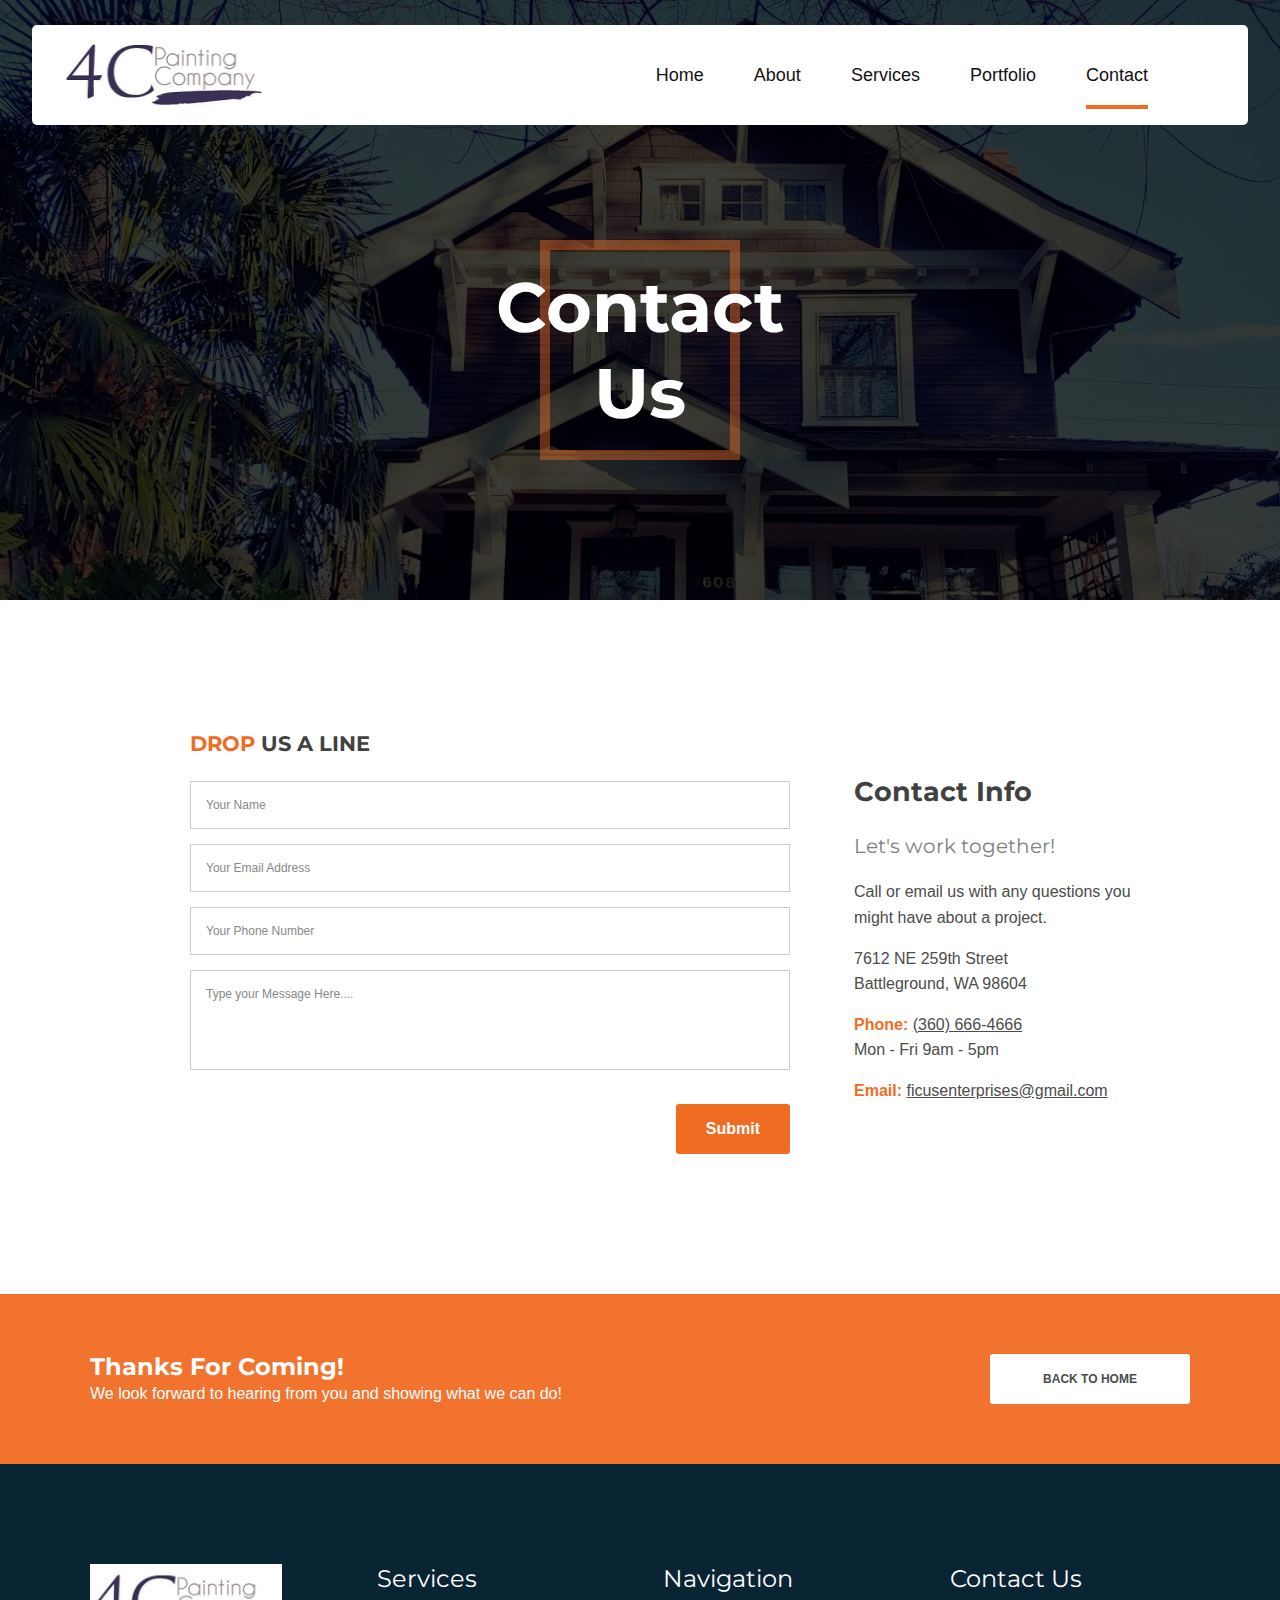
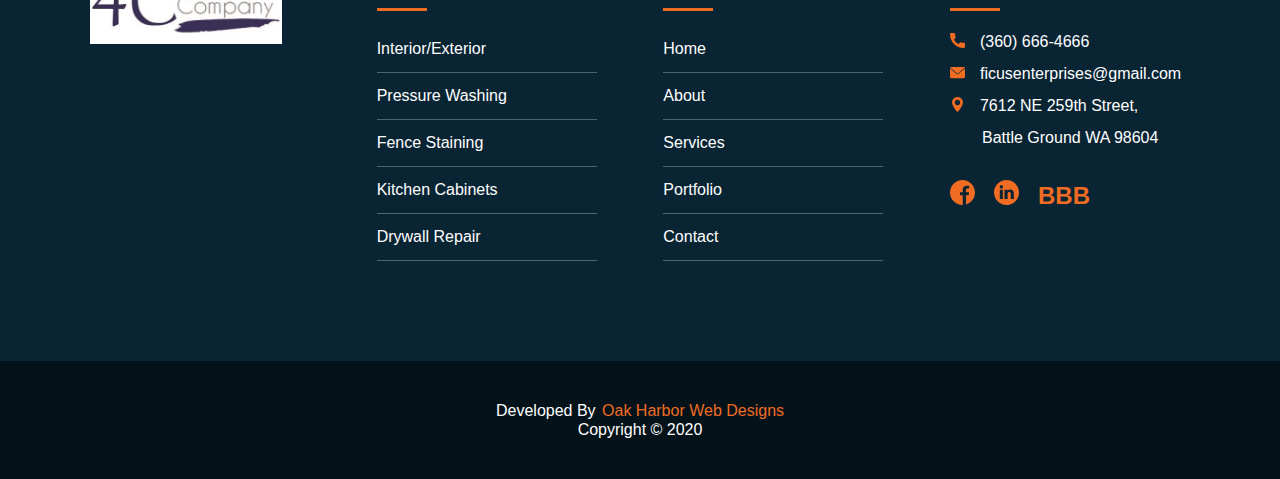
<file: html/contact.html>
<!DOCTYPE html>
<html lang="en">
<head>

    <!-- Global site tag (gtag.js) - Google Analytics -->
    <script async src="https://www.googletagmanager.com/gtag/js?id=UA-137702322-13"></script>
    <script>
    window.dataLayer = window.dataLayer || [];
    function gtag(){dataLayer.push(arguments);}
    gtag('js', new Date());

    gtag('config', 'UA-137702322-13');
    </script>
    
    <meta charset="UTF-8">
    <meta name="viewport" content="width=device-width, initial-scale=1.0">
    <meta http-equiv="X-UA-Compatible" content="ie=edge">
    <meta name="description" content="">
    <meta name="keywords" content="">
    <meta name="format-detection" content="telephone=no">

    <!-- Favicons -->
    <link rel="apple-touch-icon" sizes="180x180" href="/apple-touch-icon.png">
    <link rel="icon" type="image/png" sizes="32x32" href="/favicon-32x32.png">
    <link rel="icon" type="image/png" sizes="16x16" href="/favicon-16x16.png">
    <link rel="manifest" href="/site.webmanifest">
    <meta name="msapplication-TileColor" content="#da532c">
    <meta name="theme-color" content="#ffffff">

    <!-- CSS -->
    <link rel="stylesheet" href="/css/core-styles.css">
    <link rel="stylesheet" href="/css/contact.css">
    <link href="https://fonts.googleapis.com/css?family=Montserrat:500,600,700,800,900-Roboto&display=swap" rel="stylesheet">

    <!-- jQuery -->
    <script defer src="https://ajax.googleapis.com/ajax/libs/jquery/3.4.1/jquery.min.js"></script>

    <title>Contact 4C Painting | Battle Ground WA</title>
</head>
<body>

    <header>
        <!-- Desktop Navbar -->
        <div class="mobile-wrapper">
            <div class="mobile-nav container mobile-nav-container">
                <img id="mobile-logo" src="/images/4c-logo.jpg" alt="mobile_company_logo" height="60"> 

                <!-- Hamburger Menu -->
                <button aria-label="open the menu" id="menu-button" class="hamburger hamburger--spring" onclick="toggleNav()" type="button">
                    <span aria-hidden="true" class="hamburger-box">
                        <span aria-hidden="true" class="hamburger-inner"></span>
                    </span>
                </button>
            </div>
        </div>

        <!-- ============================================ -->
        <!--                   NAVIGATION                 -->
        <!-- ============================================ -->

        <nav>
            <div class="navbar-menu">
                <div id="side-menu" class=" side-nav">
                    <img src="/images/4c-logo.jpg" alt="compnay logo" width="100">
                    <ul id="on-top" class="navbar-links">
                        <li class="nav-li"><a href="/index.html">Home</a></li>
                        <li class="nav-li"><a href="about-Copy.html">About</a></li>
                        <li class="nav-li"><a href="services.html">Services</a></li>
                        <li class="nav-li"><a href="portfolio.html">Portfolio</a></li>
                        <li class="nav-li"><a class="active-menu" href="contact.html">Contact</a></li>
                        <li class="nav-li call-us"><svg xmlns="http://www.w3.org/2000/svg" xmlns:xlink="http://www.w3.org/1999/xlink" version="1.1"   x="0px" y="0px" viewBox="0 0 367.633 367.633" style="enable-background:new 0 0 367.633 367.633;" xml:space="preserve" width="512px" height="512px" class=""><g><path d="M266.003,0H101.63C86.293,0,73.816,12.476,73.816,27.812v312.01c0,15.335,12.477,27.812,27.813,27.812h164.373  c15.337,0,27.814-12.477,27.814-27.812V27.812C293.816,12.476,281.34,0,266.003,0z M194.844,338.736  c0,2.175-1.763,3.938-3.938,3.938h-14.18c-2.175,0-3.938-1.763-3.938-3.938v-12.604c0-1.279,0.622-2.481,1.669-3.219l7.09-4.993  c1.362-0.959,3.175-0.959,4.537,0l7.09,4.993c1.047,0.737,1.669,1.939,1.669,3.219V338.736z M260.732,300.516H106.9V42.299h153.832  V300.516z" data-original="#000000" class="active-path" data-old_color="#000000" fill="var(--primary)"/></g> </svg>Call Us: (360) 666-4666</li>
                        <li class="nav-li"><button class="button-solid quote-nav-button" onclick="location.href='html/contact.html'" type="button">
                            GET A FREE QUOTE</button></li>
                    </ul>
                </div>
            </div>
        </nav>
    </header>

    <main>

    <!-- ============================================ -->
    <!--                    LANDING                   -->
    <!-- ============================================ -->

    <section id="hero">
        <div aria-hidden="true" id="dark"></div>
        <div class="container hero-content">
            <h1 id="home-h">
                Contact Us
            </h1>
        </div>
    </section>

    <!-- ============================================ -->
    <!--                    FORM                      -->
    <!-- ============================================ -->

    <section id="valley-form" class="container">
        <form id="contact" name="Contact Form" method="post" data-netlify="true">
            <h3 class="contact-topper"><span>DROP</span> US A LINE</h3>
            
                <input aria-label="name" name="name" placeholder="Your Name" type="text" tabindex="1" required>
                <input aria-label="email" name="email" placeholder="Your Email Address" type="email" tabindex="2" required>
                <input aria-label="phone number" name="phone" placeholder="Your Phone Number" type="tel" tabindex="3" required>
                <textarea aria-label="write your message" name="message" placeholder="Type your Message Here...." tabindex="5" required></textarea>
          

            <p class="form-submit">
                <button name="submit" type="submit" id="contact-submit" class="primary button-solid" data-submit="...Sending">Submit</button>
            </p>
        </form>
        <div class="contact-right">
            <h3>Contact Info</h3>
            <h4>Let's work together!</h4>
            <p>Call or email us with any questions you might have about a project.</p>
            <p>7612 NE 259th Street <br> Battleground, WA 98604</p>
            <p><span>Phone:</span> <a href="tel:360-666-4666">(360) 666-4666</a>
                <br>Mon - Fri 9am - 5pm</p>
            <p><span>Email:</span> <a href="mailto:ficusenterprises@gmail.com">ficusenterprises@gmail.com</a></p>
        </div>
    </section>

    <!-- ============================================ -->
    <!--                   CONTCAT US                 -->
    <!-- ============================================ -->

    <section id="contact-strip">
        <div class="contact-group">
            <div class="top">
                <h2>Thanks For Coming!</h2>
                <p>We look forward to hearing from you and showing what we can do!</p>
            </div>
            <button class="button-solid contact-button" onclick="location.href='/index.html'" type="button">
                BACK TO HOME
            </button>
        </div>
    </section>

    </main>

    <!-- ============================================ -->
    <!--                     FOOTER                   -->
    <!-- ============================================ -->
    
    <footer>
        <div class="footer-container container">
            <div class="footer-item item-4">
                <img src="/images/4c-logo.jpg" alt="company logo" width="40">
            </div>
            <div class="footer-item item-2">
                <h2>Services</h2>
                <div class="line"></div>
                <div class="item-content">
                    <p>Interior/Exterior</p>
                    <p>Pressure Washing</p>
                    <p>Fence Staining</p>
                    <p>Kitchen Cabinets</p>
                    <p>Drywall Repair</p>
                </div>
            </div>
            <div class="footer-item item-3">
                <h2>Navigation</h2>
                <div class="line"></div>
                <div class="item-content">
                    <p><a href="/index.html">Home</a></p>
                    <p><a href=" about-Copy.html">About</a></p>
                    <p><a href="services.html">Services</a></p>
                    <p><a href="portfolio.html">Portfolio</a></p>
                    <p><a href="contact.html">Contact</a></p>
                </div>
            </div>
            <div class="footer-item item-1">
                <h2>Contact Us</h2>
                <div class="line"></div>
                <div class="item-content">
                    <p><svg aria-hidden="true" xmlns="http://www.w3.org/2000/svg" xmlns:xlink="http://www.w3.org/1999/xlink" version="1.1"   x="0px" y="0px" viewBox="0 0 384 384" style="enable-background:new 0 0 384 384;" xml:space="preserve" width="512px" height="512px" class=""><g><g>
                        <g>
                            <path d="M353.188,252.052c-23.51,0-46.594-3.677-68.469-10.906c-10.719-3.656-23.896-0.302-30.438,6.417l-43.177,32.594    c-50.073-26.729-80.917-57.563-107.281-107.26l31.635-42.052c8.219-8.208,11.167-20.198,7.635-31.448    c-7.26-21.99-10.948-45.063-10.948-68.583C132.146,13.823,118.323,0,101.333,0H30.813C13.823,0,0,13.823,0,30.813    C0,225.563,158.438,384,353.188,384c16.99,0,30.813-13.823,30.813-30.813v-70.323C384,265.875,370.177,252.052,353.188,252.052z" data-original="#000000" class="active-path" data-old_color="#000000" fill="#F16C23"/>
                        </g>
                    </g></g> </svg>(360) 666-4666</p>
                    <p><svg aria-hidden="true" xmlns="http://www.w3.org/2000/svg" xmlns:xlink="http://www.w3.org/1999/xlink" version="1.1"   x="0px" y="0px" viewBox="0 0 512 512" style="enable-background:new 0 0 512 512;" xml:space="preserve" width="512px" height="512px" class=""><g><g>
                        <g>
                            <g>
                                <path d="M10.688,95.156C80.958,154.667,204.26,259.365,240.5,292.01c4.865,4.406,10.083,6.646,15.5,6.646     c5.406,0,10.615-2.219,15.469-6.604c36.271-32.677,159.573-137.385,229.844-196.896c4.375-3.698,5.042-10.198,1.5-14.719     C494.625,69.99,482.417,64,469.333,64H42.667c-13.083,0-25.292,5.99-33.479,16.438C5.646,84.958,6.313,91.458,10.688,95.156z" data-original="#000000" class="active-path" data-old_color="#000000" fill="#F16C23"/>
                                <path d="M505.813,127.406c-3.781-1.76-8.229-1.146-11.375,1.542C416.51,195.01,317.052,279.688,285.76,307.885     c-17.563,15.854-41.938,15.854-59.542-0.021c-33.354-30.052-145.042-125-208.656-178.917c-3.167-2.688-7.625-3.281-11.375-1.542     C2.417,129.156,0,132.927,0,137.083v268.25C0,428.865,19.135,448,42.667,448h426.667C492.865,448,512,428.865,512,405.333     v-268.25C512,132.927,509.583,129.146,505.813,127.406z" data-original="#000000" class="active-path" data-old_color="#000000" fill="#F16C23"/>
                            </g>
                        </g>
                    </g></g> </svg>ficusenterprises@gmail.com</p>
                    <p><svg xmlns="http://www.w3.org/2000/svg" xmlns:xlink="http://www.w3.org/1999/xlink" version="1.1"   x="0px" y="0px" viewBox="0 0 512 512" style="enable-background:new 0 0 512 512;" xml:space="preserve" width="512px" height="512px"><g><g>
                        <g>
                            <path d="M256,0C153.755,0,70.573,83.182,70.573,185.426c0,126.888,165.939,313.167,173.004,321.035    c6.636,7.391,18.222,7.378,24.846,0c7.065-7.868,173.004-194.147,173.004-321.035C441.425,83.182,358.244,0,256,0z M256,278.719    c-51.442,0-93.292-41.851-93.292-93.293S204.559,92.134,256,92.134s93.291,41.851,93.291,93.293S307.441,278.719,256,278.719z" data-original="#000000" class="active-path" data-old_color="#000000" fill="#F16C23"/>
                        </g>
                    </g></g> </svg>7612 NE 259th Street, <span>Battle Ground WA 98604</span></p>
                    <a href="https://www.facebook.com/pages/category/House-Painting/4C-Painting-Company-Inc-336402836529554/"><svg aria-hidden="true" class="icon" xmlns="http://www.w3.org/2000/svg" height="512px" viewBox="0 0 512 512" width="512px"><g><path d="m297.277344 508.667969c-2.132813.347656-4.273438.667969-6.421875.960937 2.148437-.292968 4.289062-.613281 6.421875-.960937zm0 0" data-original="#000000" class="active-path" data-old_color="#000000" fill="#F16C23"/><path d="m302.398438 507.792969c-1.019532.1875-2.039063.359375-3.058594.535156 1.019531-.175781 2.039062-.347656 3.058594-.535156zm0 0" data-original="#000000" class="active-path" data-old_color="#000000" fill="#F16C23"/><path d="m285.136719 510.339844c-2.496094.28125-5.007813.53125-7.527344.742187 2.519531-.210937 5.03125-.460937 7.527344-.742187zm0 0" data-original="#000000" class="active-path" data-old_color="#000000" fill="#F16C23"/><path d="m290.054688 509.738281c-1.199219.160157-2.40625.308594-3.609376.449219 1.203126-.140625 2.410157-.289062 3.609376-.449219zm0 0" data-original="#000000" class="active-path" data-old_color="#000000" fill="#F16C23"/><path d="m309.367188 506.410156c-.898438.191406-1.800782.382813-2.703126.566406.902344-.183593 1.804688-.375 2.703126-.566406zm0 0" data-original="#000000" class="active-path" data-old_color="#000000" fill="#F16C23"/><path d="m326.664062 502.113281c-.726562.207031-1.453124.402344-2.179687.605469.726563-.203125 1.453125-.398438 2.179687-.605469zm0 0" data-original="#000000" class="active-path" data-old_color="#000000" fill="#F16C23"/><path d="m321.433594 503.542969c-.789063.207031-1.582032.417969-2.375.617187.792968-.199218 1.585937-.40625 2.375-.617187zm0 0" data-original="#000000" class="active-path" data-old_color="#000000" fill="#F16C23"/><path d="m314.589844 505.253906c-.835938.195313-1.679688.378906-2.523438.566406.84375-.1875 1.6875-.371093 2.523438-.566406zm0 0" data-original="#000000" class="active-path" data-old_color="#000000" fill="#F16C23"/><path d="m277.527344 511.089844c-1.347656.113281-2.695313.214844-4.046875.304687 1.351562-.089843 2.699219-.191406 4.046875-.304687zm0 0" data-original="#000000" class="active-path" data-old_color="#000000" fill="#F16C23"/><path d="m512 256c0-141.363281-114.636719-256-256-256s-256 114.636719-256 256 114.636719 256 256 256c1.503906 0 3-.03125 4.5-.058594v-199.285156h-55v-64.097656h55v-47.167969c0-54.703125 33.394531-84.476563 82.191406-84.476563 23.367188 0 43.453125 1.742188 49.308594 2.519532v57.171875h-33.648438c-26.546874 0-31.6875 12.617187-31.6875 31.128906v40.824219h63.476563l-8.273437 64.097656h-55.203126v189.453125c107.003907-30.675781 185.335938-129.257813 185.335938-246.109375zm0 0" data-original="#000000" class="active-path" data-old_color="#000000" fill="#F16C23"/><path d="m272.914062 511.429688c-2.664062.171874-5.339843.308593-8.023437.398437 2.683594-.089844 5.359375-.226563 8.023437-.398437zm0 0" data-original="#000000" class="active-path" data-old_color="#000000" fill="#F16C23"/><path d="m264.753906 511.835938c-1.414062.046874-2.832031.082031-4.25.105468 1.417969-.023437 2.835938-.058594 4.25-.105468zm0 0" data-original="#000000" class="active-path" data-old_color="#000000" fill="#F16C23"/></g> </svg></a>
                    <a href="https://www.linkedin.com/in/misa-chavez-6888512a"><svg aria-hidden="true" class="icon" xmlns="http://www.w3.org/2000/svg" height="512px" viewBox="0 0 512 512" width="512px"><g><path d="m256 0c-141.363281 0-256 114.636719-256 256s114.636719 256 256 256 256-114.636719 256-256-114.636719-256-256-256zm-74.390625 387h-62.347656v-187.574219h62.347656zm-31.171875-213.1875h-.40625c-20.921875 0-34.453125-14.402344-34.453125-32.402344 0-18.40625 13.945313-32.410156 35.273437-32.410156 21.328126 0 34.453126 14.003906 34.859376 32.410156 0 18-13.53125 32.402344-35.273438 32.402344zm255.984375 213.1875h-62.339844v-100.347656c0-25.21875-9.027343-42.417969-31.585937-42.417969-17.222656 0-27.480469 11.601563-31.988282 22.800781-1.648437 4.007813-2.050781 9.609375-2.050781 15.214844v104.75h-62.34375s.816407-169.976562 0-187.574219h62.34375v26.558594c8.285157-12.78125 23.109375-30.960937 56.1875-30.960937 41.019531 0 71.777344 26.808593 71.777344 84.421874zm0 0" data-original="#000000" class="active-path" data-old_color="#000000" fill="#F16C23"/></g> </svg></a>
                    <a class="bbb" href="https://www.bbb.org/us/wa/battle-ground/profile/painting-contractors/4c-painting-company-inc-1296-22726239">BBB</a>
                </div>
            </div>
        </div>
        <div class="branding">
            <p class="container">Developed By <a href="https://www.oakharborwebdesigns.com/"> Oak Harbor Web Designs</a></p>
            <p class="container">Copyright &copy; 2020</p>
        </div>
    </footer>

    <script>
        var ba = ["MSIE","Trident","Edge"];
        var b, ua = navigator.userAgent;
        for(var i=0; i < ba.length; i++){
            if( ua.indexOf(ba[i]) > -1 ){
                b = ba[i];
                break;
            }
        }
        if(b == "MSIE" || b == "Trident" || b == "Edge"){
            b = "Internet Explorer";
            alert("You are using the " + b + " browser and this browser is incompatible with this website and many others.  Please open this page in a different browser, either Chrome or Firefox.  Thank you!");
        }
    </script>
    
    <script defer src="/app.js"></script>
</body>
</html>
</file>
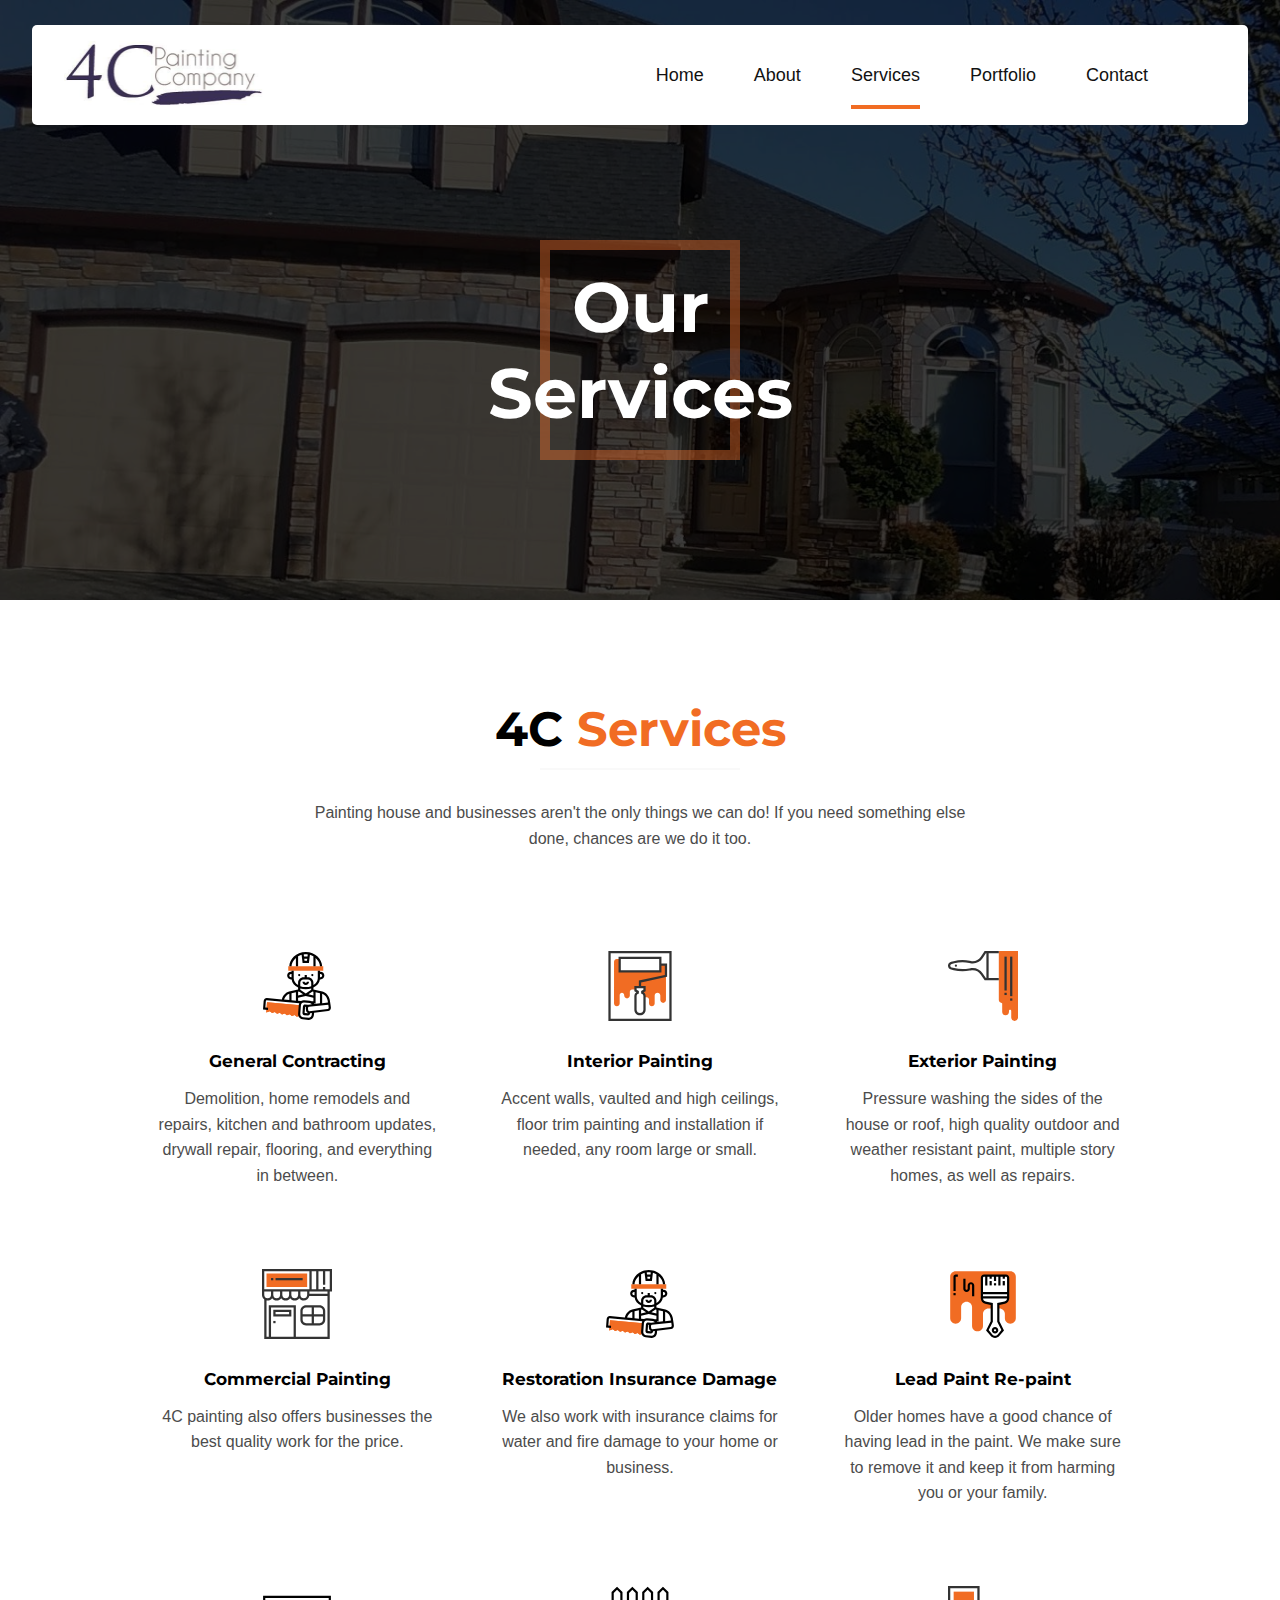
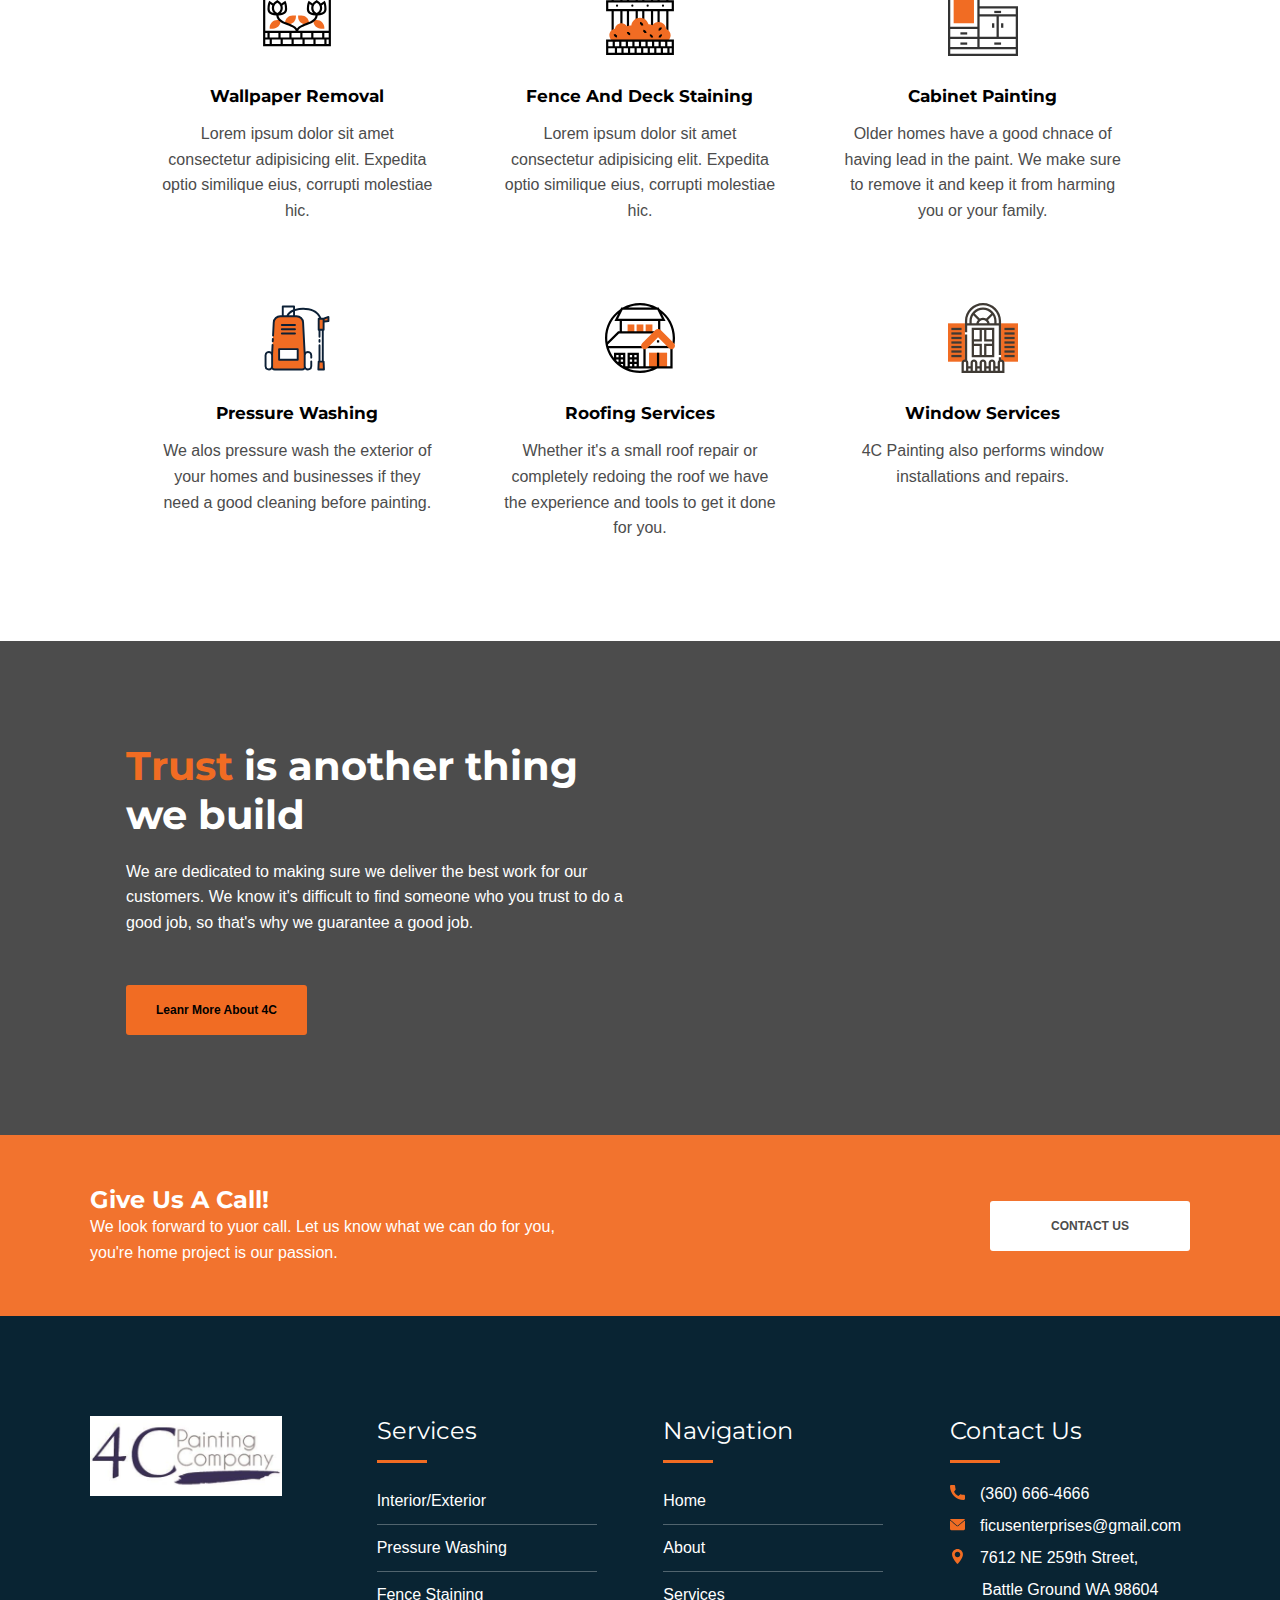
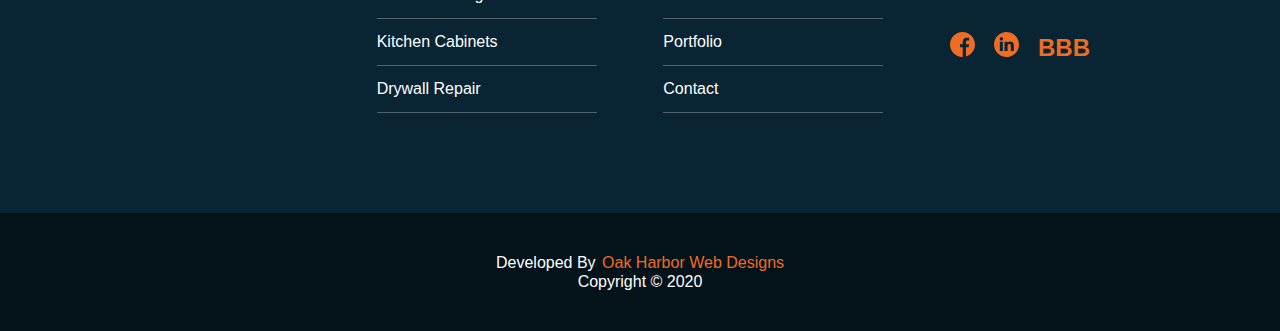
<file: html/services.html>
<!DOCTYPE html>
<html lang="en">
<head>

    <!-- Global site tag (gtag.js) - Google Analytics -->
    <script async src="https://www.googletagmanager.com/gtag/js?id=UA-137702322-13"></script>
    <script>
    window.dataLayer = window.dataLayer || [];
    function gtag(){dataLayer.push(arguments);}
    gtag('js', new Date());

    gtag('config', 'UA-137702322-13');
    </script> 
    
    <meta charset="UTF-8">
    <meta name="viewport" content="width=device-width, initial-scale=1.0">
    <meta http-equiv="X-UA-Compatible" content="ie=edge">
    <meta name="description" content="">
    <meta name="keywords" content="">
    <meta name="format-detection" content="telephone=no">

    <!-- Favicons -->
    <link rel="apple-touch-icon" sizes="180x180" href="/apple-touch-icon.png">
    <link rel="icon" type="image/png" sizes="32x32" href="/favicon-32x32.png">
    <link rel="icon" type="image/png" sizes="16x16" href="/favicon-16x16.png">
    <link rel="manifest" href="/site.webmanifest">
    <meta name="msapplication-TileColor" content="#da532c">
    <meta name="theme-color" content="#ffffff">

    <!-- CSS -->
    <link rel="stylesheet" href="/css/core-styles.css">
    <link rel="stylesheet" href="/css/services.css">
    <link href="https://fonts.googleapis.com/css?family=Montserrat:500,600,700,800,900-Roboto&display=swap" rel="stylesheet">

    <!-- jQuery -->
    <script defer src="https://ajax.googleapis.com/ajax/libs/jquery/3.4.1/jquery.min.js"></script>

    <title>Services | 4C Painting | Battle Ground WA</title>
</head>
<body>

    <header>
        <!-- Desktop Navbar -->
        <div class="mobile-wrapper">
            <div class="mobile-nav container mobile-nav-container">
                <img id="mobile-logo" src="/images/4c-logo.jpg" alt="mobile_company_logo" height="60"> 

                <!-- Hamburger Menu -->
                <button aria-label="open the menu" id="menu-button" class="hamburger hamburger--spring" onclick="toggleNav()" type="button">
                    <span aria-hidden="true" class="hamburger-box">
                        <span aria-hidden="true" class="hamburger-inner"></span>
                    </span>
                </button>
            </div>
        </div>

        <!-- ============================================ -->
        <!--                   NAVIGATION                 -->
        <!-- ============================================ -->

        <nav>
            <div class="navbar-menu">
                <div id="side-menu" class=" side-nav">
                    <img src="/images/4c-logo.jpg" alt="compnay logo" width="100">
                    <ul id="on-top" class="navbar-links">
                        <li class="nav-li"><a href="/index.html">Home</a></li>
                        <li class="nav-li"><a href="about-Copy.html">About</a></li>
                        <li class="nav-li"><a class="active-menu" href="services.html">Services</a></li>
                        <li class="nav-li"><a href="portfolio.html">Portfolio</a></li>
                        <li class="nav-li"><a href="contact.html">Contact</a></li>
                        <li class="nav-li call-us"><svg xmlns="http://www.w3.org/2000/svg" xmlns:xlink="http://www.w3.org/1999/xlink" version="1.1"   x="0px" y="0px" viewBox="0 0 367.633 367.633" style="enable-background:new 0 0 367.633 367.633;" xml:space="preserve" width="512px" height="512px" class=""><g><path d="M266.003,0H101.63C86.293,0,73.816,12.476,73.816,27.812v312.01c0,15.335,12.477,27.812,27.813,27.812h164.373  c15.337,0,27.814-12.477,27.814-27.812V27.812C293.816,12.476,281.34,0,266.003,0z M194.844,338.736  c0,2.175-1.763,3.938-3.938,3.938h-14.18c-2.175,0-3.938-1.763-3.938-3.938v-12.604c0-1.279,0.622-2.481,1.669-3.219l7.09-4.993  c1.362-0.959,3.175-0.959,4.537,0l7.09,4.993c1.047,0.737,1.669,1.939,1.669,3.219V338.736z M260.732,300.516H106.9V42.299h153.832  V300.516z" data-original="#000000" class="active-path" data-old_color="#000000" fill="var(--primary)"/></g> </svg>Call Us: (360) 666-4666</li>
                        <li class="nav-li"><button class="button-solid quote-nav-button" onclick="location.href='html/contact.html'" type="button">
                            GET A FREE QUOTE</button></li>
                    </ul>
                </div>
            </div>
        </nav>
    </header>

    <main>

    <!-- ============================================ -->
    <!--                    LANDING                   -->
    <!-- ============================================ -->

    <section id="hero">
        <div aria-hidden="true" id="dark"></div>
        <div class="container hero-content">
            <h1 id="home-h">
                Our Services
            </h1>
        </div>
    </section>

    <!-- ============================================ -->
    <!--                     SERVICES                 -->
    <!-- ============================================ -->

    <section id="services">
        <div class="topper container">
            <h2>4C <span>Services</span></h2>
            <div aria-hidden="true" class="bee-line">
                <div class="right"></div>
            </div>
            <p>Painting house and businesses aren't the only things we can do!  If you 
               need something else done, chances are we do it too.
            </p>
        </div>
        <div class="services-container container">
            <div class="service-item">
                <svg aria-hidden="true" xmlns="http://www.w3.org/2000/svg"   enable-background="new 0 0 64 64" height="512px" viewBox="0 0 64 64" width="512px" class=""><g><g fill="#f0bc5e"><path d="m34.012 57.32.583-7.75c.001-.013.005-.025.007-.039l-30.015-2.615-.697 9.201 3.271-1.048 2.074 1.655 2.491-.95 2.042 1.635 2.491-.95 2.04 1.633 2.485-.951 2.041 1.634 2.489-.951 2.039 1.633 2.489-.95 2.039 1.633 2.44-.933c-.235-.576-.359-1.213-.309-1.887z" data-original="#F0BC5E" class="active-path" style="fill:#f16c23" data-old_color="#F0BC5E"/><path d="m34.012 57.32.583-7.75c.001-.013.005-.025.007-.039l-30.015-2.615-.697 9.201 3.271-1.048 2.074 1.655 2.491-.95 2.042 1.635 2.491-.95 2.04 1.633 2.485-.951 2.041 1.634 2.489-.951 2.039 1.633 2.489-.95 2.039 1.633 2.44-.933c-.235-.576-.359-1.213-.309-1.887z" data-original="#F0BC5E" class="active-path" style="fill:#f16c23" data-old_color="#F0BC5E"/><path d="m24 14h32v4h-32z" data-original="#F0BC5E" class="active-path" style="fill:#f16c23" data-old_color="#F0BC5E"/></g><path d="m43 28h-2c0 .551-.449 1-1 1s-1-.449-1-1h-2c0 1.654 1.346 3 3 3s3-1.346 3-3z" data-original="#000000" class="" style="fill:#000000" data-old_color="#000000"/><circle cx="46" cy="22" r="1" data-original="#000000" class="" style="fill:#000000" data-old_color="#000000"/><circle cx="34" cy="22" r="1" data-original="#000000" class="" style="fill:#000000" data-old_color="#000000"/><path d="m31 6.313v7.687h2v-9.105c.975-.568 2.039-1.035 3.184-1.36l.933 7.465h5.766l.933-7.466c1.145.325 2.209.792 3.184 1.36v9.106h2v-7.687c2.488 2.13 4 4.988 4 7.687h2c0-6.149-6.16-13-15-13s-15 6.851-15 13h2c0-2.699 1.512-5.558 4-7.687zm7.883 2.687-.25-2h2.734l-.25 2zm2.967-5.864-.233 1.864h-3.234l-.233-1.864c.603-.08 1.217-.136 1.85-.136s1.247.056 1.85.136z" data-original="#000000" class="" style="fill:#000000" data-old_color="#000000"/><path d="m62.978 51.585-.252-2.009-.737-4.726c-.477-3.155-3.383-7.147-6.772-7.827l-8.217-1.825v-1.784c3.258-1.61 5.53-4.3 5.934-7.413h.566c1.93 0 3.5-1.57 3.5-3.5s-1.57-3.501-3.5-3.501h-.5v-1h-2v7c0 2.479-1.559 4.698-4 6.166v-2.166c0-2.757-2.243-5-5-5h-1v-2h-2v2h-1c-2.757 0-5 2.243-5 5v2.166c-2.441-1.469-4-3.688-4-6.166v-7h-2v1h-.5c-1.93 0-3.5 1.57-3.5 3.5s1.57 3.5 3.5 3.5h.566c.404 3.113 2.676 5.804 5.934 7.413v1.784l-8.196 1.822c-3.188.638-5.939 4.176-6.67 7.215l-13.642-1.223c-.714-.065-1.404.16-1.958.631-.594.504-.969 1.254-1.028 2.06l-.577 7.795 4.508.349.154-1.994-2.521-.194.43-5.808c.021-.274.14-.523.328-.684.101-.085.27-.182.485-.163l29.776 2.671c-.268.564-.443 1.181-.491 1.822l-.583 7.75c-.201 2.685 1.679 5.045 4.188 5.261l5.345.48c.125.011.25.017.375.017 1.037 0 2.037-.371 2.853-1.065.985-.838 1.608-2.09 1.709-3.434l.149-2 12.743-1.57c1.628-.199 2.795-1.697 2.601-3.35zm-9.478-30.585c.827 0 1.5.673 1.5 1.5s-.673 1.5-1.5 1.5h-.5v-3zm-28.5 1.5c0-.827.673-1.5 1.5-1.5h.5v3h-.5c-.827 0-1.5-.673-1.5-1.5zm35.012 22.654.301 1.927-5.313.577v-8.624c2.41.623 4.652 3.736 5.012 6.12zm-24.339.653-2.673-.239v-2.788l7-1.75 7 1.75v3.22h-1.475c-.508-.271-1.06-.455-1.645-.506l-5.345-.48c-1.024-.089-2.016.203-2.862.793zm-8.673-7.227 4-.889v7.697l-4-.359zm6.801-1.511 3.764 2.509-4.565 1.142v-3.473zm12.398 0 .801.178v3.473l-4.565-1.141zm1.51 11.38c-.063-.154-.133-.304-.209-.449h1.5v-10.309l4 .889v9.295zm-12.709-19.449c0-1.654 1.346-3 3-3h4c1.654 0 3 1.346 3 3v3.117c-1.502.56-3.199.883-5 .883s-3.498-.323-5-.883zm5 6c1.771 0 3.46-.276 5-.771v1.236l-5 3.333-5-3.333v-1.236c1.54.495 3.229.771 5 .771zm-15 4.035v5.816l-4.843-.434c.646-2.242 2.666-4.81 4.843-5.382zm20.49 19.319c-.061.814-.43 1.565-1.011 2.061-.502.428-1.123.639-1.756.579l-5.345-.48c-1.426-.123-2.488-1.521-2.369-3.118l.583-7.75c.061-.814.43-1.565 1.011-2.061.503-.428 1.128-.635 1.756-.579l5.344.48c.771.068 1.458.533 1.895 1.213l-2.975.368c-.243.029-.474.096-.699.181l-2.545-.245c-.46-.043-.925.109-1.292.425-.399.344-.647.854-.68 1.391l-.406 5.771c-.065 1.082.667 1.998 1.658 2.084l3.292.321c.051.005.102.007.152.007.413 0 .812-.15 1.139-.432.399-.344.647-.854.68-1.394l.015-.218 1.672-.206zm-5.469-5.944.24 1.99c.136 1.026.793 1.893 1.685 2.326l-.018.258-2.93-.286.403-5.683.754.072c-.136.416-.187.865-.134 1.323zm20.112.538-16.813 2.073c-.075.011-.154.01-.253-.008-.425-.07-.763-.431-.821-.864l-.238-1.976c-.049-.417.163-.828.515-1.019.103-.054.215-.088.345-.104l4.351-.538 13.403-1.455.372 2.769c.064.554-.321 1.057-.861 1.122z" data-original="#000000" class="" style="fill:#000000" data-old_color="#000000"/></g> </svg>
                <h3>General Contracting</h3>
                <p>Demolition, home remodels and repairs, kitchen and bathroom updates, 
                   drywall repair, flooring, and everything in between.
                </p>
            </div>
            <div class="service-item">
                <svg aria-hidden="true" xmlns="http://www.w3.org/2000/svg" xmlns:xlink="http://www.w3.org/1999/xlink" version="1.1"   x="0px" y="0px" viewBox="0 0 496 496" style="enable-background:new 0 0 496 496;" xml:space="preserve" width="512px" height="512px" class=""><g><path style="fill:#F16C23" d="M392,96v48H104V56H84c-11.048,0-20,8.952-20,20v296c0,11.048,8.952,20,20,20s20-8.952,20-20v-60  c0-8.84,7.16-16,16-16s16,7.16,16,16v4c0,11.048,8.952,20,20,20s20-8.952,20-20v-28c0-8.84,7.16-16,16-16h24v-16h64v24l-16,8v8  l2.736,1.368c8.128,4.064,13.264,12.376,13.264,21.464V328h16c8.84,0,16,7.16,16,16v28c0,11.048,8.952,20,20,20s20-8.952,20-20v-56  c0-11.048,8.952-20,20-20s20,8.952,20,20v32c0,11.048,8.952,20,20,20s20-8.952,20-20V168V96H392z" data-original="#F9BA48" class="active-path" data-old_color="#F9BA48"/><g>
                    <path style="fill:#333333" d="M400,104h24v65.552l-184,40V248h-32v36.944l14.368,7.176C213.424,298.008,208,307.928,208,318.832   V416c0,22.056,17.944,40,40,40s40-17.944,40-40v-97.168c0-10.904-5.416-20.832-14.368-26.712L288,284.944V248h-32v-25.552l184-40   V88h-40V40H96v112h304V104z M272,275.056l-16,8v17.888l7.16,3.576c5.448,2.728,8.84,8.216,8.84,14.312V416   c0,13.232-10.768,24-24,24s-24-10.768-24-24v-97.168c0-6.104,3.392-11.584,8.84-14.312l7.16-3.576v-17.888l-16-8V264h48V275.056z    M384,136H112V56h272V136z" data-original="#333333" class="" data-old_color="#333333"/>
                    <path style="fill:#333333" d="M24,0v496h448V0H24z M456,480H40V16h416V480z" data-original="#333333" class="" data-old_color="#333333"/>
                </g></g> </svg>
                <h3>Interior Painting</h3>
                <p>Accent walls, vaulted and high ceilings, floor trim painting and installation if 
                   needed, any room large or small.
                </p>
            </div>
            <div class="service-item">
                <svg xmlns="http://www.w3.org/2000/svg" xmlns:xlink="http://www.w3.org/1999/xlink" version="1.1"   x="0px" y="0px" viewBox="0 0 496 496" style="enable-background:new 0 0 496 496;" xml:space="preserve" width="512px" height="512px" class=""><g><path style="fill:#F16C23" d="M471.998,496c-13.232,0-24-10.768-24-24v-48c0-4.416-3.584-8-8-8s-8,3.584-8,8v8  c0,13.232-10.768,24-24,24s-24-10.768-24-24v-60c0-2.2-1.8-4-4-4c-11.032,0-20-8.968-20-20V0h136v472  C495.998,485.24,485.23,496,471.998,496z" data-original="#F9BA48" class="active-path" data-old_color="#F9BA48"/><g>
                    <circle style="fill:#333333;" cx="55.998" cy="104" r="8" data-original="#333333" class=""/>
                    <rect x="439.998" y="40" style="fill:#333333;" width="16" height="280" data-original="#333333" class=""/>
                    <rect x="439.998" y="336" style="fill:#333333;" width="16" height="16" data-original="#333333" class=""/>
                    <rect x="399.998" y="40" style="fill:#333333;" width="16" height="240" data-original="#333333" class=""/>
                    <rect x="399.998" y="296" style="fill:#333333;" width="16" height="16" data-original="#333333" class=""/>
                    <path style="fill:#333333;" d="M359.998,192h-72V16h72V0h-72h-16h-12.28l-28.152,42.224C219.134,60.864,198.334,72,175.934,72   c-4.76,0-9.52-0.472-14.152-1.4l-7.744-1.544c-37.568-7.52-76.896-6.592-114.104,2.72l-17.296,4.328   C11.19,78.952,2.494,87.832,0.486,98.696C-2.266,113.528,6.99,128,21.574,131.64l18.368,4.592   c37.176,9.304,76.592,10.232,114.104,2.72l7.744-1.544c4.656-0.928,9.416-1.408,14.152-1.408c22.4,0,43.192,11.136,55.632,29.776   L259.726,208h12.272h16h72V192z M271.998,192h-3.72l-23.4-35.104C229.462,133.784,203.694,120,175.934,120   c-5.792,0-11.608,0.576-17.288,1.72l-7.744,1.544c-35.192,7.04-72.184,6.168-107.08-2.544l-18.368-4.592   c-6.392-1.6-10.456-7.968-9.232-14.512c0.856-4.648,4.992-8.664,10.288-9.992l17.304-4.328c34.936-8.72,71.832-9.6,107.088-2.544   l7.744,1.544c5.656,1.136,11.48,1.712,17.288,1.712c27.768,0,53.536-13.8,68.944-36.896l23.4-35.104h3.72V192z" data-original="#333333" class=""/>
                </g></g> </svg>
                <h3>Exterior Painting</h3>
                <p>Pressure washing the sides of the house or roof, high quality outdoor and weather 
                    resistant paint, multiple story homes, as well as repairs.
                </p>
            </div>
            <div class="service-item">
                <svg xmlns="http://www.w3.org/2000/svg" xmlns:xlink="http://www.w3.org/1999/xlink" version="1.1"   x="0px" y="0px" viewBox="0 0 496 496" style="enable-background:new 0 0 496 496;" xml:space="preserve" width="512px" height="512px" class="hovered-paths"><g><path style="fill:#F16C23" d="M320,128H32V32h288V128z" data-original="#FFA64D" class="active-path" data-old_color="#FFA64D"/><g>
                    <path style="fill:#333333" d="M496,0H0v144v16v24c0,13.016,6.344,24.488,16,31.792V496h32h192h240V160h16V0z M352,144V16h32v128   H352z M16,16h320v128h-64h-16h-48h-16h-48h-16H80H64H16V16z M256,184c0,13.232-10.768,24-24,24s-24-10.768-24-24v-24h48V184z    M192,184c0,13.232-10.768,24-24,24s-24-10.768-24-24v-24h48V184z M128,184c0,13.232-10.768,24-24,24s-24-10.768-24-24v-24h48V184z    M272,160h48v24c0,13.232-10.768,24-24,24s-24-10.768-24-24V160z M64,160v24c0,13.232-10.768,24-24,24s-24-10.768-24-24v-24H64z    M64,480V272h160v208H64z M240,480V256H48v224H32V223.192c2.584,0.528,5.264,0.808,8,0.808c13.128,0,24.704-6.448,32-16.248   c7.296,9.8,18.872,16.248,32,16.248s24.704-6.448,32-16.248c7.296,9.8,18.872,16.248,32,16.248s24.704-6.448,32-16.248   c7.296,9.8,18.872,16.248,32,16.248s24.704-6.448,32-16.248c7.296,9.8,18.872,16.248,32,16.248c19.312,0,35.472-13.768,39.192-32   H464v288H240z M464,176H336v-16h128V176z M480,144h-32v-16h-16v16h-32V16h32v96h16V16h32V144z" data-original="#333333" class="" data-old_color="#333333"/>
                    <path style="fill:#333333" d="M408,256h-96c-22.056,0-40,17.944-40,40v64c0,22.056,17.944,40,40,40h96c22.056,0,40-17.944,40-40   v-64C448,273.944,430.056,256,408,256z M432,296v24h-64v-48h40C421.232,272,432,282.768,432,296z M312,272h40v48h-64v-24   C288,282.768,298.768,272,312,272z M288,360v-24h64v48h-40C298.768,384,288,373.232,288,360z M408,384h-40v-48h64v24   C432,373.232,421.232,384,408,384z" data-original="#333333" class="" data-old_color="#333333"/>
                    <path style="fill:#333333" d="M80,336h128v-48H80V336z M96,304h96v16H96V304z" data-original="#333333" class="" data-old_color="#333333"/>
                    <rect x="80" y="368" style="fill:#333333" width="16" height="16" data-original="#333333" class="" data-old_color="#333333"/>
                    <rect x="96" y="64" style="fill:#333333" width="192" height="16" data-original="#333333" class="" data-old_color="#333333"/>
                    <rect x="64" y="64" style="fill:#333333" width="16" height="16" data-original="#333333" class="" data-old_color="#333333"/>
                </g></g> </svg>
                <h3>Commercial Painting</h3>
                <p>4C painting also offers businesses the best quality work for the price.  </p>
            </div>
            <div class="service-item">
                <svg aria-hidden="true" xmlns="http://www.w3.org/2000/svg"   enable-background="new 0 0 64 64" height="512px" viewBox="0 0 64 64" width="512px" class=""><g><g fill="#f0bc5e"><path d="m34.012 57.32.583-7.75c.001-.013.005-.025.007-.039l-30.015-2.615-.697 9.201 3.271-1.048 2.074 1.655 2.491-.95 2.042 1.635 2.491-.95 2.04 1.633 2.485-.951 2.041 1.634 2.489-.951 2.039 1.633 2.489-.95 2.039 1.633 2.44-.933c-.235-.576-.359-1.213-.309-1.887z" data-original="#F0BC5E" class="active-path" style="fill:#f16c23" data-old_color="#F0BC5E"/><path d="m34.012 57.32.583-7.75c.001-.013.005-.025.007-.039l-30.015-2.615-.697 9.201 3.271-1.048 2.074 1.655 2.491-.95 2.042 1.635 2.491-.95 2.04 1.633 2.485-.951 2.041 1.634 2.489-.951 2.039 1.633 2.489-.95 2.039 1.633 2.44-.933c-.235-.576-.359-1.213-.309-1.887z" data-original="#F0BC5E" class="active-path" style="fill:#f16c23" data-old_color="#F0BC5E"/><path d="m24 14h32v4h-32z" data-original="#F0BC5E" class="active-path" style="fill:#f16c23" data-old_color="#F0BC5E"/></g><path d="m43 28h-2c0 .551-.449 1-1 1s-1-.449-1-1h-2c0 1.654 1.346 3 3 3s3-1.346 3-3z" data-original="#000000" class="" style="fill:#000000" data-old_color="#000000"/><circle cx="46" cy="22" r="1" data-original="#000000" class="" style="fill:#000000" data-old_color="#000000"/><circle cx="34" cy="22" r="1" data-original="#000000" class="" style="fill:#000000" data-old_color="#000000"/><path d="m31 6.313v7.687h2v-9.105c.975-.568 2.039-1.035 3.184-1.36l.933 7.465h5.766l.933-7.466c1.145.325 2.209.792 3.184 1.36v9.106h2v-7.687c2.488 2.13 4 4.988 4 7.687h2c0-6.149-6.16-13-15-13s-15 6.851-15 13h2c0-2.699 1.512-5.558 4-7.687zm7.883 2.687-.25-2h2.734l-.25 2zm2.967-5.864-.233 1.864h-3.234l-.233-1.864c.603-.08 1.217-.136 1.85-.136s1.247.056 1.85.136z" data-original="#000000" class="" style="fill:#000000" data-old_color="#000000"/><path d="m62.978 51.585-.252-2.009-.737-4.726c-.477-3.155-3.383-7.147-6.772-7.827l-8.217-1.825v-1.784c3.258-1.61 5.53-4.3 5.934-7.413h.566c1.93 0 3.5-1.57 3.5-3.5s-1.57-3.501-3.5-3.501h-.5v-1h-2v7c0 2.479-1.559 4.698-4 6.166v-2.166c0-2.757-2.243-5-5-5h-1v-2h-2v2h-1c-2.757 0-5 2.243-5 5v2.166c-2.441-1.469-4-3.688-4-6.166v-7h-2v1h-.5c-1.93 0-3.5 1.57-3.5 3.5s1.57 3.5 3.5 3.5h.566c.404 3.113 2.676 5.804 5.934 7.413v1.784l-8.196 1.822c-3.188.638-5.939 4.176-6.67 7.215l-13.642-1.223c-.714-.065-1.404.16-1.958.631-.594.504-.969 1.254-1.028 2.06l-.577 7.795 4.508.349.154-1.994-2.521-.194.43-5.808c.021-.274.14-.523.328-.684.101-.085.27-.182.485-.163l29.776 2.671c-.268.564-.443 1.181-.491 1.822l-.583 7.75c-.201 2.685 1.679 5.045 4.188 5.261l5.345.48c.125.011.25.017.375.017 1.037 0 2.037-.371 2.853-1.065.985-.838 1.608-2.09 1.709-3.434l.149-2 12.743-1.57c1.628-.199 2.795-1.697 2.601-3.35zm-9.478-30.585c.827 0 1.5.673 1.5 1.5s-.673 1.5-1.5 1.5h-.5v-3zm-28.5 1.5c0-.827.673-1.5 1.5-1.5h.5v3h-.5c-.827 0-1.5-.673-1.5-1.5zm35.012 22.654.301 1.927-5.313.577v-8.624c2.41.623 4.652 3.736 5.012 6.12zm-24.339.653-2.673-.239v-2.788l7-1.75 7 1.75v3.22h-1.475c-.508-.271-1.06-.455-1.645-.506l-5.345-.48c-1.024-.089-2.016.203-2.862.793zm-8.673-7.227 4-.889v7.697l-4-.359zm6.801-1.511 3.764 2.509-4.565 1.142v-3.473zm12.398 0 .801.178v3.473l-4.565-1.141zm1.51 11.38c-.063-.154-.133-.304-.209-.449h1.5v-10.309l4 .889v9.295zm-12.709-19.449c0-1.654 1.346-3 3-3h4c1.654 0 3 1.346 3 3v3.117c-1.502.56-3.199.883-5 .883s-3.498-.323-5-.883zm5 6c1.771 0 3.46-.276 5-.771v1.236l-5 3.333-5-3.333v-1.236c1.54.495 3.229.771 5 .771zm-15 4.035v5.816l-4.843-.434c.646-2.242 2.666-4.81 4.843-5.382zm20.49 19.319c-.061.814-.43 1.565-1.011 2.061-.502.428-1.123.639-1.756.579l-5.345-.48c-1.426-.123-2.488-1.521-2.369-3.118l.583-7.75c.061-.814.43-1.565 1.011-2.061.503-.428 1.128-.635 1.756-.579l5.344.48c.771.068 1.458.533 1.895 1.213l-2.975.368c-.243.029-.474.096-.699.181l-2.545-.245c-.46-.043-.925.109-1.292.425-.399.344-.647.854-.68 1.391l-.406 5.771c-.065 1.082.667 1.998 1.658 2.084l3.292.321c.051.005.102.007.152.007.413 0 .812-.15 1.139-.432.399-.344.647-.854.68-1.394l.015-.218 1.672-.206zm-5.469-5.944.24 1.99c.136 1.026.793 1.893 1.685 2.326l-.018.258-2.93-.286.403-5.683.754.072c-.136.416-.187.865-.134 1.323zm20.112.538-16.813 2.073c-.075.011-.154.01-.253-.008-.425-.07-.763-.431-.821-.864l-.238-1.976c-.049-.417.163-.828.515-1.019.103-.054.215-.088.345-.104l4.351-.538 13.403-1.455.372 2.769c.064.554-.321 1.057-.861 1.122z" data-original="#000000" class="" style="fill:#000000" data-old_color="#000000"/></g> </svg>
                <h3>Restoration Insurance Damage</h3>
                <p>We also work with insurance claims for water and fire damage to your home or business.  </p>
            </div>
            <div class="service-item">
                <svg xmlns="http://www.w3.org/2000/svg"   enable-background="new 0 0 64 64" height="512px" viewBox="0 0 64 64" width="512px" class="hovered-paths"><g><g><path d="m57 2h-50c-2.761 0-5 2.239-5 5v38c0 2.761 2.239 5 5 5s5-2.239 5-5v-10c0-2.761 2.239-5 5-5s5 2.239 5 5v17c0 2.761 2.239 5 5 5s5-2.239 5-5v-11c0-2.761 2.239-5 5-5h3v-4l-5.868-1.304c-1.83-.407-3.132-2.03-3.132-3.905v-18.791c0-1.105.895-2 2-2h20c1.105 0 2 .895 2 2v18.791c0 1.875-1.302 3.498-3.132 3.905l-5.868 1.304v4h1c2.761 0 5 2.239 5 5v4c0 2.761 2.239 5 5 5s5-2.239 5-5v-38c0-2.761-2.239-5-5-5z" fill="#f0bc5e" data-original="#F0BC5E" class="hovered-path active-path" style="fill:#F16C23" data-old_color="#f0bc5e"/><g><path d="m40 56c0 1.654 1.346 3 3 3s3-1.346 3-3-1.346-3-3-3-3 1.346-3 3zm4 0c0 .552-.449 1-1 1s-1-.448-1-1 .449-1 1-1 1 .448 1 1z" data-original="#000000" class="" style="fill:#000000" data-old_color="#000000"/><path d="m53 5h-20c-1.654 0-3 1.346-3 3v18.792c0 2.361 1.61 4.369 3.916 4.881l5.084 1.129v14.961l-4.187 8.374 4.138 4.966c1.004 1.206 2.48 1.897 4.049 1.897s3.045-.691 4.048-1.896l4.139-4.967-4.187-8.373v-14.962l5.084-1.13c2.306-.512 3.916-2.519 3.916-4.88v-18.792c0-1.654-1.346-3-3-3zm-20 2h1v8h2v-8h2v2h2v-2h2v4h2v-4h2v8h2v-8h2v2h2v-2h1c.551 0 1 .449 1 1v13h-22v-13c0-.551.449-1 1-1zm-1 18v-2h22v2zm19.651 4.72-6.651 1.478v17.039l3.813 7.626-3.301 3.962c-.623.746-1.538 1.175-2.512 1.175s-1.889-.429-2.512-1.177l-3.301-3.961 3.813-7.626v-17.038l-6.651-1.478c-1.314-.292-2.241-1.396-2.331-2.72h21.965c-.091 1.324-1.018 2.428-2.332 2.72z" data-original="#000000" class="" style="fill:#000000" data-old_color="#000000"/><path d="m21 12c-1.654 0-3 1.346-3 3v3c0 .551-.449 1-1 1s-1-.449-1-1v-9h-2v9c0 1.654 1.346 3 3 3s3-1.346 3-3v-3c0-.551.449-1 1-1s1 .449 1 1v10h2v-10c0-1.654-1.346-3-3-3z" data-original="#000000" class="" style="fill:#000000" data-old_color="#000000"/><path d="m5 7v13h2v-13h2v-2h-2c-1.103 0-2 .897-2 2z" data-original="#000000" class="" style="fill:#000000" data-old_color="#000000"/><path d="m5 22h2v2h-2z" data-original="#000000" class="" style="fill:#000000" data-old_color="#000000"/><path d="m42 13h2v2h-2z" data-original="#000000" class="" style="fill:#000000" data-old_color="#000000"/><path d="m38 11h2v4h-2z" data-original="#000000" class="" style="fill:#000000" data-old_color="#000000"/><path d="m50 11h2v4h-2z" data-original="#000000" class="" style="fill:#000000" data-old_color="#000000"/></g></g></g> </svg>
                <h3>Lead Paint Re-paint</h3>
                <p>Older homes have a good chance of having lead in the paint.  We make sure to remove it and keep it from harming you or your family.</p>
            </div>
            <div class="service-item">
                <svg aria-hidden="true" xmlns="http://www.w3.org/2000/svg"   enable-background="new 0 0 64 64" height="512px" viewBox="0 0 64 64" width="512px" class="hovered-paths"><g><g><g><path d="m16.139 31h-2.139c-3.86 0-7 3.14-7 7v1h3c3.86 0 7-3.14 7-7v-.268c-.304-.232-.593-.474-.861-.732z" fill="#f0bc5e" data-original="#F0BC5E" class="active-path" style="fill:#F16C23" data-old_color="#f0bc5e"/></g><g><path d="m21.003 33.939c.867.372 1.758.719 2.643 1.061h.354c3.86 0 7-3.14 7-7v-1h-3c-3.839 0-6.964 3.107-6.997 6.939z" fill="#f0bc5e" data-original="#F0BC5E" class="active-path" style="fill:#F16C23" data-old_color="#f0bc5e"/></g><g><path d="m36 27h-3v1c0 3.86 3.14 7 7 7h.354c.885-.341 1.776-.689 2.643-1.061-.033-3.832-3.158-6.939-6.997-6.939z" fill="#f0bc5e" data-original="#F0BC5E" class="active-path" style="fill:#F16C23" data-old_color="#f0bc5e"/></g><g><path d="m50 31h-2.139c-.267.258-.556.5-.861.732v.268c0 3.86 3.14 7 7 7h3v-1c0-3.86-3.14-7-7-7z" fill="#f0bc5e" data-original="#F0BC5E" class="active-path" style="fill:#F16C23" data-old_color="#f0bc5e"/></g><path d="m1 9v46h62v-46zm60 2v30h-27.859c.684-2.405 3.855-3.633 7.468-5.026 4.595-1.773 9.763-3.772 10.334-9 6.617-.27 8.057-3.358 8.057-5.974 0-4.188-1.061-6.357-1.105-6.447l-.507-1.013-3.669 2.446c-.419-.599-.924-1.14-1.519-1.586l-2.2-1.65-2.2 1.65c-.595.446-1.1.987-1.519 1.586l-3.669-2.446-.507 1.013c-.044.09-1.105 2.259-1.105 6.447 0 2.598 1.417 5.664 7.922 5.97-.586 3.872-4.695 5.464-9.033 7.138-3.126 1.206-6.319 2.447-7.889 4.686-1.57-2.239-4.763-3.481-7.889-4.686-4.338-1.674-8.447-3.266-9.033-7.138 6.505-.306 7.922-3.372 7.922-5.97 0-4.188-1.061-6.357-1.105-6.447l-.507-1.013-3.669 2.446c-.419-.599-.924-1.14-1.519-1.586l-2.2-1.65-2.2 1.65c-.595.446-1.1.987-1.519 1.586l-3.669-2.446-.507 1.013c-.044.09-1.105 2.259-1.105 6.447 0 2.616 1.44 5.704 8.057 5.974.571 5.228 5.739 7.228 10.334 9 3.612 1.394 6.784 2.622 7.468 5.026h-27.859v-30zm-26 32v4h-8v-4zm12 4v-4h8v4zm-2 0h-8v-4h8zm-20 0h-8v-4h8zm-10 0h-8v-4h8zm-10 0h-2v-4h2zm12 2v4h-8v-4zm2 0h8v4h-8zm10 0h8v4h-8zm10 0h8v4h-8zm10 0h8v4h-8zm8-2v-4h4v4zm-2.372-29.217 1.85-1.234c.246.92.522 2.407.522 4.451 0 1.964-1.298 3.207-3.851 3.723 1.17-1.28 1.851-2.966 1.851-4.723 0-.761-.134-1.508-.372-2.217zm-1.628 2.217c0 1.565-.748 3.061-2 4l-1 .75-1-.75c-1.252-.939-2-2.434-2-4s.748-3.061 2-4l1-.75 1 .75c1.252.939 2 2.435 2 4zm-6.149 4.723c-2.553-.516-3.851-1.759-3.851-3.723 0-2.045.276-3.532.522-4.45l1.85 1.234c-.238.708-.372 1.455-.372 2.216 0 1.757.681 3.443 1.851 4.723zm-28.223-6.94 1.85-1.234c.246.92.522 2.407.522 4.451 0 1.964-1.298 3.207-3.851 3.723 1.17-1.28 1.851-2.966 1.851-4.723 0-.761-.134-1.508-.372-2.217zm-1.628 2.217c0 1.565-.748 3.061-2 4l-1 .75-1-.75c-1.252-.939-2-2.434-2-4s.748-3.061 2-4l1-.75 1 .75c1.252.939 2 2.435 2 4zm-6.149 4.723c-2.553-.516-3.851-1.759-3.851-3.723 0-2.045.276-3.532.522-4.45l1.85 1.234c-.238.708-.372 1.455-.372 2.216 0 1.757.681 3.443 1.851 4.723zm-7.851 24.277h4v4h-4zm56 4v-4h2v4z" data-original="#000000" class="" style="fill:#000000" data-old_color="#000000"/></g></g> </svg>
                <h3>Wallpaper Removal</h3>
                <p>Lorem ipsum dolor sit amet consectetur adipisicing elit. Expedita 
                    optio similique eius, corrupti molestiae hic.</p>
            </div>
            <div class="service-item">
                <svg aria-hidden="true" xmlns="http://www.w3.org/2000/svg"   enable-background="new 0 0 64 64" height="512px" viewBox="0 0 64 64" width="512px" class="hovered-paths"><g><g><g><path d="m63 13h-5v-7.414l-5-5-5 5v7.414h-4v-7.414l-5-5-5 5v7.414h-4v-7.414l-5-5-5 5v7.414h-4v-7.414l-5-5-5 5v7.414h-5v10h5v18h2v-18h6v12h2v-12h4v14.418h2v-14.418h6v7.675h2v-7.675h4v7.677h2v-7.677h6v14h2v-14h4v11h2v-11h6v18.004h2v-18.004h5zm-13-6.586 3-3 3 3v6.586h-6zm-14 0 3-3 3 3v6.586h-6zm-14 0 3-3 3 3v6.586h-6zm-14 0 3-3 3 3v6.586h-6zm53 14.586h-58v-6h58z" data-original="#000000" class=""/><circle cx="53" cy="18" r="1" data-original="#000000" class=""/><circle cx="39" cy="18" r="1" data-original="#000000" class=""/><circle cx="25" cy="18" r="1" data-original="#000000" class=""/><circle cx="11" cy="18" r="1" data-original="#000000" class=""/></g><path d="m55.969 39.332c-.338-3.548-3.334-6.332-6.969-6.332-2.29 0-4.412 1.141-5.71 2.974-1.01-.664-2.231-1.03-3.547-.969-.894-3.484-4.063-6.005-7.743-6.005-4.106 0-7.496 3.111-7.946 7.099-.343-.062-.694-.099-1.054-.099-1.074 0-2.081.288-2.954.784-1.089-1.697-2.98-2.784-5.046-2.784-2.993 0-5.48 2.202-5.929 5.071-2.869.449-5.071 2.936-5.071 5.929 0 3.309 2.691 6 6 6v-1h44v1c3.309 0 6-2.691 6-6 0-2.573-1.654-4.842-4.031-5.668z" fill="#f0bc5e" data-original="#F0BC5E" class="active-path" style="fill:#F16C23" data-old_color="#f0bc5e"/><path d="m1 49v14h62v-14zm60 6h-4v-4h4zm-10 0v-4h4v4zm-2 0h-4v-4h4zm-6 0h-4v-4h4zm-6 0h-4v-4h4zm-6 0h-4v-4h4zm-6 0h-4v-4h4zm-6 0h-4v-4h4zm-6 0h-4v-4h4zm2 2v4h-4v-4zm2 0h4v4h-4zm6 0h4v4h-4zm6 0h4v4h-4zm6 0h4v4h-4zm6 0h4v4h-4zm6 0h4v4h-4zm6 0h4v4h-4zm-46-6v4h-4v-4zm-4 6h6v4h-6zm56 4v-4h2v4z" data-original="#000000" class=""/><g><path d="m35 36h-2c0-.552-.448-1-1-1v-2c1.654 0 3 1.346 3 3z" data-original="#000000" class=""/></g><g><path d="m23 45c-1.654 0-3-1.346-3-3h2c0 .552.448 1 1 1z" data-original="#000000" class=""/></g><g><path d="m11 47c-1.654 0-3-1.346-3-3h2c0 .552.448 1 1 1z" data-original="#000000" class=""/></g><g><path d="m49 41v-2c.552 0 1-.448 1-1h2c0 1.654-1.346 3-3 3z" data-original="#000000" class=""/></g><g><path d="m44 47h-2c0-.552-.448-1-1-1v-2c1.654 0 3 1.346 3 3z" data-original="#000000" class=""/></g><g><path d="m38 43h-2c0-.552-.448-1-1-1v-2c1.654 0 3 1.346 3 3z" data-original="#000000" class=""/></g><g><path d="m51 47h-2c0-1.654 1.346-3 3-3v2c-.552 0-1 .448-1 1z" data-original="#000000" class=""/></g></g></g> </svg>
                <h3>Fence And Deck Staining</h3>
                <p>Lorem ipsum dolor sit amet consectetur adipisicing elit. Expedita 
                    optio similique eius, corrupti molestiae hic.</p>
            </div>
            <div class="service-item">
                <svg aria-hidden="true" xmlns="http://www.w3.org/2000/svg" xmlns:xlink="http://www.w3.org/1999/xlink" version="1.1"   x="0px" y="0px" viewBox="0 0 496 496" style="enable-background:new 0 0 496 496;" xml:space="preserve" width="512px" height="512px" class="hovered-paths"><g><rect x="40" y="40" style="fill:#F16C23" width="144" height="224" data-original="#F9BA48" class="hovered-path active-path" data-old_color="#F9BA48"/><g>
                    <path style="fill:#333333" d="M224,144V0H0v360v16v56v16v48h496v-48v-16v-56v-16V144H224z M480,160v40H224v-40H480z M224,216h120   v144H224V216z M208,16v128v144H16V16H208z M16,304h192v56H16V304z M16,376h192v56H16V376z M480,480H16v-32h464V480z M480,432H224   v-56h256V432z M360,360V216h120v144H360z" data-original="#333333" class="" data-old_color="#333333"/>
                    <rect x="88" y="400" style="fill:#333333" width="48" height="16" data-original="#333333" class="" data-old_color="#333333"/>
                    <rect x="88" y="328" style="fill:#333333" width="48" height="16" data-original="#333333" class="" data-old_color="#333333"/>
                    <rect x="328" y="400" style="fill:#333333" width="48" height="16" data-original="#333333" class="" data-old_color="#333333"/>
                    <rect x="328" y="176" style="fill:#333333" width="48" height="16" data-original="#333333" class="" data-old_color="#333333"/>
                    <rect x="312" y="264" style="fill:#333333" width="16" height="32" data-original="#333333" class="" data-old_color="#333333"/>
                    <rect x="376" y="264" style="fill:#333333" width="16" height="32" data-original="#333333" class="" data-old_color="#333333"/>
                </g></g> </svg>
                <h3>Cabinet Painting</h3>
                <p>Older homes have a good chnace of having lead in the paint.  We make sure to remove it and keep it from harming you or your family.</p>
            </div>
            <div class="service-item">
                <svg aria-hidden="true" xmlns="http://www.w3.org/2000/svg"   height="512px" viewBox="0 0 128 128" width="512px" data-name="Layer 1" class=""><g><path d="m111.76 29.223 9.74-3.716v7.375l-9.603 1.357z" fill="#60a2d7" data-original="#60A2D7" class="" style="fill:#F16C23" data-old_color="#60a2d7"/><path d="m73.222 121.5h-49.87a6 6 0 0 1 -5.992-6.307l4.076-79.614a12 12 0 0 1 11.984-11.387h29.734a12 12 0 0 1 11.984 11.387l4.076 79.614a6 6 0 0 1 -5.992 6.307z" fill="#a3d4f7" data-original="#A3D4F7" class="" style="fill:#F16C23" data-old_color="#a3d4f7"/><path d="m31.287 84.308h34v19.5h-34z" fill="#e6e9ed" data-original="#E6E9ED" class="active-path" data-old_color="#e6e9ed" style="fill:#FFFFFF"/><rect fill="#e6e9ed" height="32.037" rx="6" transform="matrix(-1 0 0 -1 168.147 210.963)" width="12" x="78.074" y="89.463" data-original="#E6E9ED" class="active-path" data-old_color="#e6e9ed" style="fill:#FFFFFF"/><rect fill="#e6e9ed" height="32.037" rx="6" width="12" x="6.5" y="89.463" data-original="#E6E9ED" class="active-path" data-old_color="#e6e9ed" style="fill:#FFFFFF"/><path d="m105.153 40.82h6v67.641h-6z" fill="#e6e9ed" data-original="#E6E9ED" class="active-path" data-old_color="#e6e9ed" style="fill:#FFFFFF"/><path d="m103.653 28.882h9v20.118h-9z" fill="#a3d4f7" data-original="#A3D4F7" class="" style="fill:#F16C23" data-old_color="#a3d4f7"/><path d="m113.25 121.5h-10.195l.598-14.247h9z" fill="#c0c3c6" data-original="#C0C3C6" class="" style="fill:#F16C23" data-old_color="#c0c3c6"/><g fill="#0c2036"><path d="m19.583 71.81h.091a1.749 1.749 0 0 0 1.746-1.661l.231-4.5a1.75 1.75 0 1 0 -3.5-.178l-.231 4.5a1.75 1.75 0 0 0 1.663 1.839z" data-original="#0C2036" class="" style="fill:#0C2036"/><path d="m29.537 84.308v19.5a1.75 1.75 0 0 0 1.75 1.75h34a1.75 1.75 0 0 0 1.75-1.75v-19.5a1.749 1.749 0 0 0 -1.75-1.75h-34a1.749 1.749 0 0 0 -1.75 1.75zm3.5 1.75h30.5v16h-30.5z" data-original="#0C2036" class="" style="fill:#0C2036"/><path d="m36.287 41.917h24a1.75 1.75 0 1 0 0-3.5h-24a1.75 1.75 0 0 0 0 3.5z" data-original="#0C2036" class="" style="fill:#0C2036"/><path d="m36.287 49.75h24a1.75 1.75 0 1 0 0-3.5h-24a1.75 1.75 0 0 0 0 3.5z" data-original="#0C2036" class="" style="fill:#0C2036"/><path d="m36.287 57.583h24a1.75 1.75 0 1 0 0-3.5h-24a1.75 1.75 0 0 0 0 3.5z" data-original="#0C2036" class="" style="fill:#0C2036"/><path d="m105.15 72.667a1.749 1.749 0 0 0 1.75-1.75v-3.334a1.75 1.75 0 0 0 -3.5 0v3.334a1.75 1.75 0 0 0 1.75 1.75z" data-original="#0C2036" class="" style="fill:#0C2036"/><path d="m122.493 24.066a1.753 1.753 0 0 0 -1.617-.194l-8.547 3.26h-3.835c-2.316-5.787-8.213-14.674-22.916-17.471a53.294 53.294 0 0 0 -25.229 1.185v-4.346a1.751 1.751 0 0 0 -1.749-1.75h-20.626a1.751 1.751 0 0 0 -1.75 1.75v15.94h-2.8a13.733 13.733 0 0 0 -13.732 13.051l-1.218 23.77a1.75 1.75 0 1 0 3.5.178l1.218-23.772a10.237 10.237 0 0 1 10.228-9.727h4.53.024 20.626.024 4.526a10.255 10.255 0 0 1 10.242 9.729l3.008 58.781a7.866 7.866 0 0 0 -.074 1.013v20.037a7.727 7.727 0 0 0 .389 2.411 4.249 4.249 0 0 1 -3.492 1.839h-49.873a4.251 4.251 0 0 1 -3.489-1.838 7.733 7.733 0 0 0 .389-2.412v-20.037a7.765 7.765 0 0 0 -.075-1.017l.909-17.728a1.75 1.75 0 1 0 -3.5-.178l-.645 12.584a7.739 7.739 0 0 0 -12.189 6.339v20.037a7.744 7.744 0 0 0 13.188 5.514 7.746 7.746 0 0 0 5.412 2.236h49.87a7.748 7.748 0 0 0 5.414-2.238 7.744 7.744 0 0 0 13.189-5.512v-8.75a1.75 1.75 0 0 0 -3.5 0v8.75a4.25 4.25 0 0 1 -8.5 0v-20.037a4.25 4.25 0 0 1 8.5 0v4.474a1.75 1.75 0 0 0 3.5 0v-4.474a7.739 7.739 0 0 0 -12.195-6.338l-2.74-53.635a13.753 13.753 0 0 0 -13.738-13.05h-2.8v-7.889a49.948 49.948 0 0 1 24.573-1.451c12.018 2.287 17.379 9.028 19.748 14.033h-1.019a1.751 1.751 0 0 0 -1.75 1.75v20.117a1.746 1.746 0 0 0 1.5 1.725v11.025a1.75 1.75 0 0 0 3.5 0v-11h2.5v54.75h-2.5v-28.333a1.75 1.75 0 0 0 -3.5 0v28.361a1.745 1.745 0 0 0 -1.5 1.652l-.6 14.247a1.75 1.75 0 0 0 1.748 1.823h10.2a1.75 1.75 0 0 0 1.75-1.823l-.6-14.247a1.745 1.745 0 0 0 -1.5-1.652v-54.8a1.744 1.744 0 0 0 1.5-1.728v-13.347l7.343-1.038a1.75 1.75 0 0 0 1.5-1.733v-7.375a1.751 1.751 0 0 0 -.75-1.441zm-109.993 95.684a4.255 4.255 0 0 1 -4.25-4.25v-20.037a4.25 4.25 0 0 1 8.5 0v20.037a4.255 4.255 0 0 1 -4.25 4.25zm27.224-111.5h17.125v3.855c-5.866 2.445-10.03 6.059-11.926 10.335h-5.2zm9.15 14.19a18.571 18.571 0 0 1 7.975-6.505v6.505zm62.026 11.692v13.118h-5.5v-16.618h5.5zm-6.021 85.618.45-10.747h5.644l.45 10.747zm14.871-88.388-5.348.756v-2.03l5.348-2.04z" data-original="#0C2036" class="" style="fill:#0C2036"/></g></g> </svg>
                <h3>Pressure Washing</h3>
                <p>We alos pressure wash the exterior of your homes and businesses if they need a good cleaning before painting.</p>
            </div>
            <div class="service-item">
                <svg aria-hidden="true" xmlns="http://www.w3.org/2000/svg" height="512px" viewBox="0 0 496 496" width="512px" class="hovered-paths"><g><g fill="#f0bc5e"><path d="m312 352h128v104h-128zm0 0" data-original="#F0BC5E" class="hovered-path active-path" style="fill:#F16C23" data-old_color="#F0BC5E"/><path d="m160 152h48v56h-48zm0 0" data-original="#F0BC5E" class="hovered-path active-path" style="fill:#F16C23" data-old_color="#F0BC5E"/><path d="m224 152h48v56h-48zm0 0" data-original="#F0BC5E" class="hovered-path active-path" style="fill:#F16C23" data-old_color="#F0BC5E"/><path d="m288 152h48v56h-48zm0 0" data-original="#F0BC5E" class="hovered-path active-path" style="fill:#F16C23" data-old_color="#F0BC5E"/></g><path d="m368 264h16v16h-16zm0 0" data-original="#000000" class="" style="fill:#000000" data-old_color="#000000"/><path d="m296 304h160v16h-160zm0 0" data-original="#000000" class="" style="fill:#000000" data-old_color="#000000"/><path d="m492.0625 292.257812c2.609375-14.515624 3.9375-29.402343 3.9375-44.257812 0-82.9375-41.121094-159.742188-110.046875-205.984375l-5.007813-10.015625h-11.28125c-37.039062-20.902344-79.039062-32-121.664062-32s-84.625 11.097656-121.664062 32h-11.28125l-5.007813 10.015625c-68.925781 46.242187-110.046875 123.046875-110.046875 205.984375 0 136.753906 111.257812 248 248 248 42.761719 0 84.800781-11.097656 121.808594-32h109.222656v-144h-16v128h-79.03125v-96h-16v96h-80v-128h-16v128h-32v-96h-80v96h-16v-96h-80v37.070312c-15.824219-20.582031-28.257812-43.878906-36.503906-69.070312h236.503906v-16h-241.128906c-.773438-3.113281-1.519532-6.230469-2.167969-9.390625l78.609375-78.609375h252.6875v-16h-232v-72h256v72h16v-72h36.945312l-26.457031-52.902344c49 43.710938 77.511719 106.167969 77.511719 172.902344 0 13.902344-1.238281 27.839844-3.6875 41.414062zm-244.0625-276.257812c28.945312 0 57.558594 5.535156 84.34375 16h-168.6875c26.785156-10.464844 55.398438-16 84.34375-16zm-168 391.742188v-7.742188h16v16h-7.742188c-2.824218-2.679688-5.578124-5.433594-8.257812-8.257812zm32 24.257812h16v14.488281c-5.496094-3.335937-10.816406-6.9375-16-10.695312zm16-16h-16v-16h16zm120 64c-29.808594 0-58.289062-5.710938-84.496094-16h168.992188c-26.792969 10.464844-55.457032 16-84.496094 16zm-40-32v-16h16v16zm0-48h16v16h-16zm-16 16h-16v-16h16zm32-32h-16v-16h16zm-32-16v16h-16v-16zm-16 64h16v16h-16zm-48-48h-16v-16h16zm-32-16v16h-16v-16zm8-168h-11.3125l-75.054688 75.0625c-1.039062-8.886719-1.632812-17.902344-1.632812-27.0625 0-66.734375 28.511719-129.191406 77.503906-172.902344l-26.449218 52.902344h36.945312zm-11.054688-88 32-64h246.109376l32 64zm0 0" data-original="#000000" class="" style="fill:#000000" data-old_color="#000000"/><path d="m471.03125 328c-6.574219 0-13.007812-2.664062-17.65625-7.3125l-77.375-77.375-77.375 77.375c-4.648438 4.648438-11.082031 7.3125-17.65625 7.3125-13.769531 0-24.96875-11.199219-24.96875-24.96875 0-6.574219 2.664062-13.007812 7.3125-17.65625l94.0625-94.0625c4.648438-4.648438 11.082031-7.3125 17.65625-7.3125h1.9375c6.574219 0 13.007812 2.664062 17.65625 7.3125l94.0625 94.0625c4.648438 4.648438 7.3125 11.082031 7.3125 17.65625 0 13.769531-11.199219 24.96875-24.96875 24.96875zm0 0" fill="#f0bc5e" data-original="#F0BC5E" class="hovered-path active-path" style="fill:#F16C23" data-old_color="#f0bc5e"/></g> </svg>
                <h3>Roofing Services</h3>
                <p>Whether it's a small roof repair or completely redoing the roof we have the experience and tools to get it done for you.</p>
            </div>
            <div class="service-item">
                <svg aria-hidden="true" xmlns="http://www.w3.org/2000/svg" xmlns:xlink="http://www.w3.org/1999/xlink" version="1.1"   x="0px" y="0px" viewBox="0 0 496 496" style="enable-background:new 0 0 496 496;" xml:space="preserve" width="512px" height="512px" class="hovered-paths"><g><g>
                    <rect y="144" style="fill:#F16C23" width="120" height="272" data-original="#FFA64D" class="hovered-path active-path" data-old_color="#FFA64D"/>
                    <rect x="376" y="144" style="fill:#F16C23" width="120" height="272" data-original="#FFA64D" class="hovered-path active-path" data-old_color="#FFA64D"/>
                </g><g>
                    <path style="fill:#3F3A34" d="M136,160h224v208h16V128C376,57.424,318.576,0,248,0S120,57.424,120,128v80h16V160z M328,144h-32.72   c-1.56-9.224-5.744-17.544-11.776-24.192l32.968-32.968C323.736,98.888,328,112.936,328,128V144z M248,120   c14.864,0,27.288,10.24,30.864,24h-61.728C220.712,130.24,233.136,120,248,120z M270.88,109.808   C264.072,106.104,256.28,104,248,104s-16.072,2.104-22.88,5.808l-35.896-35.896C203.856,58.024,224.752,48,248,48   s44.144,10.024,58.776,25.912L270.88,109.808z M179.528,86.84l32.968,32.968c-6.032,6.648-10.216,14.968-11.776,24.192H168v-16   C168,112.936,172.264,98.888,179.528,86.84z M248,16c61.76,0,112,50.24,112,112v16h-16v-16c0-52.936-43.064-96-96-96   s-96,43.064-96,96v16h-16v-16C136,66.24,186.24,16,248,16z" data-original="#3F3A34" class="" data-old_color="#3F3A34"/>
                    <path style="fill:#3F3A34" d="M328,384V176H168v208H328z M184,304h40v64h-40V304z M240,192h16v80h56v16h-56v80h-16v-80h-56v-16h56   V192z M272,368v-64h40v64H272z M312,256h-40v-64h40V256z M224,192v64h-40v-64H224z" data-original="#3F3A34" class="" data-old_color="#3F3A34"/>
                    <path style="fill:#3F3A34" d="M376,400v-16h-16v22.24c-4.872,4.392-8,10.696-8,17.76v24h-16v-24c0-13.232-10.768-24-24-24   s-24,10.768-24,24v24h-16v-24c0-13.232-10.768-24-24-24s-24,10.768-24,24v24h-16v-24c0-13.232-10.768-24-24-24s-24,10.768-24,24v24   h-16v-24c0-7.064-3.128-13.36-8-17.76V224h-16v176c-13.232,0-24,10.768-24,24v72h40h8h16h8h32h8h16h8h32h8h16h8h32h8h16h8h40v-72   C400,410.768,389.232,400,376,400z M128,480h-16v-56c0-4.408,3.592-8,8-8c4.408,0,8,3.592,8,8V480z M144,480v-16h16v16H144z    M192,480h-16v-56c0-4.408,3.592-8,8-8s8,3.592,8,8V480z M208,480v-16h16v16H208z M256,480h-16v-56c0-4.408,3.592-8,8-8   c4.408,0,8,3.592,8,8V480z M272,480v-16h16v16H272z M320,480h-16v-56c0-4.408,3.592-8,8-8s8,3.592,8,8V480z M336,480v-16h16v16H336   z M384,480h-16v-56c0-4.408,3.592-8,8-8s8,3.592,8,8V480z" data-original="#3F3A34" class="" data-old_color="#3F3A34"/>
                    <rect x="24" y="176" style="fill:#3F3A34" width="72" height="16" data-original="#3F3A34" class="" data-old_color="#3F3A34"/>
                    <rect x="24" y="208" style="fill:#3F3A34" width="72" height="16" data-original="#3F3A34" class="" data-old_color="#3F3A34"/>
                    <rect x="24" y="240" style="fill:#3F3A34" width="72" height="16" data-original="#3F3A34" class="" data-old_color="#3F3A34"/>
                    <rect x="24" y="272" style="fill:#3F3A34" width="72" height="16" data-original="#3F3A34" class="" data-old_color="#3F3A34"/>
                    <rect x="24" y="304" style="fill:#3F3A34" width="72" height="16" data-original="#3F3A34" class="" data-old_color="#3F3A34"/>
                    <rect x="24" y="336" style="fill:#3F3A34" width="72" height="16" data-original="#3F3A34" class="" data-old_color="#3F3A34"/>
                    <rect x="24" y="368" style="fill:#3F3A34" width="72" height="16" data-original="#3F3A34" class="" data-old_color="#3F3A34"/>
                    <rect x="400" y="176" style="fill:#3F3A34" width="72" height="16" data-original="#3F3A34" class="" data-old_color="#3F3A34"/>
                    <rect x="400" y="208" style="fill:#3F3A34" width="72" height="16" data-original="#3F3A34" class="" data-old_color="#3F3A34"/>
                    <rect x="400" y="240" style="fill:#3F3A34" width="72" height="16" data-original="#3F3A34" class="" data-old_color="#3F3A34"/>
                    <rect x="400" y="272" style="fill:#3F3A34" width="72" height="16" data-original="#3F3A34" class="" data-old_color="#3F3A34"/>
                    <rect x="400" y="304" style="fill:#3F3A34" width="72" height="16" data-original="#3F3A34" class="" data-old_color="#3F3A34"/>
                    <rect x="400" y="336" style="fill:#3F3A34" width="72" height="16" data-original="#3F3A34" class="" data-old_color="#3F3A34"/>
                    <rect x="400" y="368" style="fill:#3F3A34" width="72" height="16" data-original="#3F3A34" class="" data-old_color="#3F3A34"/>
                </g></g> </svg>
                <h3>Window Services</h3>
                <p>4C Painting also performs window installations and repairs.</p>
            </div>
        </div>
    </section>

    <!-- ============================================ -->
    <!--                   OUR MISSION                -->
    <!-- ============================================ -->

    <section id="our-mission">
        <div class="mission-container container">
            <h2><span>Trust</span> is another thing we build</h2>
            <p>We are dedicated to making sure we deliver the best work for our customers.  We know it's 
                difficult to find someone who you trust to do a good job, so that's why we guarantee a good job.

            </p>
            <button class="button-solid mission-button" onclick="location.href=' about-Copy.html'" type="button">
                Leanr More About 4C
            </button>
        </div>
    </section>

    <!-- ============================================ -->
    <!--                   CONTCAT US                 -->
    <!-- ============================================ -->

    <section id="contact-strip">
        <div class="contact-group">
            <div class="top">
                <h2>Give Us A Call!</h2>
                <p>We look forward to yuor call.  Let us know what we can do for you, you're home project is our passion.</p>
            </div>
            <button class="button-solid contact-button" onclick="location.href='contact.html'" type="button">
                CONTACT US
            </button>
        </div>
    </section>

    </main>

    <!-- ============================================ -->
    <!--                     FOOTER                   -->
    <!-- ============================================ -->
    
    <footer>
        <div class="footer-container container">
            <div class="footer-item item-4">
                <img src="/images/4c-logo.jpg" alt="4 C painting logo">
            </div>
            <div class="footer-item item-2">
                <h2>Services</h2>
                <div class="line"></div>
                <div class="item-content">
                    <p>Interior/Exterior</p>
                    <p>Pressure Washing</p>
                    <p>Fence Staining</p>
                    <p>Kitchen Cabinets</p>
                    <p>Drywall Repair</p>
                </div>
            </div>
            <div class="footer-item item-3">
                <h2>Navigation</h2>
                <div class="line"></div>
                <div class="item-content">
                    <p><a href="index.html">Home</a></p>
                    <p><a href="/html/about-Copy.html">About</a></p>
                    <p><a href="/html/services.html">Services</a></p>
                    <p><a href="/html/portfolio.html">Portfolio</a></p>
                    <p><a href="/html/contact.html">Contact</a></p>
                </div>
            </div>
            <div class="footer-item item-1">
                <h2>Contact Us</h2>
                <div class="line"></div>
                <div class="item-content">
                    <p><svg aria-hidden="true" xmlns="http://www.w3.org/2000/svg" xmlns:xlink="http://www.w3.org/1999/xlink" version="1.1"   x="0px" y="0px" viewBox="0 0 384 384" style="enable-background:new 0 0 384 384;" xml:space="preserve" width="512px" height="512px" ><g><g>
                        <g>
                            <path d="M353.188,252.052c-23.51,0-46.594-3.677-68.469-10.906c-10.719-3.656-23.896-0.302-30.438,6.417l-43.177,32.594    c-50.073-26.729-80.917-57.563-107.281-107.26l31.635-42.052c8.219-8.208,11.167-20.198,7.635-31.448    c-7.26-21.99-10.948-45.063-10.948-68.583C132.146,13.823,118.323,0,101.333,0H30.813C13.823,0,0,13.823,0,30.813    C0,225.563,158.438,384,353.188,384c16.99,0,30.813-13.823,30.813-30.813v-70.323C384,265.875,370.177,252.052,353.188,252.052z" data-original="#000000" class="active-path" data-old_color="#000000" fill="#F16C23"/>
                        </g>
                    </g></g> </svg>(360) 666-4666</p>
                    <p><svg aria-hidden="true" xmlns="http://www.w3.org/2000/svg" xmlns:xlink="http://www.w3.org/1999/xlink" version="1.1"   x="0px" y="0px" viewBox="0 0 512 512" style="enable-background:new 0 0 512 512;" xml:space="preserve" width="512px" height="512px" ><g><g>
                        <g>
                            <g>
                                <path d="M10.688,95.156C80.958,154.667,204.26,259.365,240.5,292.01c4.865,4.406,10.083,6.646,15.5,6.646     c5.406,0,10.615-2.219,15.469-6.604c36.271-32.677,159.573-137.385,229.844-196.896c4.375-3.698,5.042-10.198,1.5-14.719     C494.625,69.99,482.417,64,469.333,64H42.667c-13.083,0-25.292,5.99-33.479,16.438C5.646,84.958,6.313,91.458,10.688,95.156z" data-original="#000000" class="active-path" data-old_color="#000000" fill="#F16C23"/>
                                <path d="M505.813,127.406c-3.781-1.76-8.229-1.146-11.375,1.542C416.51,195.01,317.052,279.688,285.76,307.885     c-17.563,15.854-41.938,15.854-59.542-0.021c-33.354-30.052-145.042-125-208.656-178.917c-3.167-2.688-7.625-3.281-11.375-1.542     C2.417,129.156,0,132.927,0,137.083v268.25C0,428.865,19.135,448,42.667,448h426.667C492.865,448,512,428.865,512,405.333     v-268.25C512,132.927,509.583,129.146,505.813,127.406z" data-original="#000000" class="active-path" data-old_color="#000000" fill="#F16C23"/>
                            </g>
                        </g>
                    </g></g> </svg>ficusenterprises@gmail.com</p>
                    <p><svg xmlns="http://www.w3.org/2000/svg" xmlns:xlink="http://www.w3.org/1999/xlink" version="1.1"   x="0px" y="0px" viewBox="0 0 512 512" style="enable-background:new 0 0 512 512;" xml:space="preserve" width="512px" height="512px"><g><g>
                        <g>
                            <path d="M256,0C153.755,0,70.573,83.182,70.573,185.426c0,126.888,165.939,313.167,173.004,321.035    c6.636,7.391,18.222,7.378,24.846,0c7.065-7.868,173.004-194.147,173.004-321.035C441.425,83.182,358.244,0,256,0z M256,278.719    c-51.442,0-93.292-41.851-93.292-93.293S204.559,92.134,256,92.134s93.291,41.851,93.291,93.293S307.441,278.719,256,278.719z" data-original="#000000" class="active-path" data-old_color="#000000" fill="#F16C23"/>
                        </g>
                    </g></g> </svg>7612 NE 259th Street, <span>Battle Ground WA 98604</span></p>
                    <a href="https://www.facebook.com/pages/category/House-Painting/4C-Painting-Company-Inc-336402836529554/"><svg aria-hidden="true" class="icon" xmlns="http://www.w3.org/2000/svg" height="512px" viewBox="0 0 512 512" width="512px" ><g><path d="m297.277344 508.667969c-2.132813.347656-4.273438.667969-6.421875.960937 2.148437-.292968 4.289062-.613281 6.421875-.960937zm0 0" data-original="#000000" class="active-path" data-old_color="#000000" fill="#F16C23"/><path d="m302.398438 507.792969c-1.019532.1875-2.039063.359375-3.058594.535156 1.019531-.175781 2.039062-.347656 3.058594-.535156zm0 0" data-original="#000000" class="active-path" data-old_color="#000000" fill="#F16C23"/><path d="m285.136719 510.339844c-2.496094.28125-5.007813.53125-7.527344.742187 2.519531-.210937 5.03125-.460937 7.527344-.742187zm0 0" data-original="#000000" class="active-path" data-old_color="#000000" fill="#F16C23"/><path d="m290.054688 509.738281c-1.199219.160157-2.40625.308594-3.609376.449219 1.203126-.140625 2.410157-.289062 3.609376-.449219zm0 0" data-original="#000000" class="active-path" data-old_color="#000000" fill="#F16C23"/><path d="m309.367188 506.410156c-.898438.191406-1.800782.382813-2.703126.566406.902344-.183593 1.804688-.375 2.703126-.566406zm0 0" data-original="#000000" class="active-path" data-old_color="#000000" fill="#F16C23"/><path d="m326.664062 502.113281c-.726562.207031-1.453124.402344-2.179687.605469.726563-.203125 1.453125-.398438 2.179687-.605469zm0 0" data-original="#000000" class="active-path" data-old_color="#000000" fill="#F16C23"/><path d="m321.433594 503.542969c-.789063.207031-1.582032.417969-2.375.617187.792968-.199218 1.585937-.40625 2.375-.617187zm0 0" data-original="#000000" class="active-path" data-old_color="#000000" fill="#F16C23"/><path d="m314.589844 505.253906c-.835938.195313-1.679688.378906-2.523438.566406.84375-.1875 1.6875-.371093 2.523438-.566406zm0 0" data-original="#000000" class="active-path" data-old_color="#000000" fill="#F16C23"/><path d="m277.527344 511.089844c-1.347656.113281-2.695313.214844-4.046875.304687 1.351562-.089843 2.699219-.191406 4.046875-.304687zm0 0" data-original="#000000" class="active-path" data-old_color="#000000" fill="#F16C23"/><path d="m512 256c0-141.363281-114.636719-256-256-256s-256 114.636719-256 256 114.636719 256 256 256c1.503906 0 3-.03125 4.5-.058594v-199.285156h-55v-64.097656h55v-47.167969c0-54.703125 33.394531-84.476563 82.191406-84.476563 23.367188 0 43.453125 1.742188 49.308594 2.519532v57.171875h-33.648438c-26.546874 0-31.6875 12.617187-31.6875 31.128906v40.824219h63.476563l-8.273437 64.097656h-55.203126v189.453125c107.003907-30.675781 185.335938-129.257813 185.335938-246.109375zm0 0" data-original="#000000" class="active-path" data-old_color="#000000" fill="#F16C23"/><path d="m272.914062 511.429688c-2.664062.171874-5.339843.308593-8.023437.398437 2.683594-.089844 5.359375-.226563 8.023437-.398437zm0 0" data-original="#000000" class="active-path" data-old_color="#000000" fill="#F16C23"/><path d="m264.753906 511.835938c-1.414062.046874-2.832031.082031-4.25.105468 1.417969-.023437 2.835938-.058594 4.25-.105468zm0 0" data-original="#000000" class="active-path" data-old_color="#000000" fill="#F16C23"/></g> </svg></a>
                    <a href="https://www.linkedin.com/in/misa-chavez-6888512a"><svg aria-hidden="true" class="icon" xmlns="http://www.w3.org/2000/svg" height="512px" viewBox="0 0 512 512" width="512px"><g><path d="m256 0c-141.363281 0-256 114.636719-256 256s114.636719 256 256 256 256-114.636719 256-256-114.636719-256-256-256zm-74.390625 387h-62.347656v-187.574219h62.347656zm-31.171875-213.1875h-.40625c-20.921875 0-34.453125-14.402344-34.453125-32.402344 0-18.40625 13.945313-32.410156 35.273437-32.410156 21.328126 0 34.453126 14.003906 34.859376 32.410156 0 18-13.53125 32.402344-35.273438 32.402344zm255.984375 213.1875h-62.339844v-100.347656c0-25.21875-9.027343-42.417969-31.585937-42.417969-17.222656 0-27.480469 11.601563-31.988282 22.800781-1.648437 4.007813-2.050781 9.609375-2.050781 15.214844v104.75h-62.34375s.816407-169.976562 0-187.574219h62.34375v26.558594c8.285157-12.78125 23.109375-30.960937 56.1875-30.960937 41.019531 0 71.777344 26.808593 71.777344 84.421874zm0 0" data-original="#000000" class="active-path" data-old_color="#000000" fill="#F16C23"/></g> </svg></a>
                    <a class="bbb" href="https://www.bbb.org/us/wa/battle-ground/profile/painting-contractors/4c-painting-company-inc-1296-22726239">BBB</a>
                </div>
            </div>
        </div>
        <div class="branding">
            <p class="container">Developed By <a href="https://www.oakharborwebdesigns.com/"> Oak Harbor Web Designs</a></p>
            <p class="container">Copyright &copy; 2020</p>
        </div>
    </footer>

    <script>
        var ba = ["MSIE","Trident","Edge"];
        var b, ua = navigator.userAgent;
        for(var i=0; i < ba.length; i++){
            if( ua.indexOf(ba[i]) > -1 ){
                b = ba[i];
                break;
            }
        }
        if(b == "MSIE" || b == "Trident" || b == "Edge"){
            b = "Internet Explorer";
            alert("You are using the " + b + " browser and this browser is incompatible with this website and many others.  Please open this page in a different browser, either Chrome or Firefox.  Thank you!");
        }
    </script>
    
    <script defer src="/app.js"></script>
</body>
</html>
</file>
<file: css/core-styles.css>
/*-- -------------------------- -->
<---         CORE STYLES        -->
<--- -------------------------- -*/

* {
	-webkit-box-sizing: border-box;
	        box-sizing: border-box;
}

.promotion {
    background: var(--primary);
    text-align: center;
}

.promotion p {
    color: #fff;
    padding: 15px 0;
}

:root {
    --primary: #f16c23;
}

body, html {
	margin: 0;
	padding: 0;
	overflow-x: hidden !important;
}

p {
	line-height: 1.6em;
}

p, a, li {
	font-family: 'Roboto', sans-serif;
	color: #4c4c4c;
	margin: 0;
}

h1, h2, h3, h4, h5, h6 {
	font-family: 'Montserrat', sans-serif;
	margin: 0;
}

.container {
	padding: 0 36px;
	margin: auto;
}

.mobile-wrapper {
	background: #fff;
    border-bottom: 5px solid var(--primary);
    height: 100px;
}

/* hidden desktop elements */

.topper-flex,
#brand,
.call-strip-button {
	display: none;
}

/* Buttons */
.button-solid {
	background: var(--primary);
	border-radius: 3px;
	border: none;
	color: #fff;
	width: auto;
	height: 50px;
	font-weight: bold;
	margin: 10px 0;
	padding: 0 30px;
	font-size: 0.750em;
	width: auto;
    -webkit-transition: .3s ease;
    -o-transition: .3s ease;
    transition: .3s ease;
}

.button-solid:hover {
    color: var(--primary);
    background: #fff;
	border: 1px solid var(--primary);
	cursor: pointer;
}

.button-transparent {
    display: inline-block;
    background: transparent;
    border-style: solid;
    border-width: 2px;
    border-color: #fff;
    font-size: 0.750em;
    margin: 10px 0;
    padding: 6px 30px;
    color: #FFFFFF;
    text-decoration: none;
    -webkit-animation-delay: 0.6s;
            animation-delay: 0.6s;
    border-radius: 3px;
    white-space: nowrap;
    float: left;
    height: 50px;
    -webkit-transition: .3s ease;
    -o-transition: .3s ease;
    transition: .3s ease;
}

.button-transparent:hover {
    color: #fff;
    background: var(--primary);
    border: none;
}

.hamburger {
    padding: 0;
    display: inline-block;
    cursor: pointer;
    -webkit-transition-property: opacity, -webkit-filter;
    transition-property: opacity, -webkit-filter;
    -o-transition-property: opacity, filter;
    transition-property: opacity, filter;
    transition-property: opacity, filter, -webkit-filter;
    -webkit-transition-duration: 0.15s;
         -o-transition-duration: 0.15s;
            transition-duration: 0.15s;
    -webkit-transition-timing-function: linear;
         -o-transition-timing-function: linear;
            transition-timing-function: linear;
    font: inherit;
    color: inherit;
    text-transform: none;
    background-color: transparent;
    border: 0;
    margin: 0;
    overflow: visible;
    position: relative;
    z-index: 2000;
}
.hamburger:hover {
    opacity: 0.7;
    cursor: pointer;
}
.hamburger.is-active:hover {
    opacity: 0.7;
    cursor: pointer;
}
.hamburger.is-active .hamburger-inner, .hamburger.is-active .hamburger-inner::before, .hamburger.is-active .hamburger-inner::after {
    background-color: #000;
}
.hamburger-box {
    width: 30px;
    height: 24px;
    display: inline-block;
    position: relative;
    z-index: 2000;
}
.hamburger-inner {
    display: block;
    top: 50%;
    margin-top: -2px;
}
.hamburger-inner, .hamburger-inner::before, .hamburger-inner::after {
    width: 30px;
    height: 3px;
    background-color: #000;
    border-radius: 4px;
    position: absolute;
    -webkit-transition-property: -webkit-transform;
    transition-property: -webkit-transform;
    -o-transition-property: transform;
    transition-property: transform;
    transition-property: transform, -webkit-transform;
    -webkit-transition-duration: 0.15s;
         -o-transition-duration: 0.15s;
            transition-duration: 0.15s;
    -webkit-transition-timing-function: ease;
         -o-transition-timing-function: ease;
            transition-timing-function: ease;
}
.hamburger-inner::before, .hamburger-inner::after {
    content: "";
    display: block;
}
.hamburger-inner::before {
    top: -10px;
}
.hamburger-inner::after {
    bottom: -10px;
}

/* * Spring */
.hamburger--spring .hamburger-inner {
    top: 2px;
    -webkit-transition: background-color 0s 0.13s linear;
    -o-transition: background-color 0s 0.13s linear;
    transition: background-color 0s 0.13s linear;
    -webkit-transition-delay: .22s;
         -o-transition-delay: .22s;
            transition-delay: .22s;
}
.hamburger--spring .hamburger-inner::before {
    top: 10px;
    -webkit-transition: top 0.1s 0.2s cubic-bezier(0.33333, 0.66667, 0.66667, 1), -webkit-transform 0.13s cubic-bezier(0.55, 0.055, 0.675, 0.19);
    transition: top 0.1s 0.2s cubic-bezier(0.33333, 0.66667, 0.66667, 1), -webkit-transform 0.13s cubic-bezier(0.55, 0.055, 0.675, 0.19);
    -o-transition: top 0.1s 0.2s cubic-bezier(0.33333, 0.66667, 0.66667, 1), transform 0.13s cubic-bezier(0.55, 0.055, 0.675, 0.19);
    transition: top 0.1s 0.2s cubic-bezier(0.33333, 0.66667, 0.66667, 1), transform 0.13s cubic-bezier(0.55, 0.055, 0.675, 0.19);
    transition: top 0.1s 0.2s cubic-bezier(0.33333, 0.66667, 0.66667, 1), transform 0.13s cubic-bezier(0.55, 0.055, 0.675, 0.19), -webkit-transform 0.13s cubic-bezier(0.55, 0.055, 0.675, 0.19);
    -webkit-transition-delay: .22s;
         -o-transition-delay: .22s;
            transition-delay: .22s;
}
.hamburger--spring .hamburger-inner::after {
    top: 20px;
    -webkit-transition: top 0.2s 0.2s cubic-bezier(0.33333, 0.66667, 0.66667, 1), -webkit-transform 0.13s cubic-bezier(0.55, 0.055, 0.675, 0.19);
    transition: top 0.2s 0.2s cubic-bezier(0.33333, 0.66667, 0.66667, 1), -webkit-transform 0.13s cubic-bezier(0.55, 0.055, 0.675, 0.19);
    -o-transition: top 0.2s 0.2s cubic-bezier(0.33333, 0.66667, 0.66667, 1), transform 0.13s cubic-bezier(0.55, 0.055, 0.675, 0.19);
    transition: top 0.2s 0.2s cubic-bezier(0.33333, 0.66667, 0.66667, 1), transform 0.13s cubic-bezier(0.55, 0.055, 0.675, 0.19);
    transition: top 0.2s 0.2s cubic-bezier(0.33333, 0.66667, 0.66667, 1), transform 0.13s cubic-bezier(0.55, 0.055, 0.675, 0.19), -webkit-transform 0.13s cubic-bezier(0.55, 0.055, 0.675, 0.19);
    -webkit-transition-delay: .22s;
         -o-transition-delay: .22s;
            transition-delay: .22s;
}
.hamburger--spring.is-active .hamburger-inner {
    -webkit-transition-delay: 0.22s;
         -o-transition-delay: 0.22s;
            transition-delay: 0.22s;
    background-color: transparent !important;
}
.hamburger--spring.is-active .hamburger-inner::before {
    top: 0;
    -webkit-transition: top 0.1s 0.15s cubic-bezier(0.33333, 0, 0.66667, 0.33333), -webkit-transform 0.13s 0.22s cubic-bezier(0.215, 0.61, 0.355, 1);
    transition: top 0.1s 0.15s cubic-bezier(0.33333, 0, 0.66667, 0.33333), -webkit-transform 0.13s 0.22s cubic-bezier(0.215, 0.61, 0.355, 1);
    -o-transition: top 0.1s 0.15s cubic-bezier(0.33333, 0, 0.66667, 0.33333), transform 0.13s 0.22s cubic-bezier(0.215, 0.61, 0.355, 1);
    transition: top 0.1s 0.15s cubic-bezier(0.33333, 0, 0.66667, 0.33333), transform 0.13s 0.22s cubic-bezier(0.215, 0.61, 0.355, 1);
    transition: top 0.1s 0.15s cubic-bezier(0.33333, 0, 0.66667, 0.33333), transform 0.13s 0.22s cubic-bezier(0.215, 0.61, 0.355, 1), -webkit-transform 0.13s 0.22s cubic-bezier(0.215, 0.61, 0.355, 1);
    -webkit-transform: translate3d(0, 10px, 0) rotate(45deg);
            transform: translate3d(0, 10px, 0) rotate(45deg);
}
.hamburger--spring.is-active .hamburger-inner::after {
    top: 0;
    -webkit-transition: top 0.2s cubic-bezier(0.33333, 0, 0.66667, 0.33333), -webkit-transform 0.13s 0.22s cubic-bezier(0.215, 0.61, 0.355, 1);
    transition: top 0.2s cubic-bezier(0.33333, 0, 0.66667, 0.33333), -webkit-transform 0.13s 0.22s cubic-bezier(0.215, 0.61, 0.355, 1);
    -o-transition: top 0.2s cubic-bezier(0.33333, 0, 0.66667, 0.33333), transform 0.13s 0.22s cubic-bezier(0.215, 0.61, 0.355, 1);
    transition: top 0.2s cubic-bezier(0.33333, 0, 0.66667, 0.33333), transform 0.13s 0.22s cubic-bezier(0.215, 0.61, 0.355, 1);
    transition: top 0.2s cubic-bezier(0.33333, 0, 0.66667, 0.33333), transform 0.13s 0.22s cubic-bezier(0.215, 0.61, 0.355, 1), -webkit-transform 0.13s 0.22s cubic-bezier(0.215, 0.61, 0.355, 1);
    -webkit-transform: translate3d(0, 10px, 0) rotate(-45deg);
            transform: translate3d(0, 10px, 0) rotate(-45deg);
}

/*-- -------------------------- -->
<---         NAVIGATION         -->
<--- -------------------------- -*/


/* Hidden Elements */
.navbar-menu img,
.call-us,
.quote-nav-button {
	display: none;
}

/* Top Mobile Navigation */
.mobile-wrapper {
	height: 70px;
}

.mobile-nav {
	position: relative;
	display: -webkit-box;
	display: -ms-flexbox;
	display: flex;
	-webkit-box-align: center;
	    -ms-flex-align: center;
	        align-items: center;
	-webkit-box-pack: center;
	    -ms-flex-pack: center;
	        justify-content: center;
	height: 100%;
}

.hamburger {
	position: absolute;
	right: 2em;
}

/* Navigation Links */

.mobile-wrapper img {
	height: 60px;
}

.navbar-menu {
    overflow: hidden;
	background: #f5f5f5;
	width: 0;
	position: absolute;
	right: 0;
	height: 100%;
	-webkit-transition: .3s ease-in-out;
	-o-transition: .3s ease-in-out;
	transition: .3s ease-in-out;
    z-index: 1000;
    max-width: 1600px;
}

.side-nav {
    overflow: hidden;
	padding: 40px 0;
	position: absolute;
	right: 2em;
	-webkit-transition: .3s ease;
	-o-transition: .3s ease;
	transition: .3s ease;
	-webkit-transition-delay: .2s;
	     -o-transition-delay: .2s;
	        transition-delay: .2s;
}

.side-nav ul {
	margin: 0;
	text-align: right;
	list-style: none;
}

.side-nav ul li {
	margin-bottom: 20px;
}

.side-nav a {
	text-decoration: none;
	padding: 5px 10px 5px 10px;
	-webkit-transition: .3s ease-in-out;
	-o-transition: .3s ease-in-out;
	transition: .3s ease-in-out;
	-webkit-transition-delay: .2s;
	     -o-transition-delay: .2s;
	        transition-delay: .2s;
	opacity: 0;
	visibility: hidden;
}

.active-menu {
	border-right: 4px solid var(--primary);
	color: var(--primary);
}

/*-- -------------------------- -->
<---           LANDING          -->
<--- -------------------------- -*/

#hero {
    height: 650px;
    width: 100%;
    background:url("../images/landing.jpg");
    background-repeat: no-repeat;
    background-size: cover;
    color: #fff;
    position: relative;
    display: -webkit-box;
    display: -ms-flexbox;
    display: flex;
    -webkit-box-orient: horizontal;
    -webkit-box-direction: normal;
        -ms-flex-direction: row;
            flex-direction: row;
    -webkit-box-align: center;
        -ms-flex-align: center;
            align-items: center;
    -webkit-box-pack: start;
        -ms-flex-pack: start;
            justify-content: flex-start;
}

#dark {
    position: absolute;
    height: 100%;
    width: 100%;
    background: #000;
    opacity: 0.4;
    z-index: 2;
}

.heroText {
	padding-top: 0;
    position: relative;
    z-index: 3;
    height: auto;
    margin-left: 0;
}

.heroText h1 {
	font-size: 2.2em;
	color: #fff;
	text-align: left;
	font-weight: bold;
	overflow-y: hidden;
    margin: 0;
}

.heroText h2 {
	color: #fff;
	font-size: 1em;
	text-align: left;
	line-height: 1.6em;
    padding: 30px 0;
    position: relative;
    font-weight: normal;
}

.heroText h2:before {
    content: '';
    position: absolute;
    width: 60px;
    height: 5px;
    background: var(--primary);
    top: 12px;
}

.about-button {
    width: 188px;
}

/*-- -------------------------- -->
<---           CONTACT          -->
<--- -------------------------- -*/

#contact-strip {
    background:url("../images/img-10-compressor-crop.jpg");
    background-repeat: no-repeat;
    background-size: cover;
    padding: 50px 36px;
    position: relative;
}

#contact-strip:before {
    content: '';
    position: absolute;
    height: 100%;
    width: 100%;
    top: 0;
    left: 0;
    background: var(--primary);
    opacity: .95;
}

.contact-group {
    display: -webkit-box;
    display: -ms-flexbox;
    display: flex;
    -webkit-box-orient: vertical;
    -webkit-box-direction: normal;
        -ms-flex-direction: column;
            flex-direction: column;
    -webkit-box-align: center;
        -ms-flex-align: center;
            align-items: center;
    -webkit-box-pack: center;
        -ms-flex-pack: center;
            justify-content: center;
    position: relative;
    z-index: 10;
}

.contact-group h2 {
    color: #fff;
    font-size: 1.500em;
    margin-bottom: 20px;
    text-align: center;
}

.contact-group p {
    color: #fff;
    text-align: center;
    margin-bottom: 15px;
}

.contact-button {
    background: #fff;
    color: #4c4c4c;
    width: 200px;
}

/* Tablets */
@media screen and (min-width: 500px) and (max-width: 1024px) {

	.mobile-nav-container {
		max-width: 100% !important;
	}
	
	/*-- -------------------------- -->
    <---          LANDING           -->
    <--- -------------------------- -*/

    .container {
        max-width: 700px;
    }

    .heroText {
        width: 700px;
    }

    #home-h {
        width: 550px;
    }

    #home-p {
        width: 450px;
    }

    .about-button {
        margin-right: 30px;
	}
	
	/*-- -------------------------- -->
    <---           CONTACT          -->
    <--- -------------------------- -*/

    #contact-strip {
        padding-top: 100px;
        padding-bottom: 100px;
    }

    .top {
        margin: auto !important;
        margin-left: 0;
    }

    .contact-group {
        width: 600px;
        margin: auto;
        display: flex;
        flex-direction: row;
        justify-content: space-between;
    }

    .contact-group h2 {
        margin: 0;
        margin-bottom: 10px;
        text-align: left;
    }

    .contact-group p {
        width: 370px;
        text-align: left;
        margin-bottom: 0;
    }

    .contact-button {
        display: inline-block;
    }
}

/* Desktop */
@media screen and (min-width: 1025px) {

	/* Hidden Elements */
	.mobile-wrapper {
		display: none;
	}

	/* Un-Hidden Elements */
	.side-nav a {
		opacity: 1;
		visibility: visible;
	}

	.quote-nav-button {
		display: block;
	}

	.container {
		max-width: 1100px;
	}

	.navbar-menu img {
		display: block;
		margin: 0 !important;
		position: absolute;
		left: 2em;
        height: auto;
        width: 200px;
	}

	/*navbar */
	nav {
		width: 100%;
		position: absolute;
		display: -webkit-box;
		display: -ms-flexbox;
		display: flex;
		-webkit-box-pack: center;
		    -ms-flex-pack: center;
		        justify-content: center;
		height: 100px;
	}

	.navbar-menu {
		width: 95% !important;
		min-height: 100px;
		height: 100px;
		margin: auto;
		position: absolute;
		display: -webkit-box;
		display: -ms-flexbox;
		display: flex;
		-webkit-box-align: center;
		    -ms-flex-align: center;
		        align-items: center;
		z-index: 100;
		left: 0;
		background: transparent;
		margin-top: 25px;
	}

	.navbar-menu:before {
		content: '';
		width: 100%;
		height: 100%;
		background: #fff;
		position: absolute;
		z-index: -1;
		border-radius: 5px;
	}

	#on-top {
		display: -webkit-box;
		display: -ms-flexbox;
		display: flex;
		-webkit-box-align: center;
		    -ms-flex-align: center;
		        align-items: center;
		-webkit-box-pack: end;
		    -ms-flex-pack: end;
		        justify-content: flex-end;
	}

	.side-nav {
		padding: 0;
		width: 100%;
		height: 100%;
		display: -webkit-box;
		display: -ms-flexbox;
		display: flex;
		-webkit-box-align: center;
		    -ms-flex-align: center;
		        align-items: center;
		-webkit-box-pack: end;
		    -ms-flex-pack: end;
		        justify-content: flex-end;
		right: 0;
	}

	.side-nav ul li {
		margin: 0 50px 0 0;
        text-align: right;
	}

	.call-us {
		font-size: 0.875em;
		line-height: 24px;
		display: -webkit-box;
		display: -ms-flexbox;
		display: flex;
		-webkit-box-align: center;
		    -ms-flex-align: center;
		        align-items: center;
		font-weight: normal;
		margin-left: 40px !important;
	}

	.call-us svg {
		width: 20px;
		margin-right: 10px;
		height: auto;
	}

	.side-nav a {
		padding: 20px 0;
		color: #121212;
		-webkit-transition: .2s ease;
		-o-transition: .2s ease;
		transition: .2s ease;
		font-size: 1.125em;
    }

	.side-nav ul li a:hover {
		cursor: pointer;
		opacity: .8;
		-webkit-transition: .2s ease;
		-o-transition: .2s ease;
        transition: .2s ease;
        border-bottom: 4px solid var(--primary);
	}

	.side-nav li {
		color: #121212;
	}

	#on-top li  {
		float: right;
	}

	.active-menu {
		border-right: none;
		border-bottom: 4px solid var(--primary);
    }
    
    @media screen and (min-width: 1025px) and (max-width: 1456px) {

        .quote-nav-button {display: none;}
        .call-us {display: none;}
    
    }

	/*-- -------------------------- -->
    <---           LANDING          -->
    <--- -------------------------- -*/

    #hero {
        height: 800px;
        width: 100%;
        background:url("../images/landing.jpg");
        background-repeat: no-repeat;
        background-size: cover;
        background-attachment: fixed;
        color: #fff;
        position: relative;
        display: -webkit-box;
        display: -ms-flexbox;
        display: flex;
        -webkit-box-orient: horizontal;
        -webkit-box-direction: normal;
            -ms-flex-direction: row;
                flex-direction: row;
        -webkit-box-align: center;
            -ms-flex-align: center;
                align-items: center;
        -webkit-box-pack: start;
            -ms-flex-pack: start;
                justify-content: flex-start;
    }

    #dark {
        position: absolute;
        height: 100%;
        width: 100%;
        background: #000;
        opacity: 0.4;
        z-index: 2;
    }

    .heroText {
        padding: 70px 0 0;
        position: relative;
        z-index: 3;
        height: auto;
        margin-left: 0;
        width: 1100px !important;
    }

    .heroText h1 {
        font-size: 2.2em;
        color: #fff;
        text-align: left;
        font-weight: bold;
        overflow-y: hidden;
        margin: 0;
        width: 600px;
    }

    .heroText h2 {
        color: #fff;
        font-size: 1em;
        text-align: left;
        line-height: 1.6em;
        padding: 30px 0;
        width: 680px;
        position: relative;
        font-weight: normal;
    }

    .heroText h2:before {
        content: '';
        position: absolute;
        width: 60px;
        height: 5px;
        background: var(--primary);
        top: 12px;
    }

    .about-button {
        width: 188px;
        margin-right: 30px;
	}
	
	/*-- -------------------------- -->
    <---           CONTACT          -->
    <--- -------------------------- -*/

    #contact-strip {
        background-attachment: fixed;
    }

    .contact-group {
        display: -webkit-box;
        display: -ms-flexbox;
        display: flex;
        -webkit-box-orient: horizontal;
        -webkit-box-direction: normal;
            -ms-flex-direction: row;
                flex-direction: row;
        -webkit-box-pack: justify;
            -ms-flex-pack: justify;
                justify-content: space-between;
        width: 1100px;
        margin: auto;
    }

    .contact-group h2 {
        margin: 0;
        text-align: left;
    }

    .contact-group p {
        margin: 0;
        width: 500px;
        text-align: left;
    }
}

/* ==========================================================
+                                                           +
+															+
+															+
+															+
+															+
+        		            FOOTER		            		+           
+															+
+															+
+															+
+															+
+															+
+==========================================================*/

/* mobile footer */

footer {
	background: #092433;
	padding-top: 50px;
}

.footer-item {
	margin-bottom: 50px;
}

.item-content i {
	margin-right: 15px;
	color: var(--primary);
}

footer img {
    height: 70px;
    width: auto;
    margin-bottom: 30px;
}

.line {
	background: var(--primary);
	width: 50px;
	height: 3px;
	margin: 15px auto 15px 0;
}

footer h2, footer p {
	color: #fff;
}

footer h2 {
	font-weight: normal;
}

footer p {
	font-weight: normal;
	line-height: 2em;
}

.footer-call {
	font-size: 1.389em
    ;
	font-weight: 700;
	position: relative;
}

.item-3 a {
    color: #ffffff;
    text-decoration: none;
}

.item-3 p {
    margin-bottom: 0px;
}

a i:hover {
    cursor: pointer;
    opacity: .6;
    transition: .3s ease;
}

.footer-item svg {
    width: 15px;
    height: auto;
    margin-right: 15px;
    -webkit-transform: translateY(1px);
        -ms-transform: translateY(1px);
            transform: translateY(1px);
}

.icon {
    width: 25px !important;
    margin-top: 25px;
    transition: .3s ease;
}

.bbb {
    color: var(--primary);
    font-weight: bold;
    text-decoration: none;
    font-size: 1.5em;
    transition: .3s ease;
}

.bbb:hover {
    cursor: pointer;
    opacity: .6;
    transition: .3s ease;
}

.branding {
	background: #041219;
	padding-top: 40px;
	padding-bottom: 40px;
	text-align: center;
}

.branding p {
	line-height: 1.2em;
}

.branding a {
	text-decoration: none;
	color: var(--primary);
	margin-left: 2px;
	cursor: pointer;
}


/* Tablets */
@media screen and (min-width: 500px) and (max-width: 1024px) {

    footer {
        padding-top: 100px;
    }

    footer img {
        width: auto;
        height: 80px;
    }

    .item-content p {
        width: 300px;
    }

}

/* Desktop */
@media screen and (min-width: 1025px) {

	footer {
		padding-top: 100px;
    }
    
    footer img {
        height: 80px;
        width: auto;
    }

	.footer-container {
		display: -webkit-box;
		display: -ms-flexbox;
		display: flex;
		-webkit-box-orient: horizontal;
		-webkit-box-direction: normal;
		    -ms-flex-direction: row;
		        flex-direction: row;
		-webkit-box-pack: justify;
		    -ms-flex-pack: justify;
		        justify-content: space-between;
		padding: 0;
	}

	.footer-item {
		width: 200px;
    }
    
    .item-1 {
        width: 240px;
    }

	.item-4 {
		width: 200px;
	}

	.item-2 p, .item-3 p {
		border-bottom: 1px solid rgba(250, 250, 250, .3);
		padding: 7px 0;
		width: 220px;
	}

	.item-content span {
		display: block;
		margin-left: 32px;
	}

	.branding {
        margin-top: 50px;
    }
    
    .brnd {
        font-size: .8em;
    }
}
</file>
<file: css/style.css>
/*-- -------------------------- -->
<---           LANDING          -->
<--- -------------------------- -*/

#hero {
    min-height: calc(100vh - 200px);
    height: calc(100vh - 150px);
    width: 100%;
    background: url("/images/img-18-compressor.jpg");
    background-repeat: no-repeat;
    background-size: cover;
    color: #fff;
    position: relative;
    display: -webkit-box;
    display: -ms-flexbox;
    display: flex;
    -webkit-box-orient: horizontal;
    -webkit-box-direction: normal;
        -ms-flex-direction: row;
            flex-direction: row;
    -webkit-box-align: center;
        -ms-flex-align: center;
            align-items: center;
    -webkit-box-pack: start;
        -ms-flex-pack: start;
            justify-content: flex-start;
}

#dark {
    position: absolute;
    height: 100%;
    width: 100%;
    background: #000;
    opacity: 0.6;
    z-index: 2;
}

.heroText {
	padding-top: 0;
    position: relative;
    z-index: 3;
    height: auto;
    margin-left: 0;
}

.heroText h1 {
	font-size: 2.2em;
	color: #fff;
	text-align: left;
	font-weight: bold;
	overflow-y: hidden;
    margin: 0;
}

.heroText h2 {
	color: #fff;
	font-size: 1em;
	text-align: left;
	line-height: 1.6em;
    padding: 30px 0;
    position: relative;
    font-weight: normal;
}

.heroText h2:before {
    content: '';
    position: absolute;
    width: 60px;
    height: 5px;
    background: var(--primary);
    top: 12px;
}

.about-button,
.quote-button {
    width: 188px;
}

/*-- -------------------------- -->
<---           SERVICE          -->
<--- -------------------------- -*/

/* Floating Box */
.floating-box {
    background: #252525;
}

.box-item {
    padding-top: 50px;
    padding-bottom: 50px;
    border-bottom: 1px solid rgba(250,250,250, .3);
    display: -webkit-box;
    display: -ms-flexbox;
    display: flex;
    -webkit-box-orient: horizontal;
    -webkit-box-direction: normal;
        -ms-flex-direction: row;
            flex-direction: row;
    -webkit-box-align: center;
        -ms-flex-align: center;
            align-items: center;
    -webkit-box-pack: center;
        -ms-flex-pack: center;
            justify-content: center;
    width: 100%
}

.box-content {
    width: 175px;
}

.box-item p {
    color: #fff;
}

.box-item p:nth-child(1) {
    text-transform: uppercase;
    font-size: 1em;
    margin-bottom: 20px;
}

.box-item p:nth-child(2), .box-item p:nth-child(2) {
    font-size: 0.875em;
}

.box-item svg {
    width: 40px;
    height: 100px;
    height: auto;
    float: left;
    margin-right: 40px;
}

.first-box p:nth-child(1) {
    margin-bottom: 5px;
    font-size: 0.875em;
    text-transform: initial;
}

.first-box p:nth-child(2) {
    color: var(--primary);
    font-size: 1.250em;
    font-weight: 900;
}

/* Main Content */
.service-h2 {
    margin-top: 0px;
    margin-bottom: 30px;
    text-align: center;
    font-weight: 900;
    font-size: 2.000em;
}

.service-h2 span {
    color: var(--primary);
}

.service-p {
    text-align: center;
    margin-bottom: 50px;
}

.icon-group {
    display: -webkit-box;
    display: -ms-flexbox;
    display: flex;
    -webkit-box-orient: vertical;
    -webkit-box-direction: normal;
        -ms-flex-direction: column;
            flex-direction: column;
    -webkit-box-align: center;
        -ms-flex-align: center;
            align-items: center;
    -webkit-box-pack: center;
        -ms-flex-pack: center;
            justify-content: center;
    margin-bottom: 70px;
}

.icon-group svg {
    width: 80px;
    height: auto;
}

.icon-group h3 {
    margin: 20px auto;
    font-weight: 600;
}

.icon-group p {
    text-align: center;
}

#customer-service {
    display: -webkit-box;
    display: -ms-flexbox;
    display: flex;
    -webkit-box-orient: vertical;
    -webkit-box-direction: normal;
        -ms-flex-direction: column;
            flex-direction: column;
    -webkit-box-pack: center;
        -ms-flex-pack: center;
            justify-content: center;
}

.service-button {
    width: 250px;
    margin: auto;
    margin-bottom: 50px;
    display: block;
}

/*-- -------------------------- -->
<---           QUOTE            -->
<--- -------------------------- -*/

.estimate {
    background: var(--primary);
    display: -webkit-box;
    display: -ms-flexbox;
    display: flex;
    -webkit-box-orient: vertical;
    -webkit-box-direction: normal;
        -ms-flex-direction: column;
            flex-direction: column;
    -webkit-box-pack: center;
        -ms-flex-pack: center;
            justify-content: center;
    border: none;
    position: relative;
    z-index: 100;
    -webkit-transform: translateY(-2px);
        -ms-transform: translateY(-2px);
            transform: translateY(-2px);
}

.estimate h2 {
    padding-top: 50px;
    text-align: center;
    font-size: 1.500em;
    color: #fff;
}

.estimate-button {
    background: #fff;
    color: #4c4c4c;
    margin: 25px auto 50px auto;
    display: block;
}

/*-- -------------------------- -->
<---          TRUST US          -->
<--- -------------------------- -*/

.content {
    background:url("../images/img-14-compressor.jpg");
    background-repeat: no-repeat;
    background-size: cover;
    padding-top: 50px;
    padding-bottom: 150px;
    position: relative;
    border: none;
}

.content h3:first-child {
    position: relative;
    z-index: 10;
    color: #fff;
    text-align: center;
    font-size: 1.750em;
    font-weight: 800;
    margin-bottom: 90px;
    margin-top: 70px;
}

.header-h3 {
    position: relative;
    display: -webkit-box;
    display: -ms-flexbox;
    display: flex;
    -webkit-box-align: center;
        -ms-flex-align: center;
            align-items: center;
    -webkit-box-pack: center;
        -ms-flex-pack: center;
            justify-content: center;
}

.header-h3:before {
    content: '';
    position: absolute;
    background: transparent;
    height: 200px;
    width: 180px;
    border: 10px solid rgba(255, 255, 255, .3);
}

.why-item {
    position: relative;
    z-index: 10;
    margin: 40px auto;
}

.why-item p,
.why-item h3 {
    color: #fff;
}

.why-item h3 {
    font-weight: normal;
    font-size: 1em;
    line-height: 1.6em;
}

.why-item p {
    font-family: 'Montserrat', sans-serif;
    font-weight: 900;
    font-size: 2.450em;
    margin-bottom: 10px;
}

.why-item span {
    font-size: .5em !important;
    font-weight: normal;
}

.content:before {
    content: '';
    height: 100.09%;
    width: 100%;
    top: -1px;
    left: 0;
    bottom: -10px;
    position: absolute;
    background: rgb(41,162,228);
    background: -o-radial-gradient(circle, rgba(41,162,228,1) 0%, rgba(45,180,253,1) 0%, rgba(23,90,127,1) 84%);
    background: radial-gradient(circle, rgba(41,162,228,1) 0%, rgba(45,180,253,1) 0%, rgba(23,90,127,1) 84%);
    filter: progid:DXImageTransform.Microsoft.gradient(startColorstr="#29a2e4",endColorstr="#175a7f",GradientType=1);
    opacity: .89;
}

/*-- -------------------------- -->
<---          WHY US            -->
<--- -------------------------- -*/
 
.why-us-float {
    -webkit-transform: translateY(-130px);
        -ms-transform: translateY(-130px);
            transform: translateY(-130px);
}

.card {
    height: 350px;
    padding: 25px;
    display: -webkit-box;
    display: -ms-flexbox;
    display: flex;
    -webkit-box-orient: vertical;
    -webkit-box-direction: normal;
        -ms-flex-direction: column;
            flex-direction: column;
    -webkit-box-pack: center;
        -ms-flex-pack: center;
            justify-content: center;
    position: relative;
}

.card:before {
    content: '';
    position: absolute;
    width: 100%;
    height: 100%;
    background: #000;
    opacity: .5;
    top: 0;
    left: 0;
}

.card p, .card h2, .card button {
    position: relative;
    z-index: 10;
}

.card:nth-child(1) {
    background:url("../images/woode.jpg");
    background-repeat: no-repeat;
    background-size: cover;
}

.card:nth-child(2) {
    background:url("../images/water.jpg");
    background-repeat: no-repeat;
    background-size: cover;
}

.card:nth-child(3) {
    background:url("../images/kitchen.jpg");
    background-repeat: no-repeat;
    background-size: cover;
}

.card p {
    color: #fff;
}

.card h2 {
    margin: 15px auto;
    font-size: 2.071em;
    color: #fff;
}

.card button {
    width: 150px;
    font-size: 0.875em;
    padding: 0 15px;
    height: 40px;
}

/*-- -------------------------- -->
<---           OFFER            -->
<--- -------------------------- -*/

.offer {
    padding-top: 140px;
    padding-bottom: 0px;
    -webkit-transform: translateY(-50px);
        -ms-transform: translateY(-50px);
            transform: translateY(-50px);
}

.left p {
    font-weight: bold;
    text-transform: uppercase;
}

.left h2 {
    font-size: 2.500em;
    font-weight: 800;
    margin-bottom: 70px;
}

.left h2 span {
    color: var(--primary);
}

.right-card {
    height: 200px;
    margin-bottom: 50px;
}

.right-card:last-child {
    margin-bottom: 0px;
}

.right-card svg {
    width: 65px;
    height: auto;
    float: left;
    margin-right: 20px;
    margin-bottom: 150px;
}

.right-card h3 {
    font-size: 1.250em;
    text-transform: uppercase;
    margin-bottom: 10px;
}

.desktop-service-button {
    display: none;
}

.mobile-service-button {
    width: 230px;
    display: block;
    margin: auto;
}

/* Iphone 5 */
@media screen and (min-width: 300px) and (max-width: 330px) {

    .content h3:first-child {
        font-size: 1.250em;
    }

    .right-card svg {
        margin-bottom: 150px;
    }

}

/*-- -------------------------- -->
<---            FAQ             -->
<--- -------------------------- -*/

#frequently-asked-questions {
    padding: 50px 0px;
    background: #f9f9f9;
}

.faq-p {
    font-weight: bold;
}

.faq-h2 {
    margin-bottom: 40px;
    font-size: 1.750em;
}

.faq-h2 span {
    color: var(--primary);
}

.faq-group {
    margin-bottom: 50px;
}

.faq-group h3 {
    margin-bottom: 20px;
}

.faq-button {
    width: 200px;
}

/*-- -------------------------- -->
<---           GALLERY          -->
<--- -------------------------- -*/

#gallery {
    position: relative;
    display: -webkit-box;
    display: -ms-flexbox;
    display: flex;
    -webkit-box-orient: vertical;
    -webkit-box-direction: normal;
        -ms-flex-direction: column;
            flex-direction: column;
    -webkit-box-align: center;
        -ms-flex-align: center;
            align-items: center;
}

.mobile-remove {
    display: none;
}

.gallery img {
    width: 100%;
}

.gallery-topper {
    background: url("/images/img-19-compressor-crop.jpg");
    background-size: cover;
    background-repeat: no-repeat;
    margin: 0px auto 0 auto;
    position: relative;
    width: 100%;
}

.dark {
    position: absolute;
    width: 100%;
    height: 100%;
    background: #000;
    top: 0;
    left: 0;
    z-index: 0;
    opacity: .7;
}

.gallery-topper h2 {
    font-weight: 700;
    font-size: 40px;
    margin-bottom: 0px;
    position: relative;
    margin-top: 50px;
    text-align: center;
    z-index: 10;
    color: #fff;
}

.gallery-group {
    display: -webkit-box;
    display: -ms-flexbox;
    display: flex;
    -webkit-box-orient: vertical;
    -webkit-box-direction: normal;
    -ms-flex-direction: column;
            flex-direction: column;
    -webkit-box-pack: center;
    -ms-flex-pack: center;
            justify-content: center;
    -ms-flex-wrap: wrap;
        flex-wrap: wrap;
}


.gallery-button {
    margin: 30px auto;
    border: none;
    margin-bottom: 60px;
    background: var(--primary);
    color: #000;
    font-weight: 900;
    display: block;
    position: relative;
    z-index: 50;
}

.gallery-button:before {
    border-top: 2px solid var(--primary);
    border-left: 2px solid var(--primary);
}

.gallery-button:after {
    border-bottom: 2px solid var(--primary);
    border-right: 2px solid var(--primary);
}

.gallery-group img {
    width: 100%;
}

/*-- -------------------------- -->
<---           REVIEWS          -->
<--- -------------------------- -*/

#trust-us {
    background:url("../images/img-20-compressor.jpg");
    background-repeat: no-repeat;
    background-size: cover;
    position: relative;
}

.review-group {
    padding-top: 50px;
    padding-bottom: 50px;
    position: relative;
    border: none;
}

.review-group h3:first-child {
    position: relative;
    z-index: 10;
    color: #fff;
    text-align: center;
    font-size: 1.750em;
    font-weight: 800;
    margin-bottom: 00px;
    margin-top: 70px;
}

.review-h3 {
    position: relative;
    padding-left: 36px;
    padding-right: 35px;
    display: -webkit-box;
    display: -ms-flexbox;
    display: flex;
    -webkit-box-align: center;
        -ms-flex-align: center;
            align-items: center;
    -webkit-box-pack: center;
        -ms-flex-pack: center;
            justify-content: center;
}

.review-h3:before {
    content: '';
    position: absolute;
    background: transparent;
    height: 240px;
    width: 180px;
    border: 10px solid rgba(255, 255, 255, .3);
    top: -50px;
}

.review-p {
    position: relative;
    z-index: 10;
    color: #fff;
    font-size: 1.250em;
    text-align: center;
    margin-bottom: 120px;
    padding-left: 36px;
    padding-right: 36px;
}

.review {
    position: relative;
    z-index: 10;
    margin: 70px auto;
}

.review:last-child {
    margin-bottom: 0px;
}

.review p,
.review h3 {
    color: #fff;
}

.review h3 {
    font-weight: normal;
    font-size: 1em;
    line-height: 1.6em;
}

.review-content {
    font-size: 1.250em;
    margin-bottom: 10px;
    font-weight: normal;
}

.stars {
    margin: 20px 0 10px 0;
}

.stars svg {
    width: 10px;
    height: auto;
}

.review p:nth-child(2) {
    font-size: 0.938em;
    margin-bottom: 0;
    text-transform: uppercase;
    font-family: 'Montserrat', sans-serif;
}

.review p:nth-child(3) {
    font-size: 0.875em !important;
    margin-bottom: 0;
    text-transform: uppercase;
    font-family: 'Montserrat', sans-serif;
}

#trust-us:before {
    content: '';
    height: 100.09%;
    width: 100%;
    top: -1px;
    left: 0;
    bottom: -10px;
    position: absolute;
    background: rgb(41,162,228);
    background: -o-radial-gradient(circle, rgba(41,162,228,1) 0%, rgba(45,180,253,1) 0%, rgba(23,90,127,1) 84%);
    background: radial-gradient(circle, rgba(41,162,228,1) 0%, rgba(45,180,253,1) 0%, rgba(23,90,127,1) 84%);
    filter: progid:DXImageTransform.Microsoft.gradient(startColorstr="#29a2e4",endColorstr="#175a7f",GradientType=1);
    opacity: .89;
}

/*-- -------------------------- -->
<---            TEAM            -->
<--- -------------------------- -*/

#meet-the-team {
    padding: 50px 0px;
    background: #f9f9f9;
}

#meet-the-team h2 {
    font-size: 2.857em;
    margin-bottom: 30px;
    text-transform: uppercase;
}

#meet-the-team h2 span {
    color: var(--primary);
}

#meet-the-team h3 {
    font-weight: normal;
    font-size: 1em;
    line-height: 1.7em;
    margin-bottom: 50px;
}

.team-card {
    width: 100%;
    height: auto;
    margin-bottom: 50px;
    background: #fff;
}

.team-card:last-child {
    margin-bottom: 0;
}

.team-card img {
    width: 100%;
}

.team-content {
    height: auto;
    padding: 25px;
    background: #fff;
}

.team-card p:first-child {
    font-size: 1.313em;
    font-weight: 800;
    font-family: 'Montserrat', sans-serif;
}

.team-card p span {
    color: var(--primary)
}

.team-card p:nth-child(2) {
    font-size: 1em;
    font-family: 'Montserrat', sans-serif;
    color: #808080;
}

.team-button {
    display: block;
    margin: 50px auto 0 auto;
    width: 200px;
}

/*-- -------------------------- -->
<---           CONTACT          -->
<--- -------------------------- -*/

#contact-strip {
    background:url("/images/img-7-compressor.jpg");
    background-repeat: no-repeat;
    background-size: cover;
    padding: 50px 36px;
    position: relative;
}

#contact-strip:before {
    content: '';
    position: absolute;
    height: 100%;
    width: 100%;
    top: 0;
    left: 0;
    background: var(--primary);
    opacity: .9;
}

.contact-group {
    display: -webkit-box;
    display: -ms-flexbox;
    display: flex;
    -webkit-box-orient: vertical;
    -webkit-box-direction: normal;
        -ms-flex-direction: column;
            flex-direction: column;
    -webkit-box-align: center;
        -ms-flex-align: center;
            align-items: center;
    -webkit-box-pack: center;
        -ms-flex-pack: center;
            justify-content: center;
    position: relative;
    z-index: 10;
}

.contact-group h2 {
    color: #fff;
    font-size: 1.429em;
    margin-bottom: 20px;
}

.contact-button {
    background: #fff;
    color: #4c4c4c;
    width: 200px;
}

/* Tablets */
@media screen and (min-width: 500px) and (max-width: 1024px) {

    /*-- -------------------------- -->
    <---          LANDING           -->
    <--- -------------------------- -*/

    .container {
        max-width: 700px;
    }

    .heroText {
        width: 700px;
    }

    #home-h {
        width: 550px;
    }

    #home-p {
        width: 450px;
    }

    .about-button {
        margin-right: 30px;
    }

    /*-- -------------------------- -->
    <---          SERVICE           -->
    <--- -------------------------- -*/

    .icon-container {
        display: -webkit-box;
        display: -ms-flexbox;
        display: flex;
        -webkit-box-orient: horizontal;
        -webkit-box-direction: normal;
            -ms-flex-direction: row;
                flex-direction: row;
        -ms-flex-wrap: wrap;
            flex-wrap: wrap;
        -webkit-box-align: center;
            -ms-flex-align: center;
                align-items: center;
        -webkit-box-pack: justify;
            -ms-flex-pack: justify;
                justify-content: space-between;
        max-width: 700px;
        margin-bottom: 20px;
        margin: auto;
    }

    .service-h2 {
        margin-top: 0px;
    }

    .icon-group {
        width: 300px;
    }

    .icon-group p {
        height: 100px;
    }

    .service-button {
        margin-bottom: 100px;
    }

    /*-- -------------------------- -->
    <---          TRUST US          -->
    <--- -------------------------- -*/

    .content h3:first-child {
        padding-top: 30px;
    }

    .content {
        padding-top: 20px;
    }

    .why-item {
        display: -webkit-box;
        display: -ms-flexbox;
        display: flex;
        -webkit-box-orient: vertical;
        -webkit-box-direction: normal;
            -ms-flex-direction: column;
                flex-direction: column;
        -webkit-box-align: end;
            -ms-flex-align: end;
                align-items: flex-end;
        -webkit-box-pack: center;
            -ms-flex-pack: center;
                justify-content: center;
    }

    .why-item h3 {
        width: 300px;
        margin: auto;
        text-align: center;
    }

    .why-item p {
        margin: auto;
    }

    /*-- -------------------------- -->
    <---           WHY US           -->
    <--- -------------------------- -*/

    .card h2 {
        margin-left: 0;
        margin-top: 5px;
        width: 400px;
    }

    /*-- -------------------------- -->
    <---           OFFER            -->
    <--- -------------------------- -*/

    .left h2 {
        margin-bottom: 80px;
        width: 500px;
    }

    .right {
        display: -webkit-box;
        display: -ms-flexbox;
        display: flex;
        -webkit-box-orient: horizontal;
        -webkit-box-direction: normal;
            -ms-flex-direction: row;
                flex-direction: row;
        -ms-flex-wrap: wrap;
            flex-wrap: wrap;
        -webkit-box-align: center;
            -ms-flex-align: center;
                align-items: center;
        -webkit-box-pack: justify;
            -ms-flex-pack: justify;
                justify-content: space-between;
        max-width: 700px;
    }

    .right-card {
        width: 300px;
        height: auto;
        margin-bottom: 80px;
    }

    .right-card svg {
        margin-bottom: 170px;
    }

    /*-- -------------------------- -->
    <---            FAQ             -->
    <--- -------------------------- -*/

    #frequently-asked-questions {
        padding-top: 100px;
        padding-bottom: 100px;
    }

    .faq-h2 span {
        display: block;
    }

    /*-- -------------------------- -->
    <---          GALLERY           -->
    <--- -------------------------- -*/

    #gallery {
        display: -webkit-box;
        display: -ms-flexbox;
        display: flex;
        -webkit-box-orient: vertical;
        -webkit-box-direction: normal;
            -ms-flex-direction: column;
                flex-direction: column;
        -webkit-box-align: center;
            -ms-flex-align: center;
                align-items: center;
        -webkit-box-pack: center;
            -ms-flex-pack: center;
                justify-content: center;
    }

    .mobile-remove {
        display: block;
    }

    .gallery-group {
        display: -webkit-box;
        display: -ms-flexbox;
        display: flex;
        -webkit-box-orient: horizontal;
        -webkit-box-direction: normal;
        -ms-flex-direction: row;
                flex-direction: row;
        -ms-flex-wrap: wrap;
            flex-wrap: wrap;
    }

    .gallery-group img {
        width: 50%;
    }

    .gallery-topper {
        margin: 0;
        padding-top: 100px;
        padding-bottom: 100px;
        height: auto !important;
    }

    .gallery-topper h2 {
        margin-top: 0;
    }

    .gallery-button {
        margin-bottom: 0;
    }

    /*-- -------------------------- -->
    <---         TESTIMOBIALS       -->
    <--- -------------------------- -*/

    .review-group {
        padding-bottom: 100px;
    }

    .review-h3:before {
        height: 190px;
    }

    .review-p {
        width: 290px;
        margin: auto;
        margin-bottom: 130px;
    }

    /*-- -------------------------- -->
    <---        MEET THE TEAM       -->
    <--- -------------------------- -*/

    #meet-the-team {
        padding-top: 100px;
        padding-bottom: 100px;
    }

    .team-card {
        width: 300px;
        margin-bottom: 0;
    }

    .team-container {
        display: -webkit-box;
        display: -ms-flexbox;
        display: flex;
        -webkit-box-orient: horizontal;
        -webkit-box-direction: normal;
            -ms-flex-direction: row;
                flex-direction: row;
        -webkit-box-align: center;
            -ms-flex-align: center;
                align-items: center;
        -webkit-box-pack: justify;
            -ms-flex-pack: justify;
                justify-content: space-between;
    }

    /*-- -------------------------- -->
    <---           CONTACT          -->
    <--- -------------------------- -*/

    .contact-group {
        display: -webkit-box;
        display: -ms-flexbox;
        display: flex;
        -webkit-box-orient: horizontal;
        -webkit-box-direction: normal;
            -ms-flex-direction: row;
                flex-direction: row;
        -webkit-box-pack: justify;
            -ms-flex-pack: justify;
                justify-content: space-between;
        width: 600px;
        margin: auto;
    }

    .contact-group h2 {
        margin: 0;
    }

    /*-- -------------------------- -->
    <---           FOOTER           -->
    <--- -------------------------- -*/

    footer {
        padding-top: 100px;
    }
}

/* Desktop */
@media screen and (min-width: 1025px) {

    /*-- -------------------------- -->
    <---           LANDING          -->
    <--- -------------------------- -*/

    #hero {
        min-height: 800px;
        height: 800px;
        width: 100%;
        background-repeat: no-repeat;
        background-size: cover;
        background-attachment: fixed;
        background-position: bottom;
        color: #fff;
        position: relative;
        display: -webkit-box;
        display: -ms-flexbox;
        display: flex;
        -webkit-box-orient: horizontal;
        -webkit-box-direction: normal;
            -ms-flex-direction: row;
                flex-direction: row;
        -webkit-box-align: center;
            -ms-flex-align: center;
                align-items: center;
        -webkit-box-pack: start;
            -ms-flex-pack: start;
                justify-content: flex-start;
    }

    #dark {
        position: absolute;
        height: 100%;
        width: 100%;
        background: #000;
        opacity: 0.6;
        z-index: 2;
    }

    .heroText {
        padding: 70px 0 0;
        position: relative;
        z-index: 3;
        height: auto;
        margin-left: 0;
        width: 1100px !important;
    }

    .heroText h1 {
        font-size: 2.2em;
        color: #fff;
        text-align: left;
        font-weight: bold;
        overflow-y: hidden;
        margin: 0;
        width: 600px;
    }

    .heroText h2 {
        color: #fff;
        font-size: 1em;
        text-align: left;
        line-height: 1.6em;
        padding: 30px 0;
        width: 680px;
        position: relative;
        font-weight: normal;
    }

    .heroText h2:before {
        content: '';
        position: absolute;
        width: 60px;
        height: 5px;
        background: var(--primary);
        top: 12px;
    }

    .about-button {
        width: 188px;
        margin-right: 30px;
    }

    /*-- -------------------------- -->
    <---           GREY BOX         -->
    <--- -------------------------- -*/

    #customer-service {
        position: relative;
    }

    .container-floating-box {
        margin: auto;
        max-width: 1100px;
    }

    .floating-box {
        max-width: 1100px;
        width: 1100px;
        display: -webkit-box;
        display: -ms-flexbox;
        display: flex;
        -webkit-box-orient: horizontal;
        -webkit-box-direction: normal;
            -ms-flex-direction: row;
                flex-direction: row;
        margin: auto;
        position: absolute;
        top: -100px;
        opacity: 1;
        z-index: 100;
    }

    /*-- -------------------------- -->
    <---           SERVICE          -->
    <--- -------------------------- -*/

    #customer-service {
        padding-bottom: 0px;
    }

    .service-h2 {
        margin-top: 0px;
    }

    .service-p {
        width: 700px;
        margin: auto;
        margin-bottom: 100px;
    }

    .box-item {
        border-bottom: none;
        margin-top: 12.5px;
        margin-bottom: 12.5px;
    }

    .box-item:nth-child(1) {
        border-right: 1px solid rgba(250,250,250, .3);
    }

    .box-item:nth-child(2) {
        border-right: 1px solid rgba(250,250,250, .3);
    }

    .icon-container {
        display: -webkit-box;
        display: -ms-flexbox;
        display: flex;
        -webkit-box-orient: horizontal;
        -webkit-box-direction: normal;
            -ms-flex-direction: row;
                flex-direction: row;
        -webkit-box-align: center;
            -ms-flex-align: center;
                align-items: center;
        -webkit-box-pack: justify;
            -ms-flex-pack: justify;
                justify-content: space-between;
        padding-bottom: 0;
    }

    .icon-group {
        width: 230px;
    }

    .service-button {
        margin: 50px auto 100px auto;
    }

    /*-- -------------------------- -->
    <---          ESTIMATE          -->
    <--- -------------------------- -*/
    
    .estimate {
        position: relative;
        -webkit-transform: translateY(-1px);
            -ms-transform: translateY(-1px);
                transform: translateY(-1px);
    }

    .estimate-container {
        display: -webkit-box;
        display: -ms-flexbox;
        display: flex;
        -webkit-box-orient: horizontal;
        -webkit-box-direction: normal;
            -ms-flex-direction: row;
                flex-direction: row;
        -webkit-box-pack: justify;
            -ms-flex-pack: justify;
                justify-content: space-between;
        -webkit-box-align: center;
            -ms-flex-align: center;
                align-items: center;
        max-width: 1100px;
        width: 1100px;
    }

    .estimate h2 {
        padding: 0;
    }

    .estimate-button {
        margin: 50px 0 50px auto;
    }

    /*-- -------------------------- -->
    <---          TRUST US          -->
    <--- -------------------------- -*/

    .content {
        padding-bottom: 200px;
        background-attachment: fixed;
    }

    .why-item-container {
        width: 1100px;
        margin: auto;
        display: -webkit-box;
        display: -ms-flexbox;
        display: flex;
        -webkit-box-orient: horizontal;
        -webkit-box-direction: normal;
            -ms-flex-direction: row;
                flex-direction: row;
        -webkit-box-pack: justify;
            -ms-flex-pack: justify;
                justify-content: space-between;
        -webkit-box-align: center;
            -ms-flex-align: center;
                align-items: center;
    }

    .icon-group {
        margin-bottom: 0;
    }

    .header-h3 {
        width: 600px;
        margin-top: 120px !important;
    }

    .why-item {
        width: 350px;
    }

    .why-item p {
        font-size: 3.381em;
    }

    .why-item span {
        font-size: .35em !important;
    }

    /*-- -------------------------- -->
    <---           WHY US           -->
    <--- -------------------------- -*/

    .why-us-float {
        display: -webkit-box;
        display: -ms-flexbox;
        display: flex;
        -webkit-box-orient: horizontal;
        -webkit-box-direction: normal;
            -ms-flex-direction: row;
                flex-direction: row;
    }

    .card {
        width: 33%;
    }

    .card h2 {
        margin-left: 0;
        margin-top: 0;
    }

    .icon-group p {
        height: 230px;
    }

    /*-- -------------------------- -->
    <---            OFFER           -->
    <--- -------------------------- -*/

    .desktop-service-button {
        display: block;
        width: 200px;
    }

    .mobile-service-button {
        display: none;
    }

    .offer {
        display: -webkit-box;
        display: -ms-flexbox;
        display: flex;
        -webkit-box-orient: horizontal;
        -webkit-box-direction: normal;
            -ms-flex-direction: row;
                flex-direction: row;
        padding-top: 290px;
    }

    .left {
        width: 320px;
    }

    .left h2 {
        margin-bottom: 30px;
    }

    .right {
        width: 680px;
        display: -webkit-box;
        display: -ms-flexbox;
        display: flex;
        -webkit-box-orient: horizontal;
        -webkit-box-direction: normal;
            -ms-flex-direction: row;
                flex-direction: row;
        -ms-flex-wrap: wrap;
            flex-wrap: wrap;
        -webkit-box-pack: justify;
            -ms-flex-pack: justify;
                justify-content: space-between;
    }

    .right-card {
        width: 320px;
        height: auto;
        margin-bottom: 80px;
    }

    .right-card svg {
        margin-bottom: 150px;
    }

    /*-- -------------------------- -->
    <---             FAQ            -->
    <--- -------------------------- -*/

    #frequently-asked-questions {
        padding-top: 100px;
        padding-bottom: 100px;
    }

    .faq-h2 span {
        display: block;
    }


    /*-- -------------------------- -->
    <---           GALLERY          -->
    <--- -------------------------- -*/

    .gallery-group {
        margin: 0;
        display: -webkit-box;
        display: -ms-flexbox;
        display: flex;
        -webkit-box-orient: horizontal;
        -webkit-box-direction: normal;
        -ms-flex-direction: row;
                flex-direction: row;
        -webkit-box-pack: center;
        -ms-flex-pack: center;
                justify-content: center;
        -ms-flex-wrap: wrap;
            flex-wrap: wrap;
    }

    .gallery-topper {
        background-attachment: fixed;
    }

    .gallery-group img {
        width: 20%;
        height: auto;
        max-height: 554px;
        margin: 0;
        padding: 0;
    }

    .mobile-remove {
        display: block;
    }

    /*-- -------------------------- -->
    <---        TESTIMONIALS        -->
    <--- -------------------------- -*/

    #trust-us {
        background-attachment: fixed;
    }

    .review-group {
        display: -webkit-box;
        display: -ms-flexbox;
        display: flex;
        -webkit-box-orient: horizontal;
        -webkit-box-direction: normal;
            -ms-flex-direction: row;
                flex-direction: row;
        -ms-flex-wrap: wrap;
            flex-wrap: wrap;
        margin: auto;
        width: 900px;
    }

    .review-h3 {
        display: -webkit-box;
        display: -ms-flexbox;
        display: flex;
        -webkit-box-pack: center;
            -ms-flex-pack: center;
                justify-content: center;
        width: 100%;
        margin-top: 100px;
    }

    .review-h3:before {
        height: 180px;
    }

    .review-p {
        width: 350px;
        margin: auto;
        margin-bottom: 100px;
        display: block;
        width: 100%;
        text-align: center;
    }

    .review {
        width: 450px;
    }

    .review p {
        text-align: center;
    }

    .stars {
       display: -webkit-box;
       display: -ms-flexbox;
       display: flex;
       -webkit-box-pack: center;
           -ms-flex-pack: center;
               justify-content: center;
       margin-bottom: 20px;
    }

    /*-- -------------------------- -->
    <---       MEET THE TEAM        -->
    <--- -------------------------- -*/

    #meet-the-team {
        padding-top: 100px;
    }

    .team-container {
        display: -webkit-box;
        display: -ms-flexbox;
        display: flex;
        -webkit-box-orient: horizontal;
        -webkit-box-direction: normal;
            -ms-flex-direction: row;
                flex-direction: row;
        -ms-flex-pack: distribute;
            justify-content: space-around;
    }

    .team-card {
        width: 350px;
        margin: 0;
    }

    .team-button {
        margin-top: 90px;
        margin-bottom: 50px;
    }

    /*-- -------------------------- -->
    <---           CONTACT          -->
    <--- -------------------------- -*/

    #contact-strip {
        background-attachment: fixed;
    }

    .contact-group {
        display: -webkit-box;
        display: -ms-flexbox;
        display: flex;
        -webkit-box-orient: horizontal;
        -webkit-box-direction: normal;
            -ms-flex-direction: row;
                flex-direction: row;
        -webkit-box-pack: justify;
            -ms-flex-pack: justify;
                justify-content: space-between;
        width: 1100px;
        margin: auto;
    }

    .contact-group h2 {
        margin: 0;
    }

}
</file>
<file: css/contact.css>
/*-- -------------------------- -->
<---           LANDING          -->
<--- -------------------------- -*/

#hero {
    min-height: 400px;
    height: 400px;
    background: url('/images/img-19-compressor.jpg');
    background-repeat: no-repeat;
    background-size: cover;
    position: relative;
}

#hero:before {
    content: '';
    position: absolute;
    height: 100%;
    width: 100%;
    background: #000;
    opacity: .6;
    top: 0;
    left: 0;
}

#home-h {
    width: 200px;
    text-align: center;
    font-size: 3.438em;
    position: relative;
    display: -webkit-box;
    display: -ms-flexbox;
    display: flex;
    -webkit-box-pack: center;
        -ms-flex-pack: center;
            justify-content: center;
    -webkit-box-align: center;
        -ms-flex-align: center;
            align-items: center;
    z-index: 100;
    height: 300px;
}

#home-h:before {
    content: '';
    position: absolute;
    width: 180px;
    height: 200px;
    border: 10px solid rgba(253,118,45, .4);
    z-index: -1;
}

#hero img {
    display: none;
}

/*-- -------------------------- -->
<---            FORM            -->
<--- -------------------------- -*/

#contact {
    height: auto;
    padding-top: 0;
    padding-bottom: 50px !important;
}

.contact-topper {
    font-weight: 700;
    font-size: 1.667em;
    margin-bottom: 0px;
    position: relative;
    margin-top: 50px;
    color: #414141;
}

#contact h3 {
    width: 100%;
    margin-bottom: 25px;
    margin-top: 0;
}

.contact-topper span {
    color: var(--primary);
    display: inline-block;
}

/* Form */
#valley-form {
    display: relative;
}

#contact input[type="text"], 
#contact input[type="email"], 
#contact input[type="tel"], 
#contact input[type="url"], 
#contact textarea, 
#contact button[type="submit"] { 
    font:400 12px/16px "Open Sans", Helvetica, Arial, sans-serif; 
}

#contact {
    background: transparent;
    position: relative;
    z-index: 3;
    max-width: 350px;
    margin: auto;
    padding-top: 50px;
    padding-bottom: 100px;
}

#contact h3 {
    color: #414141;
    display: block;
    font-size: 1.333em;
    font-weight: 700;
}

.form-text {
    margin: 0 0 30px 0;
    display:block;
    color: #414141;
    line-height: 1.6em;
}

form p{
    border: medium none !important;
    margin: 0 0 10px;
    min-width: 100%;
    padding: 0;
    width: 100%;
}

#contact input[type="text"], 
#contact input[type="email"], 
#contact input[type="tel"], 
#contact input[type="url"], 
#contact textarea {
    width:100%;
    border:1px solid #CCC;
    background:#FFF;
    margin:0 0 15px;
    padding:15px;
    -webkit-box-sizing: border-box;
            box-sizing: border-box;
}

#contact input[type="text"]:hover, 
#contact input[type="email"]:hover, 
#contact input[type="tel"]:hover, 
#contact input[type="url"]:hover, 
#contact textarea:hover {
    -webkit-transition:border-color 0.3s ease-in-out;
    -o-transition:border-color 0.3s ease-in-out;
    transition:border-color 0.3s ease-in-out;
    border:1px solid #AAA;
}

#contact textarea {
    height:100px;
    max-width:100%;
    resize:none;
    margin-bottom: 30px;
}

#contact button[type="submit"] {
    cursor:pointer;
    width: 100%;
    font-weight: 900;
    font-size: 1em;
    margin: 0;
    background: var(--primary);
    color: #fff;
    width: auto;
    padding: 10px 30px;
    border: none;
}

#contact button::before {
    border-color: var(--primary);
}

#contact button::after {
    border-color: var(--primary);
}

#contact button[type="submit"]:hover {
    opacity: .6;
    -webkit-transition:background 0.3s ease-in-out;
    -webkit-transition:background-color 0.3s ease-in-out;
    -o-transition:background-color 0.3s ease-in-out;
    transition:background-color 0.3s ease-in-out;
}

#contact button[type="submit"]:active { 
    -webkit-box-shadow:inset 0 1px 3px rgba(0, 0, 0, 0.5); 
    box-shadow:inset 0 1px 3px rgba(0, 0, 0, 0.5); }

#contact input:focus, #contact textarea:focus {
    outline:0;
    border:1px solid #999;
}
::-webkit-input-placeholder {
 color:#888;
}
:-moz-placeholder {
 color:#888;
}
::-moz-placeholder {
 color:#888;
}
:-ms-input-placeholder {
 color:#888;
}

.form-h4 {
    font-size: 1.190em;
}

.form-p {
    margin-bottom: 100px;
}

.form-submit {
    display: -webkit-box;
    display: -ms-flexbox;
    display: flex;
    -webkit-box-pack: end;
        -ms-flex-pack: end;
            justify-content: flex-end;
}

.contact-right {
    padding-top: 50px;
    padding-bottom: 50px;
}

.contact-right h3 {
    font-weight: 700;
    font-size: 1.667em;
    margin-bottom: 0px;
    position: relative;
    color: #414141;
}

.contact-right h4 {
    font-size: 1.250em;
    line-height: 1.8em;
    color: #808080;
    font-weight: normal;
    margin-top: 20px;
}

.contact-right p {
    margin: 15px auto;
}

.contact-right p span {
    color: var(--primary);
    font-weight: bold;
}


/* Tablets */
@media screen and (min-width: 500px) and (max-width: 1024px) {

    /*-- -------------------------- -->
    <---           LANDING          -->
    <--- -------------------------- -*/

    #hero {
        position: relative;
        height: 700px;
    }

    #home-h {
        font-size: 3.500em;
    }

    #hero img {
        display: block;
        position: absolute;
        width: 100%;
        bottom: -1px;
        z-index: 40;
    }

    /*-- -------------------------- -->
    <---            FORM            -->
    <--- -------------------------- -*/

    #valley-form {
        display: -webkit-box;
        display: -ms-flexbox;
        display: flex;
        -webkit-box-orient: vertical;
        -webkit-box-direction: normal;
            -ms-flex-direction: column;
                flex-direction: column;
        -webkit-box-pack: justify;
            -ms-flex-pack: justify;
                justify-content: space-between;
        -webkit-box-align: center;
            -ms-flex-align: center;
                align-items: center;
    }

    #contact {
        max-width: 100%;
        margin-top: 50px;
    }

    .contact-right {
        text-align: left;
        width: 500px;
        margin-bottom: 50px;
        width: 100%;
    }

}

/* Desktop */
@media screen and (min-width: 1025px) {

    /*-- -------------------------- -->
    <---          LANDING           -->
    <--- -------------------------- -*/

    #hero {
        height: 600px;
        background-attachment: fixed;
        position: relative;
    }

    #home-h {
        font-size: 4.375em;
        -webkit-transform: translateY(50px);
            -ms-transform: translateY(50px);
                transform: translateY(50px);
    }

    #hero img {
        display: block;
        position: absolute;
        width: 100%;
        bottom: 0;
        z-index: 40;
    }

    /*-- -------------------------- -->
    <---            FORM            -->
    <--- -------------------------- -*/

    #valley-form {
        display: -webkit-box;
        display: -ms-flexbox;
        display: flex;
        -webkit-box-orient: horizontal;
        -webkit-box-direction: normal;
            -ms-flex-direction: row;
                flex-direction: row;
        -webkit-box-pack: justify;
            -ms-flex-pack: justify;
                justify-content: space-between;
        -webkit-box-align: center;
            -ms-flex-align: center;
                align-items: center;
        padding-top: 80px;
        padding-bottom: 80px;
    }

    #contact {
        max-width: 600px;
    }

    .contact-right {
        width: 300px;
    }

}
</file>
<file: css/services.css>
/*-- -------------------------- -->
<---           LANDING          -->
<--- -------------------------- -*/

#hero {
    min-height: 400px;
    height: 400px;
    background: url('/images/img-4-compressor.jpg');
    background-repeat: no-repeat;
    background-size: cover;
    position: relative;
}

#hero:before {
    content: '';
    position: absolute;
    height: 100%;
    width: 100%;
    background: #000;
    opacity: .6;
    top: 0;
    left: 0;
}

#home-h {
    width: 200px;
    text-align: center;
    font-size: 3.438em;
    position: relative;
    display: -webkit-box;
    display: -ms-flexbox;
    display: flex;
    -webkit-box-pack: center;
        -ms-flex-pack: center;
            justify-content: center;
    -webkit-box-align: center;
        -ms-flex-align: center;
            align-items: center;
    z-index: 100;
    height: 300px;
    padding-top: 0px;
}

#home-h:before {
    content: '';
    position: absolute;
    width: 180px;
    height: 200px;
    border: 10px solid rgba(253,118,45, .4);
    z-index: -1;
}

#hero img {
    display: none;
}

/*-- -------------------------- -->
<---          SERVICES          -->
<--- -------------------------- -*/

#services {
    padding-top: 50px;
    padding-bottom: 50px;
}

.topper {
    margin-bottom: 50px;
}

.topper h2 {
    font-size: 2.143em;
}

.topper span {
    display: block;
    color: var(--primary);
    margin-bottom: 10px;
}

.bee-line {
    display: -webkit-box;
    display: -ms-flexbox;
    display: flex;
    -webkit-box-orient: horizontal;
    -webkit-box-direction: normal;
        -ms-flex-direction: row;
            flex-direction: row;
    -webkit-box-align: center;
        -ms-flex-align: center;
            align-items: center;
    margin-bottom: 20px;
}

.bee-line svg {
    width: 30px;
    margin-right: 15px;
    height: auto;
    -webkit-transform: rotate(90deg);
        -ms-transform: rotate(90deg);
            transform: rotate(90deg);
}

.right {
    height: 2px;
    width: 200px;
    background: #f9f9f9;
}

.service-item {
    margin-bottom: 50px;
}

.service-item:last-child {
    margin-bottom: 0;
}

.service-item svg {
    width: 70px;
    height: auto;
    display: block;
    margin: auto;
    margin-bottom: 30px;
}

.service-item h3 {
    text-align: center;
    margin-bottom: 15px;
    font-size: 1.042em;
}

.service-item p {
    text-align: center;
}

/*-- -------------------------- -->
<---         OUR MISSION        -->
<--- -------------------------- -*/

#our-mission {
    padding-top: 50px;
    padding-bottom: 50px;
    background: url("/images/mission.jpg");
    background-size: cover;
    background-repeat: no-repeat;
    position: relative;
}

#our-mission:before {
    content: '';
    position: absolute;
    height: 100%;
    width: 100%;
    background: #000;
    opacity: .7;
    top: 0;
    left: 0;
}

.mission-container h2 {
    font-size: 2.143em;
    margin-bottom: 20px;
    color: #fff;
    position: relative;
    z-index: 10;
}

.mission-container h2 span {
    display: inline-block;
    color: var(--primary);
}

.mission-container p {
    margin-bottom: 50px;
    color: #fff;
    position: relative;
    z-index: 10;
}

.mission-button {
    display: block;
    margin: auto;
    margin-left: 0;
    position: relative;
    z-index: 10;
    color: #000;
}

/* Tablets */
@media screen and (min-width: 500px) and (max-width: 1024px) {

    /*-- -------------------------- -->
    <---           LANDING          -->
    <--- -------------------------- -*/

    #hero {
        position: relative;
        height: 400px;
    }

    #home-h {
        font-size: 3.3em;
    }

    #hero img {
        display: block;
        position: absolute;
        width: 100%;
        bottom: -1px;
        z-index: 30;
    }

    /*-- -------------------------- -->
    <---          SERVICES          -->
    <--- -------------------------- -*/

    #services {
        padding-top: 100px;
    }

    .bee-line {
        margin: auto;
        -webkit-box-pack: center;
            -ms-flex-pack: center;
                justify-content: center;
        margin-bottom: 30px;
    }

    .bee-line svg {
        -webkit-transform: rotate(0deg);
            -ms-transform: rotate(0deg);
                transform: rotate(0deg);
        margin-left: 20px;
    }

    .left {
        height: 2px;
        width: 200px;
        background: #f9f9f9;
    }


    .topper h2 {
        text-align: center;
        font-size: 2.5em;
    }

    .topper h2 span {
        display: inline-block;
    }

    .topper p {
        text-align: center;
    }

    .services-container {
        display: -webkit-box;
        display: -ms-flexbox;
        display: flex;
        -webkit-box-orient: horizontal;
        -webkit-box-direction: normal;
            -ms-flex-direction: row;
                flex-direction: row;
        -ms-flex-wrap: wrap;
            flex-wrap: wrap;
        -webkit-box-pack: justify;
            -ms-flex-pack: justify;
                justify-content: space-between;
        margin-top: 100px;
    }

    .service-item {
        width: 280px;
        margin: 0;
        margin-bottom: 80px;
    }

    /*-- -------------------------- -->
    <---         OUR MISSION        -->
    <--- -------------------------- -*/

    #our-mission {
        padding-top: 100px;
        padding-bottom: 100px;
    }

    .mission-container h2 {
        text-align: left;
    }

    .mission-container p {
        text-align: left;
        width: 400px;
    }

    .mission-button {
        display: block;
        margin: auto;
        margin-left: 0;
    }
}

/* Desktop */
@media screen and (min-width: 1025px) {

    /*-- -------------------------- -->
    <---          LANDING           -->
    <--- -------------------------- -*/

    #hero {
        height: 600px;
        background-attachment: fixed;
        position: relative;
    }

    #home-h {
        font-size: 4.375em;
        -webkit-transform: translateY(50px);
            -ms-transform: translateY(50px);
                transform: translateY(50px);
    }

    #hero img {
        display: block;
        width: 100%;
        position: absolute;
        bottom: 0;
        z-index: 40;
    }

    /*-- -------------------------- -->
    <---          SERVICES          -->
    <--- -------------------------- -*/

    #services {
        padding-top: 100px;
        position: relative;
        padding-bottom: 20px;
    }

    .topper h2 {
        text-align: center;
        font-size: 3em;
    }

    .topper h2 span {
        display: inline-block;
    }

    .bee-line {
        margin: auto;
        -webkit-box-pack: center;
            -ms-flex-pack: center;
                justify-content: center;
        margin-bottom: 30px;
    }

    .bee-line svg {
        -webkit-transform: rotate(0deg);
            -ms-transform: rotate(0deg);
                transform: rotate(0deg);
        margin-left: 20px;
    }

    .left {
        height: 2px;
        width: 200px;
        background: #f9f9f9;
    }

    .topper p {
        text-align: center;
        width: 670px;
        margin: auto;
    }

    .services-container {
        display: -webkit-box;
        display: -ms-flexbox;
        display: flex;
        -webkit-box-orient: horizontal;
        -webkit-box-direction: normal;
            -ms-flex-direction: row;
                flex-direction: row;
        -ms-flex-wrap: wrap;
            flex-wrap: wrap;
        -ms-flex-pack: distribute;
            justify-content: space-around;
        margin-top: 100px;
    }

    .service-item {
        width: 280px;
        margin: 0;
        margin-bottom: 80px;
    }

    /*-- -------------------------- -->
    <---         OUR MISSION        -->
    <--- -------------------------- -*/

    #our-mission {
        background: url("/images/mission.jpg");
        background-size: cover;
        background-repeat: no-repeat;
        background-attachment: fixed;
        background-position: center;
        padding-top: 100px;
        padding-bottom: 100px;
    }

    .mission-container h2 {
        width: 500px;
        font-size: 2.5em;
    }

    .mission-container h2 span {
        display: inline-block
    }

    .mission-container p {
        width: 500px;
    }

}
</file>
